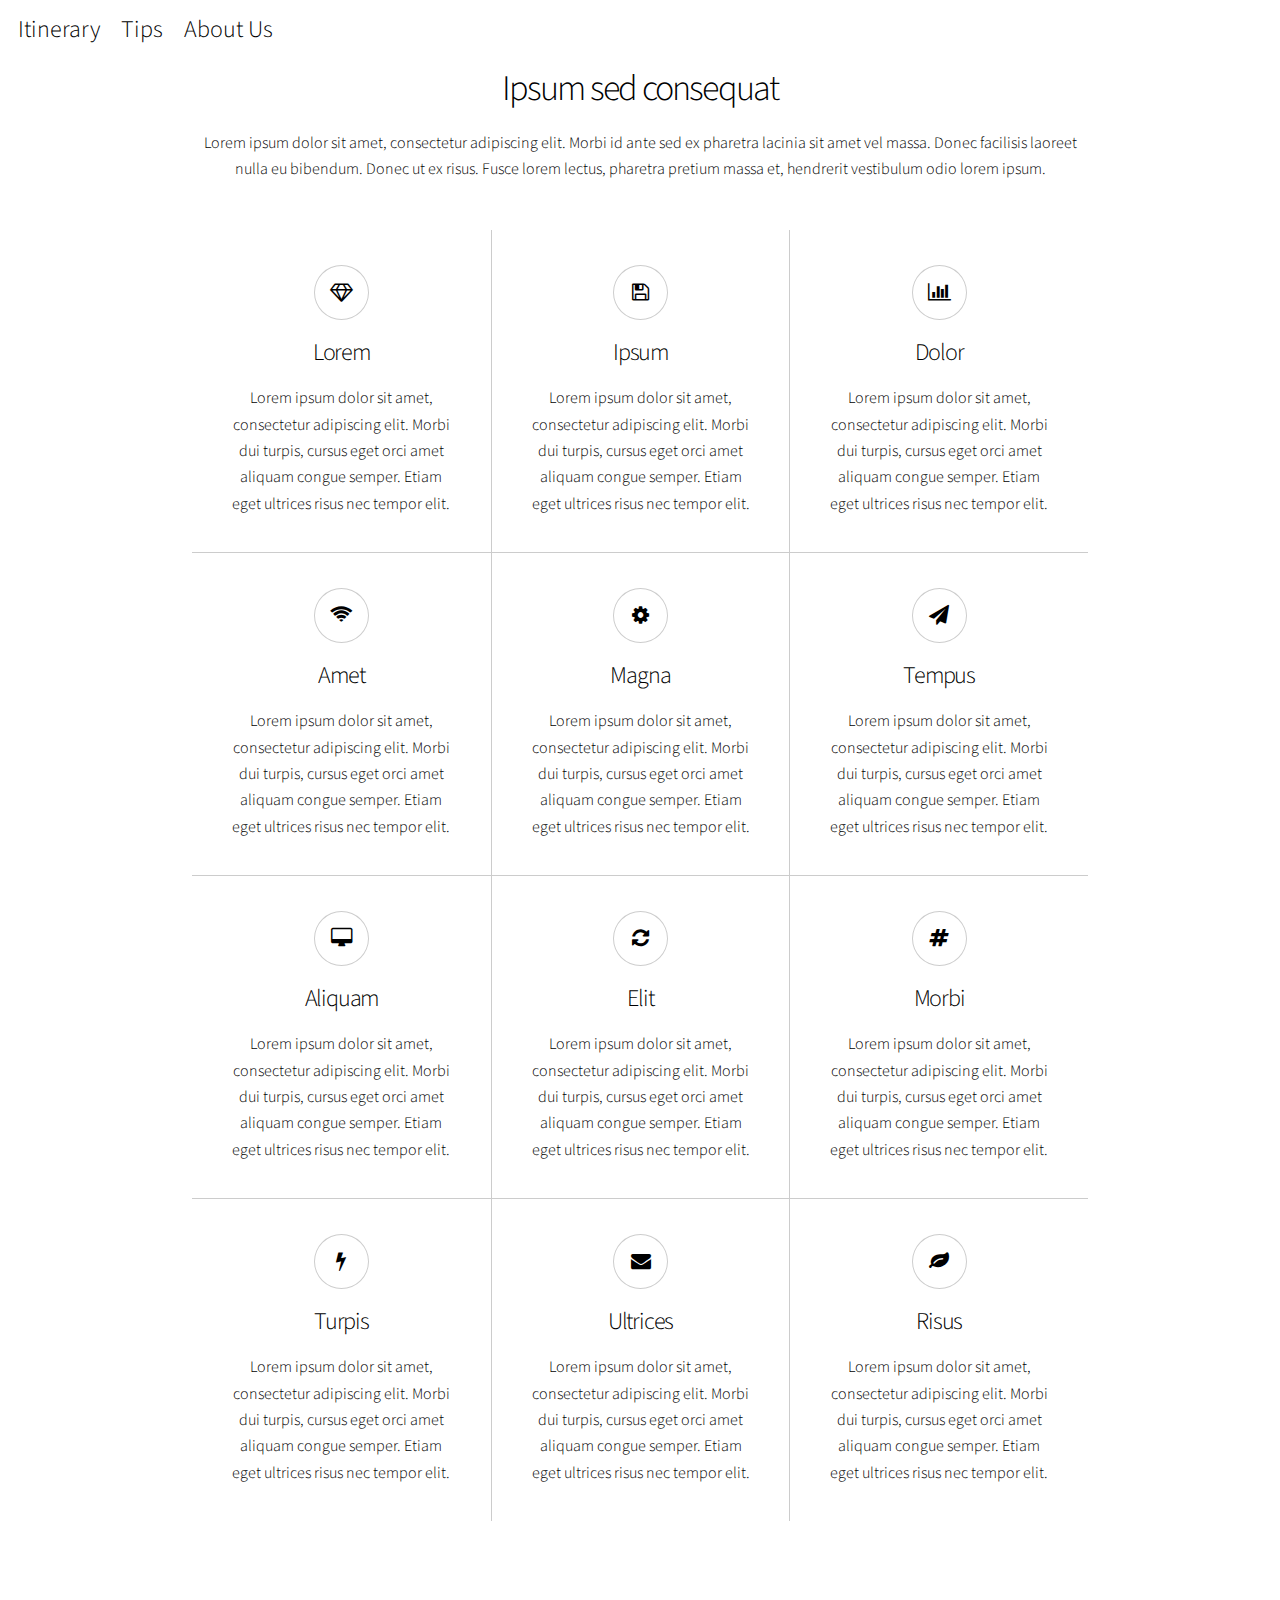
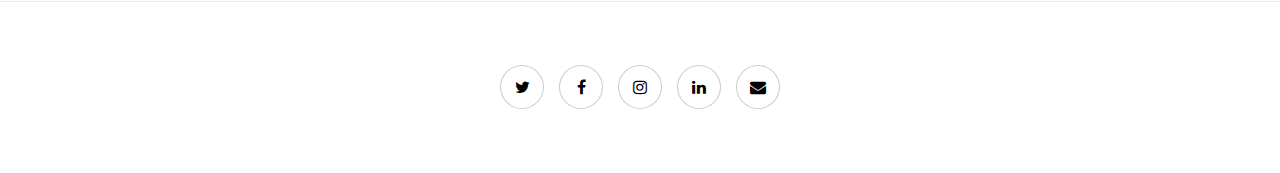
<file: world-trip.html>
<!DOCTYPE HTML>

<html>
	<head>
		<title>World Trip - Itinireray In MAKING</title>
		<meta charset="utf-8" />
		<meta name="viewport" content="width=device-width, initial-scale=1" />
		<link rel="stylesheet" href="assets/css/main.css" />
	</head>
	<body>
		<header>
			<div class="nav" style="position: absolute">						
				<ul>    
									<li><a href="http://cosimahaving.fun/world-trip">Itinerary</a></li>
									<li><a href="http://cosimahaving.fun/tips-tricks">Tips</a></li>
									<li><a href="http://cosimahaving.fun/about-us">About Us</a></li>
				</ul>
			</div>
		</header>
		
		<!-- Wrapper -->
		<div id="wrapper" class="divided">

					<section class="wrapper style1 align-center">
						<div class="inner">
							<h2>Ipsum sed consequat</h2>
							<p>Lorem ipsum dolor sit amet, consectetur adipiscing elit. Morbi id ante sed ex pharetra lacinia sit amet vel massa. Donec facilisis laoreet nulla eu bibendum. Donec ut ex risus. Fusce lorem lectus, pharetra pretium massa et, hendrerit vestibulum odio lorem ipsum.</p>
							<div class="items style1 medium onscroll-fade-in">
								<section>
									<span class="icon style2 major fa-diamond"></span>
									<h3>Lorem</h3>
									<p>Lorem ipsum dolor sit amet, consectetur adipiscing elit. Morbi dui turpis, cursus eget orci amet aliquam congue semper. Etiam eget ultrices risus nec tempor elit.</p>
								</section>
								<section>
									<span class="icon style2 major fa-save"></span>
									<h3>Ipsum</h3>
									<p>Lorem ipsum dolor sit amet, consectetur adipiscing elit. Morbi dui turpis, cursus eget orci amet aliquam congue semper. Etiam eget ultrices risus nec tempor elit.</p>
								</section>
								<section>
									<span class="icon style2 major fa-bar-chart"></span>
									<h3>Dolor</h3>
									<p>Lorem ipsum dolor sit amet, consectetur adipiscing elit. Morbi dui turpis, cursus eget orci amet aliquam congue semper. Etiam eget ultrices risus nec tempor elit.</p>
								</section>
								<section>
									<span class="icon style2 major fa-wifi"></span>
									<h3>Amet</h3>
									<p>Lorem ipsum dolor sit amet, consectetur adipiscing elit. Morbi dui turpis, cursus eget orci amet aliquam congue semper. Etiam eget ultrices risus nec tempor elit.</p>
								</section>
								<section>
									<span class="icon style2 major fa-cog"></span>
									<h3>Magna</h3>
									<p>Lorem ipsum dolor sit amet, consectetur adipiscing elit. Morbi dui turpis, cursus eget orci amet aliquam congue semper. Etiam eget ultrices risus nec tempor elit.</p>
								</section>
								<section>
									<span class="icon style2 major fa-paper-plane"></span>
									<h3>Tempus</h3>
									<p>Lorem ipsum dolor sit amet, consectetur adipiscing elit. Morbi dui turpis, cursus eget orci amet aliquam congue semper. Etiam eget ultrices risus nec tempor elit.</p>
								</section>
								<section>
									<span class="icon style2 major fa-desktop"></span>
									<h3>Aliquam</h3>
									<p>Lorem ipsum dolor sit amet, consectetur adipiscing elit. Morbi dui turpis, cursus eget orci amet aliquam congue semper. Etiam eget ultrices risus nec tempor elit.</p>
								</section>
								<section>
									<span class="icon style2 major fa-refresh"></span>
									<h3>Elit</h3>
									<p>Lorem ipsum dolor sit amet, consectetur adipiscing elit. Morbi dui turpis, cursus eget orci amet aliquam congue semper. Etiam eget ultrices risus nec tempor elit.</p>
								</section>
								<section>
									<span class="icon style2 major fa-hashtag"></span>
									<h3>Morbi</h3>
									<p>Lorem ipsum dolor sit amet, consectetur adipiscing elit. Morbi dui turpis, cursus eget orci amet aliquam congue semper. Etiam eget ultrices risus nec tempor elit.</p>
								</section>
								<section>
									<span class="icon style2 major fa-bolt"></span>
									<h3>Turpis</h3>
									<p>Lorem ipsum dolor sit amet, consectetur adipiscing elit. Morbi dui turpis, cursus eget orci amet aliquam congue semper. Etiam eget ultrices risus nec tempor elit.</p>
								</section>
								<section>
									<span class="icon style2 major fa-envelope"></span>
									<h3>Ultrices</h3>
									<p>Lorem ipsum dolor sit amet, consectetur adipiscing elit. Morbi dui turpis, cursus eget orci amet aliquam congue semper. Etiam eget ultrices risus nec tempor elit.</p>
								</section>
								<section>
									<span class="icon style2 major fa-leaf"></span>
									<h3>Risus</h3>
									<p>Lorem ipsum dolor sit amet, consectetur adipiscing elit. Morbi dui turpis, cursus eget orci amet aliquam congue semper. Etiam eget ultrices risus nec tempor elit.</p>
								</section>
							</div>
						</div>
					</section>
          	
           	 <!-- Footer -->
					<footer class="wrapper style1 align-center">
						<div class="inner">
							<ul class="icons">
								<li><a href="https://twitter.com/lefranccosima" class="icon style2 fa-twitter"><span class="label">Twitter</span></a></li>
								<li><a href="https://www.facebook.com/cosima.lefranc" class="icon style2 fa-facebook"><span class="label">Facebook</span></a></li>
								<li><a href="https://www.instagram.com/cosimall/" class="icon style2 fa-instagram"><span class="label">Instagram</span></a></li>
								<li><a href="https://www.linkedin.com/in/cosimalefranc/" class="icon style2 fa-linkedin"><span class="label">LinkedIn</span></a></li>
								<li><a href="mailto:cosima.lefranc@gmail.com" class="icon style2 fa-envelope"><span class="label">Email</span></a></li>
							</ul>
						</div>
					</footer>
    	</div>
   	 <!-- Scripts -->
			<script src="assets/js/jquery.min.js"></script>
			<script src="assets/js/jquery.scrollex.min.js"></script>
			<script src="assets/js/jquery.scrolly.min.js"></script>
			<script src="assets/js/skel.min.js"></script>
			<script src="assets/js/util.js"></script>
			<script src="assets/js/main.js"></script>
		</script>
        </body>
</file>
<file: assets/css/main.css>
@import url(font-awesome.min.css);
@import url("https://fonts.googleapis.com/css?family=Source+Sans+Pro:300,300i,400,400i");

/*
	Inspired by html5up.net | @ajlkn
	Free for personal and commercial use under the CCA 3.0 license (html5up.net/license)
*/

/* Reset */

	html, body, div, span, applet, object, iframe, h1, h2, h3, h4, h5, h6, p, blockquote, nav, pre, a, abbr, acronym, address, big, cite, code, del, dfn, em, img, ins, kbd, q, s, samp, small, strike, strong, sub, sup, tt, var, b, u, i, center, dl, dt, dd, ol, ul, li, fieldset, form, label, legend, table, caption, tbody, tfoot, thead, tr, th, td, article, aside, canvas, details, embed, figure, figcaption, footer, header, hgroup, menu, nav, output, ruby, section, summary, time, mark, audio, video {
		margin: 0;
		padding: 0;
		border: 0;
		font-size: 100%;
		font: inherit;
		vertical-align: baseline;
	}

	article, aside, details, figcaption, figure, footer, header, hgroup, menu, section, nav {
		display: block;
	}

	body {
		line-height: 1;
	}

	ol, ul {
		list-style: none;
	}

	blockquote, q {
		quotes: none;
	}

	blockquote:before, blockquote:after, q:before, q:after {
		content: '';
		content: none;
	}

	table {
		border-collapse: collapse;
		border-spacing: 0;
	}

	body {
		-webkit-text-size-adjust: none;
	}

/* navigator */
	.nav ul {
  		list-style: none;
  		text-align: right;
		display: inline-block;
  		padding: 0;
  		margin-top: 10px;
		margin-right: 10px;
	}
	.nav li {
		font: inherit;
  		font-size: 1.5em;
  		line-height: 40px;
  		height: 40px;
		display: inline-block;
		margin-left: 10px;
	}
	.nav a {
 		text-decoration: none;
 		display: block;
	}


/* Box Model */

	*, *:before, *:after {
		-moz-box-sizing: border-box;
		-webkit-box-sizing: border-box;
		box-sizing: border-box;
	}

/* Grid */

	.row {
		border-bottom: solid 1px transparent;
		-moz-box-sizing: border-box;
		-webkit-box-sizing: border-box;
		box-sizing: border-box;
	}

	.row > * {
		float: left;
		-moz-box-sizing: border-box;
		-webkit-box-sizing: border-box;
		box-sizing: border-box;
	}

	.row:after, .row:before {
		content: '';
		display: block;
		clear: both;
		height: 0;
	}

	.row.uniform > * > :first-child {
		margin-top: 0;
	}

	.row.uniform > * > :last-child {
		margin-bottom: 0;
	}

	.row.\30 \25 > * {
		padding: 0 0 0 0rem;
	}

	.row.\30 \25 {
		margin: 0 0 -1px 0rem;
	}

	.row.uniform.\30 \25 > * {
		padding: 0rem 0 0 0rem;
	}

	.row.uniform.\30 \25 {
		margin: 0rem 0 -1px 0rem;
	}

	.row > * {
		padding: 0 0 0 2rem;
	}

	.row {
		margin: 0 0 -1px -2rem;
	}

	.row.uniform > * {
		padding: 2rem 0 0 2rem;
	}

	.row.uniform {
		margin: -2rem 0 -1px -2rem;
	}

	.row.\32 00\25 > * {
		padding: 0 0 0 4rem;
	}

	.row.\32 00\25 {
		margin: 0 0 -1px -4rem;
	}

	.row.uniform.\32 00\25 > * {
		padding: 4rem 0 0 4rem;
	}

	.row.uniform.\32 00\25 {
		margin: -4rem 0 -1px -4rem;
	}

	.row.\31 50\25 > * {
		padding: 0 0 0 3rem;
	}

	.row.\31 50\25 {
		margin: 0 0 -1px -3rem;
	}

	.row.uniform.\31 50\25 > * {
		padding: 3rem 0 0 3rem;
	}

	.row.uniform.\31 50\25 {
		margin: -3rem 0 -1px -3rem;
	}

	.row.\35 0\25 > * {
		padding: 0 0 0 1rem;
	}

	.row.\35 0\25 {
		margin: 0 0 -1px -1rem;
	}

	.row.uniform.\35 0\25 > * {
		padding: 1rem 0 0 1rem;
	}

	.row.uniform.\35 0\25 {
		margin: -1rem 0 -1px -1rem;
	}

	.row.\32 5\25 > * {
		padding: 0 0 0 0.5rem;
	}

	.row.\32 5\25 {
		margin: 0 0 -1px -0.5rem;
	}

	.row.uniform.\32 5\25 > * {
		padding: 0.5rem 0 0 0.5rem;
	}

	.row.uniform.\32 5\25 {
		margin: -0.5rem 0 -1px -0.5rem;
	}

	.\31 2u, .\31 2u\24 {
		width: 100%;
		clear: none;
		margin-left: 0;
	}

	.\31 1u, .\31 1u\24 {
		width: 91.6666666667%;
		clear: none;
		margin-left: 0;
	}

	.\31 0u, .\31 0u\24 {
		width: 83.3333333333%;
		clear: none;
		margin-left: 0;
	}

	.\39 u, .\39 u\24 {
		width: 75%;
		clear: none;
		margin-left: 0;
	}

	.\38 u, .\38 u\24 {
		width: 66.6666666667%;
		clear: none;
		margin-left: 0;
	}

	.\37 u, .\37 u\24 {
		width: 58.3333333333%;
		clear: none;
		margin-left: 0;
	}

	.\36 u, .\36 u\24 {
		width: 50%;
		clear: none;
		margin-left: 0;
	}

	.\35 u, .\35 u\24 {
		width: 41.6666666667%;
		clear: none;
		margin-left: 0;
	}

	.\34 u, .\34 u\24 {
		width: 33.3333333333%;
		clear: none;
		margin-left: 0;
	}

	.\33 u, .\33 u\24 {
		width: 25%;
		clear: none;
		margin-left: 0;
	}

	.\32 u, .\32 u\24 {
		width: 16.6666666667%;
		clear: none;
		margin-left: 0;
	}

	.\31 u, .\31 u\24 {
		width: 8.3333333333%;
		clear: none;
		margin-left: 0;
	}

	.\31 2u\24 + *,
	.\31 1u\24 + *,
	.\31 0u\24 + *,
	.\39 u\24 + *,
	.\38 u\24 + *,
	.\37 u\24 + *,
	.\36 u\24 + *,
	.\35 u\24 + *,
	.\34 u\24 + *,
	.\33 u\24 + *,
	.\32 u\24 + *,
	.\31 u\24 + * {
		clear: left;
	}

	.\-11u {
		margin-left: 91.66667%;
	}

	.\-10u {
		margin-left: 83.33333%;
	}

	.\-9u {
		margin-left: 75%;
	}

	.\-8u {
		margin-left: 66.66667%;
	}

	.\-7u {
		margin-left: 58.33333%;
	}

	.\-6u {
		margin-left: 50%;
	}

	.\-5u {
		margin-left: 41.66667%;
	}

	.\-4u {
		margin-left: 33.33333%;
	}

	.\-3u {
		margin-left: 25%;
	}

	.\-2u {
		margin-left: 16.66667%;
	}

	.\-1u {
		margin-left: 8.33333%;
	}

	@media screen and (max-width: 1680px) {

		.row > * {
			padding: 0 0 0 2rem;
		}

		.row {
			margin: 0 0 -1px -2rem;
		}

		.row.uniform > * {
			padding: 2rem 0 0 2rem;
		}

		.row.uniform {
			margin: -2rem 0 -1px -2rem;
		}

		.row.\32 00\25 > * {
			padding: 0 0 0 4rem;
		}

		.row.\32 00\25 {
			margin: 0 0 -1px -4rem;
		}

		.row.uniform.\32 00\25 > * {
			padding: 4rem 0 0 4rem;
		}

		.row.uniform.\32 00\25 {
			margin: -4rem 0 -1px -4rem;
		}

		.row.\31 50\25 > * {
			padding: 0 0 0 3rem;
		}

		.row.\31 50\25 {
			margin: 0 0 -1px -3rem;
		}

		.row.uniform.\31 50\25 > * {
			padding: 3rem 0 0 3rem;
		}

		.row.uniform.\31 50\25 {
			margin: -3rem 0 -1px -3rem;
		}

		.row.\35 0\25 > * {
			padding: 0 0 0 1rem;
		}

		.row.\35 0\25 {
			margin: 0 0 -1px -1rem;
		}

		.row.uniform.\35 0\25 > * {
			padding: 1rem 0 0 1rem;
		}

		.row.uniform.\35 0\25 {
			margin: -1rem 0 -1px -1rem;
		}

		.row.\32 5\25 > * {
			padding: 0 0 0 0.5rem;
		}

		.row.\32 5\25 {
			margin: 0 0 -1px -0.5rem;
		}

		.row.uniform.\32 5\25 > * {
			padding: 0.5rem 0 0 0.5rem;
		}

		.row.uniform.\32 5\25 {
			margin: -0.5rem 0 -1px -0.5rem;
		}

		.\31 2u\28xlarge\29, .\31 2u\24\28xlarge\29 {
			width: 100%;
			clear: none;
			margin-left: 0;
		}

		.\31 1u\28xlarge\29, .\31 1u\24\28xlarge\29 {
			width: 91.6666666667%;
			clear: none;
			margin-left: 0;
		}

		.\31 0u\28xlarge\29, .\31 0u\24\28xlarge\29 {
			width: 83.3333333333%;
			clear: none;
			margin-left: 0;
		}

		.\39 u\28xlarge\29, .\39 u\24\28xlarge\29 {
			width: 75%;
			clear: none;
			margin-left: 0;
		}

		.\38 u\28xlarge\29, .\38 u\24\28xlarge\29 {
			width: 66.6666666667%;
			clear: none;
			margin-left: 0;
		}

		.\37 u\28xlarge\29, .\37 u\24\28xlarge\29 {
			width: 58.3333333333%;
			clear: none;
			margin-left: 0;
		}

		.\36 u\28xlarge\29, .\36 u\24\28xlarge\29 {
			width: 50%;
			clear: none;
			margin-left: 0;
		}

		.\35 u\28xlarge\29, .\35 u\24\28xlarge\29 {
			width: 41.6666666667%;
			clear: none;
			margin-left: 0;
		}

		.\34 u\28xlarge\29, .\34 u\24\28xlarge\29 {
			width: 33.3333333333%;
			clear: none;
			margin-left: 0;
		}

		.\33 u\28xlarge\29, .\33 u\24\28xlarge\29 {
			width: 25%;
			clear: none;
			margin-left: 0;
		}

		.\32 u\28xlarge\29, .\32 u\24\28xlarge\29 {
			width: 16.6666666667%;
			clear: none;
			margin-left: 0;
		}

		.\31 u\28xlarge\29, .\31 u\24\28xlarge\29 {
			width: 8.3333333333%;
			clear: none;
			margin-left: 0;
		}

		.\31 2u\24\28xlarge\29 + *,
		.\31 1u\24\28xlarge\29 + *,
		.\31 0u\24\28xlarge\29 + *,
		.\39 u\24\28xlarge\29 + *,
		.\38 u\24\28xlarge\29 + *,
		.\37 u\24\28xlarge\29 + *,
		.\36 u\24\28xlarge\29 + *,
		.\35 u\24\28xlarge\29 + *,
		.\34 u\24\28xlarge\29 + *,
		.\33 u\24\28xlarge\29 + *,
		.\32 u\24\28xlarge\29 + *,
		.\31 u\24\28xlarge\29 + * {
			clear: left;
		}

		.\-11u\28xlarge\29 {
			margin-left: 91.66667%;
		}

		.\-10u\28xlarge\29 {
			margin-left: 83.33333%;
		}

		.\-9u\28xlarge\29 {
			margin-left: 75%;
		}

		.\-8u\28xlarge\29 {
			margin-left: 66.66667%;
		}

		.\-7u\28xlarge\29 {
			margin-left: 58.33333%;
		}

		.\-6u\28xlarge\29 {
			margin-left: 50%;
		}

		.\-5u\28xlarge\29 {
			margin-left: 41.66667%;
		}

		.\-4u\28xlarge\29 {
			margin-left: 33.33333%;
		}

		.\-3u\28xlarge\29 {
			margin-left: 25%;
		}

		.\-2u\28xlarge\29 {
			margin-left: 16.66667%;
		}

		.\-1u\28xlarge\29 {
			margin-left: 8.33333%;
		}

	}

	@media screen and (max-width: 1280px) {

		.row > * {
			padding: 0 0 0 2rem;
		}

		.row {
			margin: 0 0 -1px -2rem;
		}

		.row.uniform > * {
			padding: 2rem 0 0 2rem;
		}

		.row.uniform {
			margin: -2rem 0 -1px -2rem;
		}

		.row.\32 00\25 > * {
			padding: 0 0 0 4rem;
		}

		.row.\32 00\25 {
			margin: 0 0 -1px -4rem;
		}

		.row.uniform.\32 00\25 > * {
			padding: 4rem 0 0 4rem;
		}

		.row.uniform.\32 00\25 {
			margin: -4rem 0 -1px -4rem;
		}

		.row.\31 50\25 > * {
			padding: 0 0 0 3rem;
		}

		.row.\31 50\25 {
			margin: 0 0 -1px -3rem;
		}

		.row.uniform.\31 50\25 > * {
			padding: 3rem 0 0 3rem;
		}

		.row.uniform.\31 50\25 {
			margin: -3rem 0 -1px -3rem;
		}

		.row.\35 0\25 > * {
			padding: 0 0 0 1rem;
		}

		.row.\35 0\25 {
			margin: 0 0 -1px -1rem;
		}

		.row.uniform.\35 0\25 > * {
			padding: 1rem 0 0 1rem;
		}

		.row.uniform.\35 0\25 {
			margin: -1rem 0 -1px -1rem;
		}

		.row.\32 5\25 > * {
			padding: 0 0 0 0.5rem;
		}

		.row.\32 5\25 {
			margin: 0 0 -1px -0.5rem;
		}

		.row.uniform.\32 5\25 > * {
			padding: 0.5rem 0 0 0.5rem;
		}

		.row.uniform.\32 5\25 {
			margin: -0.5rem 0 -1px -0.5rem;
		}

		.\31 2u\28large\29, .\31 2u\24\28large\29 {
			width: 100%;
			clear: none;
			margin-left: 0;
		}

		.\31 1u\28large\29, .\31 1u\24\28large\29 {
			width: 91.6666666667%;
			clear: none;
			margin-left: 0;
		}

		.\31 0u\28large\29, .\31 0u\24\28large\29 {
			width: 83.3333333333%;
			clear: none;
			margin-left: 0;
		}

		.\39 u\28large\29, .\39 u\24\28large\29 {
			width: 75%;
			clear: none;
			margin-left: 0;
		}

		.\38 u\28large\29, .\38 u\24\28large\29 {
			width: 66.6666666667%;
			clear: none;
			margin-left: 0;
		}

		.\37 u\28large\29, .\37 u\24\28large\29 {
			width: 58.3333333333%;
			clear: none;
			margin-left: 0;
		}

		.\36 u\28large\29, .\36 u\24\28large\29 {
			width: 50%;
			clear: none;
			margin-left: 0;
		}

		.\35 u\28large\29, .\35 u\24\28large\29 {
			width: 41.6666666667%;
			clear: none;
			margin-left: 0;
		}

		.\34 u\28large\29, .\34 u\24\28large\29 {
			width: 33.3333333333%;
			clear: none;
			margin-left: 0;
		}

		.\33 u\28large\29, .\33 u\24\28large\29 {
			width: 25%;
			clear: none;
			margin-left: 0;
		}

		.\32 u\28large\29, .\32 u\24\28large\29 {
			width: 16.6666666667%;
			clear: none;
			margin-left: 0;
		}

		.\31 u\28large\29, .\31 u\24\28large\29 {
			width: 8.3333333333%;
			clear: none;
			margin-left: 0;
		}

		.\31 2u\24\28large\29 + *,
		.\31 1u\24\28large\29 + *,
		.\31 0u\24\28large\29 + *,
		.\39 u\24\28large\29 + *,
		.\38 u\24\28large\29 + *,
		.\37 u\24\28large\29 + *,
		.\36 u\24\28large\29 + *,
		.\35 u\24\28large\29 + *,
		.\34 u\24\28large\29 + *,
		.\33 u\24\28large\29 + *,
		.\32 u\24\28large\29 + *,
		.\31 u\24\28large\29 + * {
			clear: left;
		}

		.\-11u\28large\29 {
			margin-left: 91.66667%;
		}

		.\-10u\28large\29 {
			margin-left: 83.33333%;
		}

		.\-9u\28large\29 {
			margin-left: 75%;
		}

		.\-8u\28large\29 {
			margin-left: 66.66667%;
		}

		.\-7u\28large\29 {
			margin-left: 58.33333%;
		}

		.\-6u\28large\29 {
			margin-left: 50%;
		}

		.\-5u\28large\29 {
			margin-left: 41.66667%;
		}

		.\-4u\28large\29 {
			margin-left: 33.33333%;
		}

		.\-3u\28large\29 {
			margin-left: 25%;
		}

		.\-2u\28large\29 {
			margin-left: 16.66667%;
		}

		.\-1u\28large\29 {
			margin-left: 8.33333%;
		}

	}

	@media screen and (max-width: 980px) {

		.row > * {
			padding: 0 0 0 2rem;
		}

		.row {
			margin: 0 0 -1px -2rem;
		}

		.row.uniform > * {
			padding: 2rem 0 0 2rem;
		}

		.row.uniform {
			margin: -2rem 0 -1px -2rem;
		}

		.row.\32 00\25 > * {
			padding: 0 0 0 4rem;
		}

		.row.\32 00\25 {
			margin: 0 0 -1px -4rem;
		}

		.row.uniform.\32 00\25 > * {
			padding: 4rem 0 0 4rem;
		}

		.row.uniform.\32 00\25 {
			margin: -4rem 0 -1px -4rem;
		}

		.row.\31 50\25 > * {
			padding: 0 0 0 3rem;
		}

		.row.\31 50\25 {
			margin: 0 0 -1px -3rem;
		}

		.row.uniform.\31 50\25 > * {
			padding: 3rem 0 0 3rem;
		}

		.row.uniform.\31 50\25 {
			margin: -3rem 0 -1px -3rem;
		}

		.row.\35 0\25 > * {
			padding: 0 0 0 1rem;
		}

		.row.\35 0\25 {
			margin: 0 0 -1px -1rem;
		}

		.row.uniform.\35 0\25 > * {
			padding: 1rem 0 0 1rem;
		}

		.row.uniform.\35 0\25 {
			margin: -1rem 0 -1px -1rem;
		}

		.row.\32 5\25 > * {
			padding: 0 0 0 0.5rem;
		}

		.row.\32 5\25 {
			margin: 0 0 -1px -0.5rem;
		}

		.row.uniform.\32 5\25 > * {
			padding: 0.5rem 0 0 0.5rem;
		}

		.row.uniform.\32 5\25 {
			margin: -0.5rem 0 -1px -0.5rem;
		}

		.\31 2u\28medium\29, .\31 2u\24\28medium\29 {
			width: 100%;
			clear: none;
			margin-left: 0;
		}

		.\31 1u\28medium\29, .\31 1u\24\28medium\29 {
			width: 91.6666666667%;
			clear: none;
			margin-left: 0;
		}

		.\31 0u\28medium\29, .\31 0u\24\28medium\29 {
			width: 83.3333333333%;
			clear: none;
			margin-left: 0;
		}

		.\39 u\28medium\29, .\39 u\24\28medium\29 {
			width: 75%;
			clear: none;
			margin-left: 0;
		}

		.\38 u\28medium\29, .\38 u\24\28medium\29 {
			width: 66.6666666667%;
			clear: none;
			margin-left: 0;
		}

		.\37 u\28medium\29, .\37 u\24\28medium\29 {
			width: 58.3333333333%;
			clear: none;
			margin-left: 0;
		}

		.\36 u\28medium\29, .\36 u\24\28medium\29 {
			width: 50%;
			clear: none;
			margin-left: 0;
		}

		.\35 u\28medium\29, .\35 u\24\28medium\29 {
			width: 41.6666666667%;
			clear: none;
			margin-left: 0;
		}

		.\34 u\28medium\29, .\34 u\24\28medium\29 {
			width: 33.3333333333%;
			clear: none;
			margin-left: 0;
		}

		.\33 u\28medium\29, .\33 u\24\28medium\29 {
			width: 25%;
			clear: none;
			margin-left: 0;
		}

		.\32 u\28medium\29, .\32 u\24\28medium\29 {
			width: 16.6666666667%;
			clear: none;
			margin-left: 0;
		}

		.\31 u\28medium\29, .\31 u\24\28medium\29 {
			width: 8.3333333333%;
			clear: none;
			margin-left: 0;
		}

		.\31 2u\24\28medium\29 + *,
		.\31 1u\24\28medium\29 + *,
		.\31 0u\24\28medium\29 + *,
		.\39 u\24\28medium\29 + *,
		.\38 u\24\28medium\29 + *,
		.\37 u\24\28medium\29 + *,
		.\36 u\24\28medium\29 + *,
		.\35 u\24\28medium\29 + *,
		.\34 u\24\28medium\29 + *,
		.\33 u\24\28medium\29 + *,
		.\32 u\24\28medium\29 + *,
		.\31 u\24\28medium\29 + * {
			clear: left;
		}

		.\-11u\28medium\29 {
			margin-left: 91.66667%;
		}

		.\-10u\28medium\29 {
			margin-left: 83.33333%;
		}

		.\-9u\28medium\29 {
			margin-left: 75%;
		}

		.\-8u\28medium\29 {
			margin-left: 66.66667%;
		}

		.\-7u\28medium\29 {
			margin-left: 58.33333%;
		}

		.\-6u\28medium\29 {
			margin-left: 50%;
		}

		.\-5u\28medium\29 {
			margin-left: 41.66667%;
		}

		.\-4u\28medium\29 {
			margin-left: 33.33333%;
		}

		.\-3u\28medium\29 {
			margin-left: 25%;
		}

		.\-2u\28medium\29 {
			margin-left: 16.66667%;
		}

		.\-1u\28medium\29 {
			margin-left: 8.33333%;
		}

	}

	@media screen and (max-width: 736px) {

		.row > * {
			padding: 0 0 0 2rem;
		}

		.row {
			margin: 0 0 -1px -2rem;
		}

		.row.uniform > * {
			padding: 2rem 0 0 2rem;
		}

		.row.uniform {
			margin: -2rem 0 -1px -2rem;
		}

		.row.\32 00\25 > * {
			padding: 0 0 0 4rem;
		}

		.row.\32 00\25 {
			margin: 0 0 -1px -4rem;
		}

		.row.uniform.\32 00\25 > * {
			padding: 4rem 0 0 4rem;
		}

		.row.uniform.\32 00\25 {
			margin: -4rem 0 -1px -4rem;
		}

		.row.\31 50\25 > * {
			padding: 0 0 0 3rem;
		}

		.row.\31 50\25 {
			margin: 0 0 -1px -3rem;
		}

		.row.uniform.\31 50\25 > * {
			padding: 3rem 0 0 3rem;
		}

		.row.uniform.\31 50\25 {
			margin: -3rem 0 -1px -3rem;
		}

		.row.\35 0\25 > * {
			padding: 0 0 0 1rem;
		}

		.row.\35 0\25 {
			margin: 0 0 -1px -1rem;
		}

		.row.uniform.\35 0\25 > * {
			padding: 1rem 0 0 1rem;
		}

		.row.uniform.\35 0\25 {
			margin: -1rem 0 -1px -1rem;
		}

		.row.\32 5\25 > * {
			padding: 0 0 0 0.5rem;
		}

		.row.\32 5\25 {
			margin: 0 0 -1px -0.5rem;
		}

		.row.uniform.\32 5\25 > * {
			padding: 0.5rem 0 0 0.5rem;
		}

		.row.uniform.\32 5\25 {
			margin: -0.5rem 0 -1px -0.5rem;
		}

		.\31 2u\28small\29, .\31 2u\24\28small\29 {
			width: 100%;
			clear: none;
			margin-left: 0;
		}

		.\31 1u\28small\29, .\31 1u\24\28small\29 {
			width: 91.6666666667%;
			clear: none;
			margin-left: 0;
		}

		.\31 0u\28small\29, .\31 0u\24\28small\29 {
			width: 83.3333333333%;
			clear: none;
			margin-left: 0;
		}

		.\39 u\28small\29, .\39 u\24\28small\29 {
			width: 75%;
			clear: none;
			margin-left: 0;
		}

		.\38 u\28small\29, .\38 u\24\28small\29 {
			width: 66.6666666667%;
			clear: none;
			margin-left: 0;
		}

		.\37 u\28small\29, .\37 u\24\28small\29 {
			width: 58.3333333333%;
			clear: none;
			margin-left: 0;
		}

		.\36 u\28small\29, .\36 u\24\28small\29 {
			width: 50%;
			clear: none;
			margin-left: 0;
		}

		.\35 u\28small\29, .\35 u\24\28small\29 {
			width: 41.6666666667%;
			clear: none;
			margin-left: 0;
		}

		.\34 u\28small\29, .\34 u\24\28small\29 {
			width: 33.3333333333%;
			clear: none;
			margin-left: 0;
		}

		.\33 u\28small\29, .\33 u\24\28small\29 {
			width: 25%;
			clear: none;
			margin-left: 0;
		}

		.\32 u\28small\29, .\32 u\24\28small\29 {
			width: 16.6666666667%;
			clear: none;
			margin-left: 0;
		}

		.\31 u\28small\29, .\31 u\24\28small\29 {
			width: 8.3333333333%;
			clear: none;
			margin-left: 0;
		}

		.\31 2u\24\28small\29 + *,
		.\31 1u\24\28small\29 + *,
		.\31 0u\24\28small\29 + *,
		.\39 u\24\28small\29 + *,
		.\38 u\24\28small\29 + *,
		.\37 u\24\28small\29 + *,
		.\36 u\24\28small\29 + *,
		.\35 u\24\28small\29 + *,
		.\34 u\24\28small\29 + *,
		.\33 u\24\28small\29 + *,
		.\32 u\24\28small\29 + *,
		.\31 u\24\28small\29 + * {
			clear: left;
		}

		.\-11u\28small\29 {
			margin-left: 91.66667%;
		}

		.\-10u\28small\29 {
			margin-left: 83.33333%;
		}

		.\-9u\28small\29 {
			margin-left: 75%;
		}

		.\-8u\28small\29 {
			margin-left: 66.66667%;
		}

		.\-7u\28small\29 {
			margin-left: 58.33333%;
		}

		.\-6u\28small\29 {
			margin-left: 50%;
		}

		.\-5u\28small\29 {
			margin-left: 41.66667%;
		}

		.\-4u\28small\29 {
			margin-left: 33.33333%;
		}

		.\-3u\28small\29 {
			margin-left: 25%;
		}

		.\-2u\28small\29 {
			margin-left: 16.66667%;
		}

		.\-1u\28small\29 {
			margin-left: 8.33333%;
		}

	}

	@media screen and (max-width: 480px) {

		.row > * {
			padding: 0 0 0 2rem;
		}

		.row {
			margin: 0 0 -1px -2rem;
		}

		.row.uniform > * {
			padding: 2rem 0 0 2rem;
		}

		.row.uniform {
			margin: -2rem 0 -1px -2rem;
		}

		.row.\32 00\25 > * {
			padding: 0 0 0 4rem;
		}

		.row.\32 00\25 {
			margin: 0 0 -1px -4rem;
		}

		.row.uniform.\32 00\25 > * {
			padding: 4rem 0 0 4rem;
		}

		.row.uniform.\32 00\25 {
			margin: -4rem 0 -1px -4rem;
		}

		.row.\31 50\25 > * {
			padding: 0 0 0 3rem;
		}

		.row.\31 50\25 {
			margin: 0 0 -1px -3rem;
		}

		.row.uniform.\31 50\25 > * {
			padding: 3rem 0 0 3rem;
		}

		.row.uniform.\31 50\25 {
			margin: -3rem 0 -1px -3rem;
		}

		.row.\35 0\25 > * {
			padding: 0 0 0 1rem;
		}

		.row.\35 0\25 {
			margin: 0 0 -1px -1rem;
		}

		.row.uniform.\35 0\25 > * {
			padding: 1rem 0 0 1rem;
		}

		.row.uniform.\35 0\25 {
			margin: -1rem 0 -1px -1rem;
		}

		.row.\32 5\25 > * {
			padding: 0 0 0 0.5rem;
		}

		.row.\32 5\25 {
			margin: 0 0 -1px -0.5rem;
		}

		.row.uniform.\32 5\25 > * {
			padding: 0.5rem 0 0 0.5rem;
		}

		.row.uniform.\32 5\25 {
			margin: -0.5rem 0 -1px -0.5rem;
		}

		.\31 2u\28xsmall\29, .\31 2u\24\28xsmall\29 {
			width: 100%;
			clear: none;
			margin-left: 0;
		}

		.\31 1u\28xsmall\29, .\31 1u\24\28xsmall\29 {
			width: 91.6666666667%;
			clear: none;
			margin-left: 0;
		}

		.\31 0u\28xsmall\29, .\31 0u\24\28xsmall\29 {
			width: 83.3333333333%;
			clear: none;
			margin-left: 0;
		}

		.\39 u\28xsmall\29, .\39 u\24\28xsmall\29 {
			width: 75%;
			clear: none;
			margin-left: 0;
		}

		.\38 u\28xsmall\29, .\38 u\24\28xsmall\29 {
			width: 66.6666666667%;
			clear: none;
			margin-left: 0;
		}

		.\37 u\28xsmall\29, .\37 u\24\28xsmall\29 {
			width: 58.3333333333%;
			clear: none;
			margin-left: 0;
		}

		.\36 u\28xsmall\29, .\36 u\24\28xsmall\29 {
			width: 50%;
			clear: none;
			margin-left: 0;
		}

		.\35 u\28xsmall\29, .\35 u\24\28xsmall\29 {
			width: 41.6666666667%;
			clear: none;
			margin-left: 0;
		}

		.\34 u\28xsmall\29, .\34 u\24\28xsmall\29 {
			width: 33.3333333333%;
			clear: none;
			margin-left: 0;
		}

		.\33 u\28xsmall\29, .\33 u\24\28xsmall\29 {
			width: 25%;
			clear: none;
			margin-left: 0;
		}

		.\32 u\28xsmall\29, .\32 u\24\28xsmall\29 {
			width: 16.6666666667%;
			clear: none;
			margin-left: 0;
		}

		.\31 u\28xsmall\29, .\31 u\24\28xsmall\29 {
			width: 8.3333333333%;
			clear: none;
			margin-left: 0;
		}

		.\31 2u\24\28xsmall\29 + *,
		.\31 1u\24\28xsmall\29 + *,
		.\31 0u\24\28xsmall\29 + *,
		.\39 u\24\28xsmall\29 + *,
		.\38 u\24\28xsmall\29 + *,
		.\37 u\24\28xsmall\29 + *,
		.\36 u\24\28xsmall\29 + *,
		.\35 u\24\28xsmall\29 + *,
		.\34 u\24\28xsmall\29 + *,
		.\33 u\24\28xsmall\29 + *,
		.\32 u\24\28xsmall\29 + *,
		.\31 u\24\28xsmall\29 + * {
			clear: left;
		}

		.\-11u\28xsmall\29 {
			margin-left: 91.66667%;
		}

		.\-10u\28xsmall\29 {
			margin-left: 83.33333%;
		}

		.\-9u\28xsmall\29 {
			margin-left: 75%;
		}

		.\-8u\28xsmall\29 {
			margin-left: 66.66667%;
		}

		.\-7u\28xsmall\29 {
			margin-left: 58.33333%;
		}

		.\-6u\28xsmall\29 {
			margin-left: 50%;
		}

		.\-5u\28xsmall\29 {
			margin-left: 41.66667%;
		}

		.\-4u\28xsmall\29 {
			margin-left: 33.33333%;
		}

		.\-3u\28xsmall\29 {
			margin-left: 25%;
		}

		.\-2u\28xsmall\29 {
			margin-left: 16.66667%;
		}

		.\-1u\28xsmall\29 {
			margin-left: 8.33333%;
		}

	}

	@media screen and (max-width: 360px) {

		.row > * {
			padding: 0 0 0 2rem;
		}

		.row {
			margin: 0 0 -1px -2rem;
		}

		.row.uniform > * {
			padding: 2rem 0 0 2rem;
		}

		.row.uniform {
			margin: -2rem 0 -1px -2rem;
		}

		.row.\32 00\25 > * {
			padding: 0 0 0 4rem;
		}

		.row.\32 00\25 {
			margin: 0 0 -1px -4rem;
		}

		.row.uniform.\32 00\25 > * {
			padding: 4rem 0 0 4rem;
		}

		.row.uniform.\32 00\25 {
			margin: -4rem 0 -1px -4rem;
		}

		.row.\31 50\25 > * {
			padding: 0 0 0 3rem;
		}

		.row.\31 50\25 {
			margin: 0 0 -1px -3rem;
		}

		.row.uniform.\31 50\25 > * {
			padding: 3rem 0 0 3rem;
		}

		.row.uniform.\31 50\25 {
			margin: -3rem 0 -1px -3rem;
		}

		.row.\35 0\25 > * {
			padding: 0 0 0 1rem;
		}

		.row.\35 0\25 {
			margin: 0 0 -1px -1rem;
		}

		.row.uniform.\35 0\25 > * {
			padding: 1rem 0 0 1rem;
		}

		.row.uniform.\35 0\25 {
			margin: -1rem 0 -1px -1rem;
		}

		.row.\32 5\25 > * {
			padding: 0 0 0 0.5rem;
		}

		.row.\32 5\25 {
			margin: 0 0 -1px -0.5rem;
		}

		.row.uniform.\32 5\25 > * {
			padding: 0.5rem 0 0 0.5rem;
		}

		.row.uniform.\32 5\25 {
			margin: -0.5rem 0 -1px -0.5rem;
		}

		.\31 2u\28xxsmall\29, .\31 2u\24\28xxsmall\29 {
			width: 100%;
			clear: none;
			margin-left: 0;
		}

		.\31 1u\28xxsmall\29, .\31 1u\24\28xxsmall\29 {
			width: 91.6666666667%;
			clear: none;
			margin-left: 0;
		}

		.\31 0u\28xxsmall\29, .\31 0u\24\28xxsmall\29 {
			width: 83.3333333333%;
			clear: none;
			margin-left: 0;
		}

		.\39 u\28xxsmall\29, .\39 u\24\28xxsmall\29 {
			width: 75%;
			clear: none;
			margin-left: 0;
		}

		.\38 u\28xxsmall\29, .\38 u\24\28xxsmall\29 {
			width: 66.6666666667%;
			clear: none;
			margin-left: 0;
		}

		.\37 u\28xxsmall\29, .\37 u\24\28xxsmall\29 {
			width: 58.3333333333%;
			clear: none;
			margin-left: 0;
		}

		.\36 u\28xxsmall\29, .\36 u\24\28xxsmall\29 {
			width: 50%;
			clear: none;
			margin-left: 0;
		}

		.\35 u\28xxsmall\29, .\35 u\24\28xxsmall\29 {
			width: 41.6666666667%;
			clear: none;
			margin-left: 0;
		}

		.\34 u\28xxsmall\29, .\34 u\24\28xxsmall\29 {
			width: 33.3333333333%;
			clear: none;
			margin-left: 0;
		}

		.\33 u\28xxsmall\29, .\33 u\24\28xxsmall\29 {
			width: 25%;
			clear: none;
			margin-left: 0;
		}

		.\32 u\28xxsmall\29, .\32 u\24\28xxsmall\29 {
			width: 16.6666666667%;
			clear: none;
			margin-left: 0;
		}

		.\31 u\28xxsmall\29, .\31 u\24\28xxsmall\29 {
			width: 8.3333333333%;
			clear: none;
			margin-left: 0;
		}

		.\31 2u\24\28xxsmall\29 + *,
		.\31 1u\24\28xxsmall\29 + *,
		.\31 0u\24\28xxsmall\29 + *,
		.\39 u\24\28xxsmall\29 + *,
		.\38 u\24\28xxsmall\29 + *,
		.\37 u\24\28xxsmall\29 + *,
		.\36 u\24\28xxsmall\29 + *,
		.\35 u\24\28xxsmall\29 + *,
		.\34 u\24\28xxsmall\29 + *,
		.\33 u\24\28xxsmall\29 + *,
		.\32 u\24\28xxsmall\29 + *,
		.\31 u\24\28xxsmall\29 + * {
			clear: left;
		}

		.\-11u\28xxsmall\29 {
			margin-left: 91.66667%;
		}

		.\-10u\28xxsmall\29 {
			margin-left: 83.33333%;
		}

		.\-9u\28xxsmall\29 {
			margin-left: 75%;
		}

		.\-8u\28xxsmall\29 {
			margin-left: 66.66667%;
		}

		.\-7u\28xxsmall\29 {
			margin-left: 58.33333%;
		}

		.\-6u\28xxsmall\29 {
			margin-left: 50%;
		}

		.\-5u\28xxsmall\29 {
			margin-left: 41.66667%;
		}

		.\-4u\28xxsmall\29 {
			margin-left: 33.33333%;
		}

		.\-3u\28xxsmall\29 {
			margin-left: 25%;
		}

		.\-2u\28xxsmall\29 {
			margin-left: 16.66667%;
		}

		.\-1u\28xxsmall\29 {
			margin-left: 8.33333%;
		}

	}

/* Basic */

	@-ms-viewport {
		width: device-width;
	}

	body {
		-ms-overflow-style: scrollbar;
	}

	@media screen and (max-width: 480px) {

		html, body {
			min-width: 320px;
		}

	}

	body {
		background: #ffffff;
	}

		body.is-loading *, body.is-loading *:before, body.is-loading *:after {
			-moz-animation: none !important;
			-webkit-animation: none !important;
			-ms-animation: none !important;
			animation: none !important;
			-moz-transition: none !important;
			-webkit-transition: none !important;
			-ms-transition: none !important;
			transition: none !important;
		}

/* Type */

	html {
		font-size: 18pt;
	}

		@media screen and (max-width: 1680px) {

			html {
				font-size: 14pt;
			}

		}

		@media screen and (max-width: 1280px) {

			html {
				font-size: 12pt;
			}

		}

		@media screen and (max-width: 736px) {

			html {
				font-size: 11pt;
			}

		}

		@media screen and (max-width: 360px) {

			html {
				font-size: 10pt;
			}

		}

	body {
		background-color: #ffffff;
		color: #000000;
	}

	body, input, select, textarea {
		font-family: "Source Sans Pro", Helvetica, sans-serif;
		font-size: 1rem;
		font-weight: 300;
		line-height: 1.65;
	}

	a {
		-moz-transition: color 0.2s ease-in-out;
		-webkit-transition: color 0.2s ease-in-out;
		-ms-transition: color 0.2s ease-in-out;
		transition: color 0.2s ease-in-out;
		text-decoration: underline;
	}

		a:hover {
			text-decoration: none;
		}

	strong, b {
		font-weight: 400;
	}

	em, i {
		font-style: italic;
	}

	p {
		margin: 0 0 2rem 0;
	}

		p.major {
			font-size: 1.25rem;
		}

	h1, h2, h3, h4, h5, h6 {
		font-weight: 300;
		line-height: 1.375;
		letter-spacing: -0.05em;
		margin: 0 0 1rem 0;
	}

		h1 a, h2 a, h3 a, h4 a, h5 a, h6 a {
			color: inherit;
			text-decoration: none;
		}

	h1 {
		font-size: 3.5rem;
		line-height: 1.2;
	}

	h2 {
		font-size: 2.25rem;
	}

	h3 {
		font-size: 1.5rem;
	}

	h4 {
		font-size: 1.1rem;
	}

	h5 {
		font-size: 0.9rem;
	}

	h6 {
		font-size: 0.7rem;
	}

	sub {
		font-size: 0.8rem;
		position: relative;
		top: 0.5rem;
	}

	sup {
		font-size: 0.8rem;
		position: relative;
		top: -0.5rem;
	}

	blockquote {
		border-left: solid 4px;
		font-style: italic;
		margin: 0 0 2rem 0;
		padding: 0.5rem 0 0.5rem 2rem;
	}

	code {
		border-radius: 4px;
		font-family: "Courier New", monospace;
		font-size: 0.9em;
		margin: 0 0.25rem;
		padding: 0.25rem 0.325rem;
	}

	pre {
		-webkit-overflow-scrolling: touch;
		font-family: "Courier New", monospace;
		font-size: 0.9em;
		margin: 0 0 2rem 0;
	}

		pre code {
			display: block;
			line-height: 1.5;
			padding: 0.75rem 1rem;
			overflow-x: auto;
		}

	hr {
		border: 0;
		border-bottom: solid 1px;
		margin: 2.5rem 0;
	}

		hr.major {
			margin: 3.5rem 0;
		}

	.align-left {
		text-align: left;
	}

	.align-center {
		text-align: center;
	}

	.align-right {
		text-align: right;
	}

	@media screen and (max-width: 736px) {

		p.major {
			font-size: 1.1rem;
		}

		h1 {
			font-size: 2.5rem;
		}

		h2 {
			font-size: 2rem;
		}

		h3 {
			font-size: 1.25rem;
		}

		h4 {
			font-size: 1rem;
		}

	}

	input, select, textarea {
		color: #000000;
	}

	a {
		color: #000000;
	}

		a:hover {
			color: #47D3E5;
		}

	strong, b {
		color: #000000;
	}

	h1, h2, h3, h4, h5, h6 {
		color: #000000;
	}

	blockquote {
		border-left-color: rgba(0, 0, 0, 0.2);
	}

	code {
		background: rgba(0, 0, 0, 0.05);
		border-color: rgba(0, 0, 0, 0.2);
	}

	hr {
		border-bottom-color: rgba(0, 0, 0, 0.2);
	}

/* Box */

	.box {
		border-radius: 4px;
		border: solid 1px;
		margin-bottom: 2rem;
		padding: 1.5rem;
	}

		.box > :last-child,
		.box > :last-child > :last-child,
		.box > :last-child > :last-child > :last-child {
			margin-bottom: 0;
		}

		.box.alt {
			border: 0;
			border-radius: 0;
			padding: 0;
		}

	.box {
		border-color: rgba(0, 0, 0, 0.2);
	}

/* Button */

	input[type="submit"],
	input[type="reset"],
	input[type="button"],
	button,
	.button {
		-moz-appearance: none;
		-webkit-appearance: none;
		-ms-appearance: none;
		appearance: none;
		-moz-transition: background-color 0.2s ease-in-out, box-shadow 0.2s ease-in-out, color 0.2s ease-in-out;
		-webkit-transition: background-color 0.2s ease-in-out, box-shadow 0.2s ease-in-out, color 0.2s ease-in-out;
		-ms-transition: background-color 0.2s ease-in-out, box-shadow 0.2s ease-in-out, color 0.2s ease-in-out;
		transition: background-color 0.2s ease-in-out, box-shadow 0.2s ease-in-out, color 0.2s ease-in-out;
		border: 0;
		cursor: pointer;
		display: inline-block;
		font-weight: 400;
		letter-spacing: 0.125em;
		text-align: center;
		text-decoration: none;
		text-transform: uppercase;
		white-space: nowrap;
		font-size: 0.75rem;
		max-width: 20rem;
		height: 3.75em;
		line-height: 3.75em;
		border-radius: 3.75em;
		padding: 0 2.5em;
		text-overflow: ellipsis;
		overflow: hidden;
	}

		input[type="submit"].icon:before,
		input[type="reset"].icon:before,
		input[type="button"].icon:before,
		button.icon:before,
		.button.icon:before {
			margin-right: 0.5rem;
		}

		input[type="submit"].fit,
		input[type="reset"].fit,
		input[type="button"].fit,
		button.fit,
		.button.fit {
			display: block;
			margin: 0 0 1rem 0;
			width: 100%;
		}

		input[type="submit"].small,
		input[type="reset"].small,
		input[type="button"].small,
		button.small,
		.button.small {
			font-size: 0.6rem;
			height: 3.325em;
			line-height: 3.325em;
			border-radius: 3.325em;
			padding: 0 2em;
		}

		input[type="submit"].big,
		input[type="reset"].big,
		input[type="button"].big,
		button.big,
		.button.big {
			font-size: 0.8rem;
			height: 4em;
			line-height: 4em;
			border-radius: 4em;
			padding: 0 3em;
		}

		input[type="submit"].wide,
		input[type="reset"].wide,
		input[type="button"].wide,
		button.wide,
		.button.wide {
			min-width: 14em;
		}

		input[type="submit"].disabled, input[type="submit"]:disabled,
		input[type="reset"].disabled,
		input[type="reset"]:disabled,
		input[type="button"].disabled,
		input[type="button"]:disabled,
		button.disabled,
		button:disabled,
		.button.disabled,
		.button:disabled {
			-moz-pointer-events: none;
			-webkit-pointer-events: none;
			-ms-pointer-events: none;
			pointer-events: none;
			opacity: 0.25;
		}

	input[type="submit"],
	input[type="reset"],
	input[type="button"],
	button,
	.button {
		background-color: transparent;
		box-shadow: inset 0 0 0 1px rgba(0, 0, 0, 0.2);
		color: #000000 !important;
	}

		input[type="submit"]:hover,
		input[type="reset"]:hover,
		input[type="button"]:hover,
		button:hover,
		.button:hover {
			box-shadow: inset 0 0 0 1px #47D3E5;
			color: #47D3E5 !important;
		}

		input[type="submit"]:active,
		input[type="reset"]:active,
		input[type="button"]:active,
		button:active,
		.button:active {
			background-color: rgba(71, 211, 229, 0.2);
			box-shadow: inset 0 0 0 1px #47D3E5;
			color: #47D3E5 !important;
		}

		input[type="submit"].special,
		input[type="reset"].special,
		input[type="button"].special,
		button.special,
		.button.special {
			background-color: #000000;
			box-shadow: none;
			color: #ffffff !important;
		}

			input[type="submit"].special:hover,
			input[type="reset"].special:hover,
			input[type="button"].special:hover,
			button.special:hover,
			.button.special:hover {
				background-color: #47D3E5;
			}

			input[type="submit"].special:active,
			input[type="reset"].special:active,
			input[type="button"].special:active,
			button.special:active,
			.button.special:active {
				background-color: #1ebdd1;
			}

/* Form */

	form {
		margin: 0 0 2rem 0;
	}

		form .field {
			margin: 0 0 1.5rem 0;
			clear: both;
		}

			form .field.half {
				clear: none;
				width: 50%;
				float: left;
				padding: 0 0 0 0.75rem;
			}

				form .field.half.first {
					padding: 0 0.75rem 0 0;
				}

			form .field.third {
				clear: none;
				width: 33.33333%;
				float: left;
				padding: 0 0 0 0.75rem;
			}

				form .field.third.first {
					padding: 0 0.75rem 0 0;
				}

		form > .actions {
			clear: both;
			margin: 1.875rem 0 0 0 !important;
		}

		@media screen and (max-width: 736px) {

			form .field {
				margin: 0 0 1.125rem 0;
			}

				form .field.half {
					padding: 0 0 0 0.5625rem;
				}

					form .field.half.first {
						padding: 0 0.5625rem 0 0;
					}

			form > .actions {
				margin: 1.5rem 0 0 0 !important;
			}

		}

		@media screen and (max-width: 480px) {

			form .field.half {
				width: 100%;
				float: none;
				padding: 0;
			}

				form .field.half.first {
					padding: 0;
				}

			form .field.third {
				width: 100%;
				float: none;
				padding: 0;
			}

				form .field.third.first {
					padding: 0;
				}

		}

	label {
		display: block;
		font-size: 0.9rem;
		font-weight: 400;
		margin: 0 0 1rem 0;
	}

	input[type="text"],
	input[type="password"],
	input[type="email"],
	input[type="tel"],
	input[type="search"],
	input[type="url"],
	select,
	textarea {
		-moz-appearance: none;
		-webkit-appearance: none;
		-ms-appearance: none;
		appearance: none;
		background-color: transparent;
		border-radius: 4px;
		border: none;
		border: solid 1px;
		color: inherit;
		display: block;
		outline: 0;
		padding: 0 0.825rem;
		text-decoration: none;
		width: 100%;
	}

		input[type="text"]:invalid,
		input[type="password"]:invalid,
		input[type="email"]:invalid,
		input[type="tel"]:invalid,
		input[type="search"]:invalid,
		input[type="url"]:invalid,
		select:invalid,
		textarea:invalid {
			box-shadow: none;
		}

	.select-wrapper {
		text-decoration: none;
		display: block;
		position: relative;
	}

		.select-wrapper:before {
			-moz-osx-font-smoothing: grayscale;
			-webkit-font-smoothing: antialiased;
			font-family: FontAwesome;
			font-style: normal;
			font-weight: normal;
			text-transform: none !important;
		}

		.select-wrapper:before {
			content: '\f078';
			display: block;
			height: 2.75rem;
			line-height: 2.75rem;
			pointer-events: none;
			position: absolute;
			right: 0;
			text-align: center;
			top: 0;
			width: 2.75rem;
		}

		.select-wrapper select::-ms-expand {
			display: none;
		}

	input[type="text"],
	input[type="password"],
	input[type="email"],
	input[type="tel"],
	input[type="search"],
	input[type="url"],
	select {
		height: 2.75rem;
	}

	textarea {
		padding: 0.75rem 1rem;
	}

	input[type="checkbox"],
	input[type="radio"] {
		-moz-appearance: none;
		-webkit-appearance: none;
		-ms-appearance: none;
		appearance: none;
		display: block;
		float: left;
		margin-right: -2rem;
		opacity: 0;
		width: 1rem;
		z-index: -1;
	}

		input[type="checkbox"] + label,
		input[type="radio"] + label {
			text-decoration: none;
			-moz-user-select: none;
			-webkit-user-select: none;
			-ms-user-select: none;
			user-select: none;
			cursor: pointer;
			display: inline-block;
			font-size: 1rem;
			font-weight: 300;
			padding-left: 2.4rem;
			padding-right: 0.75rem;
			position: relative;
			margin-bottom: 0;
		}

			input[type="checkbox"] + label:before,
			input[type="radio"] + label:before {
				-moz-osx-font-smoothing: grayscale;
				-webkit-font-smoothing: antialiased;
				font-family: FontAwesome;
				font-style: normal;
				font-weight: normal;
				text-transform: none !important;
			}

			input[type="checkbox"] + label:before,
			input[type="radio"] + label:before {
				border-radius: 4px;
				border: solid 1px;
				content: '';
				display: inline-block;
				height: 1.65rem;
				left: 0;
				line-height: 1.58125rem;
				position: absolute;
				text-align: center;
				top: 0;
				width: 1.65rem;
			}

		input[type="checkbox"]:checked + label:before,
		input[type="radio"]:checked + label:before {
			content: '\f00c';
		}

	input[type="checkbox"] + label:before {
		border-radius: 4px;
	}

	input[type="radio"] + label:before {
		border-radius: 100%;
	}

	::-webkit-input-placeholder {
		opacity: 1.0;
	}

	:-moz-placeholder {
		opacity: 1.0;
	}

	::-moz-placeholder {
		opacity: 1.0;
	}

	:-ms-input-placeholder {
		opacity: 1.0;
	}

	.formerize-placeholder {
		opacity: 1.0;
	}

	label {
		color: #000000;
	}

	input[type="text"],
	input[type="password"],
	input[type="email"],
	input[type="tel"],
	input[type="search"],
	input[type="url"],
	select,
	textarea {
		border-color: rgba(0, 0, 0, 0.2);
	}

		input[type="text"]:focus,
		input[type="password"]:focus,
		input[type="email"]:focus,
		input[type="tel"]:focus,
		input[type="search"]:focus,
		input[type="url"]:focus,
		select:focus,
		textarea:focus {
			border-color: #47D3E5;
			box-shadow: 0 0 0 1px #47D3E5;
		}

	.select-wrapper:before {
		color: rgba(0, 0, 0, 0.2);
	}

	input[type="checkbox"] + label,
	input[type="radio"] + label {
		color: #000000;
	}

		input[type="checkbox"] + label:before,
		input[type="radio"] + label:before {
			border-color: rgba(0, 0, 0, 0.2);
		}

	input[type="checkbox"]:checked + label:before,
	input[type="radio"]:checked + label:before {
		background-color: #000000;
		border-color: #000000;
		color: #ffffff;
	}

	input[type="checkbox"]:focus + label:before,
	input[type="radio"]:focus + label:before {
		border-color: #47D3E5;
		box-shadow: 0 0 0 1px #47D3E5;
	}

	::-webkit-input-placeholder {
		color: rgba(0, 0, 0, 0.75) !important;
	}

	:-moz-placeholder {
		color: rgba(0, 0, 0, 0.75) !important;
	}

	::-moz-placeholder {
		color: rgba(0, 0, 0, 0.75) !important;
	}

	:-ms-input-placeholder {
		color: rgba(0, 0, 0, 0.75) !important;
	}

	.formerize-placeholder {
		color: rgba(0, 0, 0, 0.75) !important;
	}

/* Icon */

	.icon {
		text-decoration: none;
		border-bottom: none;
		position: relative;
		text-align: center;
	}

		.icon:before {
			-moz-osx-font-smoothing: grayscale;
			-webkit-font-smoothing: antialiased;
			font-family: FontAwesome;
			font-style: normal;
			font-weight: normal;
			text-transform: none !important;
		}

		.icon > .label {
			display: none;
		}

		.icon.style2:before {
			border-radius: 2.75em;
			display: inline-block;
			height: 2.75em;
			line-height: 2.75em;
			width: 2.75em;
		}

		.icon.major {
			display: block;
			margin: 0 0 1rem 0;
		}

			.icon.major:before {
				font-size: 1.25rem;
			}

	a.icon.style2:before {
		-moz-transition: background-color 0.2s ease-in-out, box-shadow 0.2s ease-in-out, color 0.2s ease-in-out;
		-webkit-transition: background-color 0.2s ease-in-out, box-shadow 0.2s ease-in-out, color 0.2s ease-in-out;
		-ms-transition: background-color 0.2s ease-in-out, box-shadow 0.2s ease-in-out, color 0.2s ease-in-out;
		transition: background-color 0.2s ease-in-out, box-shadow 0.2s ease-in-out, color 0.2s ease-in-out;
	}

	.icon.style2:before {
		box-shadow: inset 0 0 0 1px rgba(0, 0, 0, 0.2);
	}

	a.icon.style2:hover:before {
		box-shadow: inset 0 0 0 1px #47D3E5;
		color: #47D3E5;
	}

	a.icon.style2:active:before {
		background-color: rgba(71, 211, 229, 0.1);
		box-shadow: inset 0 0 0 1px #47D3E5;
		color: #47D3E5;
	}

/* Image */

	.image {
		border: 0;
		border-radius: 4px;
		display: inline-block;
		position: relative;
	}

		.image img {
			display: block;
			border-radius: 4px;
		}

		.image.left, .image.right {
			width: 40%;
			max-width: 10rem;
		}

			.image.left img, .image.right img {
				width: 100%;
			}

		.image.left {
			float: left;
			margin: 0 1.5rem 1rem 0;
			top: 0.25rem;
		}

		.image.right {
			float: right;
			margin: 0 0 1rem 1.5rem;
			top: 0.25rem;
		}

		.image.fit {
			display: block;
			margin: 0 0 2rem 0;
			width: 100%;
		}

			.image.fit img {
				width: 100%;
			}

		.image.main {
			display: block;
			margin: 0 0 3rem 0;
			width: 100%;
		}

			.image.main img {
				width: 100%;
			}

/* List */

	ol {
		list-style: decimal;
		margin: 0 0 2rem 0;
		padding-left: 1.25rem;
	}

		ol li {
			padding-left: 0.25rem;
		}

	ul {
		list-style: disc;
		margin: 0 0 2rem 0;
		padding-left: 1rem;
	}

		ul li {
			padding-left: 0.5rem;
		}

		ul.alt {
			list-style: none;
			padding-left: 0;
		}

			ul.alt li {
				border-top: solid 1px;
				padding: 0.5rem 0;
			}

				ul.alt li:first-child {
					border-top: 0;
					padding-top: 0;
				}

		ul.icons {
			cursor: default;
			list-style: none;
			padding-left: 0;
		}

			ul.icons li {
				display: inline-block;
				padding: 0 0.75rem 0 0;
			}

				ul.icons li:last-child {
					padding-right: 0;
				}

		ul.actions {
			cursor: default;
			list-style: none;
			padding-left: 0;
		}

			ul.actions li {
				display: inline-block;
				padding: 0 1rem 0 0;
				vertical-align: middle;
			}

				ul.actions li:last-child {
					padding-right: 0;
				}

			ul.actions.small li {
				padding: 0 0.5rem 0 0;
			}

			ul.actions.vertical li {
				display: block;
				padding: 1rem 0 0 0;
			}

				ul.actions.vertical li:first-child {
					padding-top: 0;
				}

				ul.actions.vertical li > * {
					margin-bottom: 0;
				}

			ul.actions.vertical.small li {
				padding: 0.5rem 0 0 0;
			}

				ul.actions.vertical.small li:first-child {
					padding-top: 0;
				}

			ul.actions.fit {
				display: table;
				margin-left: -1rem;
				padding: 0;
				table-layout: fixed;
				width: calc(100% + 1rem);
			}

				ul.actions.fit li {
					display: table-cell;
					padding: 0 0 0 1rem;
				}

					ul.actions.fit li > * {
						margin-bottom: 0;
					}

				ul.actions.fit.small {
					margin-left: -0.5rem;
					width: calc(100% + 0.5rem);
				}

					ul.actions.fit.small li {
						padding: 0 0 0 0.5rem;
					}

			@media screen and (max-width: 480px) {

				ul.actions {
					margin: 0 0 2rem 0;
				}

					ul.actions li {
						padding: 1rem 0 0 0;
						display: block;
						text-align: center;
						width: 100%;
					}

						ul.actions li:first-child {
							padding-top: 0;
						}

						ul.actions li > * {
							width: 100%;
							margin: 0 !important;
						}

							ul.actions li > *.icon:before {
								margin-left: -2rem;
							}

					ul.actions.small li {
						padding: 0.5rem 0 0 0;
					}

						ul.actions.small li:first-child {
							padding-top: 0;
						}

			}

	dl {
		margin: 0 0 2rem 0;
	}

		dl dt {
			display: block;
			font-weight: 400;
			margin: 0 0 1rem 0;
		}

		dl dd {
			margin-left: 2rem;
		}

		dl.style2 dt {
			width: 25%;
			float: left;
		}

		dl.style2 dd {
			width: 70%;
			float: left;
		}

		dl.style2:after {
			content: '';
			display: block;
			clear: both;
		}

	ul.alt li {
		border-top-color: rgba(0, 0, 0, 0.2);
	}

/* Section/Article */

	section.special, article.special {
		text-align: center;
	}

	header p {
		position: relative;
		margin: -0.65rem 0 1.5rem 0;
		font-style: italic;
	}

	header h1 + p {
		font-size: 1.375rem;
	}

	header h2 + p {
		font-size: 1.25rem;
	}

	header h3 + p {
		font-size: 1.1rem;
	}

	header h4 + p,
	header h5 + p,
	header h6 + p {
		font-size: 0.9rem;
	}

	header p {
		color: rgba(0, 0, 0, 0.75);
	}

/* Table */

	.table-wrapper {
		-webkit-overflow-scrolling: touch;
		margin: 0 0 2rem 0;
		overflow-x: auto;
	}

		.table-wrapper > table {
			margin-bottom: 0;
		}

	table {
		margin: 0 0 2rem 0;
		width: 100%;
	}

		table tbody tr {
			border: solid 1px;
			border-left: 0;
			border-right: 0;
		}

		table td {
			padding: 0.75rem 0.75rem;
		}

		table th {
			font-size: 0.9rem;
			font-weight: 400;
			padding: 0 0.75rem 0.75rem 0.75rem;
			text-align: left;
		}

		table thead {
			border-bottom: solid 2px;
		}

		table tfoot {
			border-top: solid 2px;
		}

		table.alt {
			border-collapse: separate;
		}

			table.alt tbody tr td {
				border: solid 1px;
				border-left-width: 0;
				border-top-width: 0;
			}

				table.alt tbody tr td:first-child {
					border-left-width: 1px;
				}

			table.alt tbody tr:first-child td {
				border-top-width: 1px;
			}

			table.alt thead {
				border-bottom: 0;
			}

			table.alt tfoot {
				border-top: 0;
			}

		table.fixed {
			table-layout: fixed;
		}

	table tbody tr {
		border-color: rgba(0, 0, 0, 0.2);
	}

		table tbody tr:nth-child(2n + 1) {
			background-color: rgba(0, 0, 0, 0.05);
		}

		table tbody tr.alt {
			background-color: rgba(0, 0, 0, 0.05) !important;
		}

	table th {
		color: #000000;
	}

	table thead {
		border-bottom-color: rgba(0, 0, 0, 0.2);
	}

	table tfoot {
		border-top-color: rgba(0, 0, 0, 0.2);
	}

	table.alt tbody tr td {
		border-color: rgba(0, 0, 0, 0.2);
	}

	table.uniform tbody tr:nth-child(2n + 1) {
		background-color: transparent;
	}

/* Banner (transitions) */

	.banner.onload-content-fade-up .content {
		-moz-transition: opacity 0.75s ease-in-out, -moz-transform 0.75s ease-in-out;
		-webkit-transition: opacity 0.75s ease-in-out, -webkit-transform 0.75s ease-in-out;
		-ms-transition: opacity 0.75s ease-in-out, -ms-transform 0.75s ease-in-out;
		transition: opacity 0.75s ease-in-out, transform 0.75s ease-in-out;
	}

	body.is-loading .banner.onload-content-fade-up .content {
		-moz-transform: translateY(1rem);
		-webkit-transform: translateY(1rem);
		-ms-transform: translateY(1rem);
		transform: translateY(1rem);
		opacity: 0;
	}

	.banner.onload-content-fade-down .content {
		-moz-transition: opacity 0.75s ease-in-out, -moz-transform 0.75s ease-in-out;
		-webkit-transition: opacity 0.75s ease-in-out, -webkit-transform 0.75s ease-in-out;
		-ms-transition: opacity 0.75s ease-in-out, -ms-transform 0.75s ease-in-out;
		transition: opacity 0.75s ease-in-out, transform 0.75s ease-in-out;
	}

	body.is-loading .banner.onload-content-fade-down .content {
		-moz-transform: translateY(-1rem);
		-webkit-transform: translateY(-1rem);
		-ms-transform: translateY(-1rem);
		transform: translateY(-1rem);
		opacity: 0;
	}

	.banner.onload-content-fade-left .content {
		-moz-transition: opacity 0.75s ease-in-out, -moz-transform 0.75s ease-in-out;
		-webkit-transition: opacity 0.75s ease-in-out, -webkit-transform 0.75s ease-in-out;
		-ms-transition: opacity 0.75s ease-in-out, -ms-transform 0.75s ease-in-out;
		transition: opacity 0.75s ease-in-out, transform 0.75s ease-in-out;
	}

	body.is-loading .banner.onload-content-fade-left .content {
		-moz-transform: translateX(1rem);
		-webkit-transform: translateX(1rem);
		-ms-transform: translateX(1rem);
		transform: translateX(1rem);
		opacity: 0;
	}

	.banner.onload-content-fade-right .content {
		-moz-transition: opacity 0.75s ease-in-out, -moz-transform 0.75s ease-in-out;
		-webkit-transition: opacity 0.75s ease-in-out, -webkit-transform 0.75s ease-in-out;
		-ms-transition: opacity 0.75s ease-in-out, -ms-transform 0.75s ease-in-out;
		transition: opacity 0.75s ease-in-out, transform 0.75s ease-in-out;
	}

	body.is-loading .banner.onload-content-fade-right .content {
		-moz-transform: translateX(-1rem);
		-webkit-transform: translateX(-1rem);
		-ms-transform: translateX(-1rem);
		transform: translateX(-1rem);
		opacity: 0;
	}

	.banner.onload-content-fade-in .content {
		-moz-transition: opacity 0.75s ease-in-out;
		-webkit-transition: opacity 0.75s ease-in-out;
		-ms-transition: opacity 0.75s ease-in-out;
		transition: opacity 0.75s ease-in-out;
	}

	body.is-loading .banner.onload-content-fade-in .content {
		opacity: 0;
	}

	.banner.onload-image-fade-up .image {
		-moz-transition: opacity 0.75s ease-in-out, -moz-transform 0.75s ease-in-out;
		-webkit-transition: opacity 0.75s ease-in-out, -webkit-transform 0.75s ease-in-out;
		-ms-transition: opacity 0.75s ease-in-out, -ms-transform 0.75s ease-in-out;
		transition: opacity 0.75s ease-in-out, transform 0.75s ease-in-out;
	}

		.banner.onload-image-fade-up .image img {
			-moz-transition: opacity 0.75s ease-in-out;
			-webkit-transition: opacity 0.75s ease-in-out;
			-ms-transition: opacity 0.75s ease-in-out;
			transition: opacity 0.75s ease-in-out;
			-moz-transition-delay: 0.5625s;
			-webkit-transition-delay: 0.5625s;
			-ms-transition-delay: 0.5625s;
			transition-delay: 0.5625s;
		}

	body.is-loading .banner.onload-image-fade-up .image {
		-moz-transform: translateY(1rem);
		-webkit-transform: translateY(1rem);
		-ms-transform: translateY(1rem);
		transform: translateY(1rem);
		opacity: 0;
	}

		body.is-loading .banner.onload-image-fade-up .image img {
			opacity: 0;
		}

	.banner.onload-image-fade-down .image {
		-moz-transition: opacity 0.75s ease-in-out, -moz-transform 0.75s ease-in-out;
		-webkit-transition: opacity 0.75s ease-in-out, -webkit-transform 0.75s ease-in-out;
		-ms-transition: opacity 0.75s ease-in-out, -ms-transform 0.75s ease-in-out;
		transition: opacity 0.75s ease-in-out, transform 0.75s ease-in-out;
	}

		.banner.onload-image-fade-down .image img {
			-moz-transition: opacity 0.75s ease-in-out;
			-webkit-transition: opacity 0.75s ease-in-out;
			-ms-transition: opacity 0.75s ease-in-out;
			transition: opacity 0.75s ease-in-out;
			-moz-transition-delay: 0.5625s;
			-webkit-transition-delay: 0.5625s;
			-ms-transition-delay: 0.5625s;
			transition-delay: 0.5625s;
		}

	body.is-loading .banner.onload-image-fade-down .image {
		-moz-transform: translateY(-1rem);
		-webkit-transform: translateY(-1rem);
		-ms-transform: translateY(-1rem);
		transform: translateY(-1rem);
		opacity: 0;
	}

		body.is-loading .banner.onload-image-fade-down .image img {
			opacity: 0;
		}

	.banner.onload-image-fade-left .image {
		-moz-transition: opacity 0.75s ease-in-out, -moz-transform 0.75s ease-in-out;
		-webkit-transition: opacity 0.75s ease-in-out, -webkit-transform 0.75s ease-in-out;
		-ms-transition: opacity 0.75s ease-in-out, -ms-transform 0.75s ease-in-out;
		transition: opacity 0.75s ease-in-out, transform 0.75s ease-in-out;
	}

		.banner.onload-image-fade-left .image img {
			-moz-transition: opacity 0.75s ease-in-out;
			-webkit-transition: opacity 0.75s ease-in-out;
			-ms-transition: opacity 0.75s ease-in-out;
			transition: opacity 0.75s ease-in-out;
			-moz-transition-delay: 0.5625s;
			-webkit-transition-delay: 0.5625s;
			-ms-transition-delay: 0.5625s;
			transition-delay: 0.5625s;
		}

	body.is-loading .banner.onload-image-fade-left .image {
		-moz-transform: translateX(1rem);
		-webkit-transform: translateX(1rem);
		-ms-transform: translateX(1rem);
		transform: translateX(1rem);
		opacity: 0;
	}

		body.is-loading .banner.onload-image-fade-left .image img {
			opacity: 0;
		}

	.banner.onload-image-fade-right .image {
		-moz-transition: opacity 0.75s ease-in-out, -moz-transform 0.75s ease-in-out;
		-webkit-transition: opacity 0.75s ease-in-out, -webkit-transform 0.75s ease-in-out;
		-ms-transition: opacity 0.75s ease-in-out, -ms-transform 0.75s ease-in-out;
		transition: opacity 0.75s ease-in-out, transform 0.75s ease-in-out;
	}

		.banner.onload-image-fade-right .image img {
			-moz-transition: opacity 0.75s ease-in-out;
			-webkit-transition: opacity 0.75s ease-in-out;
			-ms-transition: opacity 0.75s ease-in-out;
			transition: opacity 0.75s ease-in-out;
			-moz-transition-delay: 0.5625s;
			-webkit-transition-delay: 0.5625s;
			-ms-transition-delay: 0.5625s;
			transition-delay: 0.5625s;
		}

	body.is-loading .banner.onload-image-fade-right .image {
		-moz-transform: translateX(-1rem);
		-webkit-transform: translateX(-1rem);
		-ms-transform: translateX(-1rem);
		transform: translateX(-1rem);
		opacity: 0;
	}

		body.is-loading .banner.onload-image-fade-right .image img {
			opacity: 0;
		}

	.banner.onload-image-fade-in .image img {
		-moz-transition: opacity 0.75s ease-in-out;
		-webkit-transition: opacity 0.75s ease-in-out;
		-ms-transition: opacity 0.75s ease-in-out;
		transition: opacity 0.75s ease-in-out;
	}

	body.is-loading .banner.onload-image-fade-in .image img {
		opacity: 0;
	}

	.banner.onscroll-content-fade-up .content {
		-moz-transition: opacity 0.75s ease-in-out, -moz-transform 0.75s ease-in-out;
		-webkit-transition: opacity 0.75s ease-in-out, -webkit-transform 0.75s ease-in-out;
		-ms-transition: opacity 0.75s ease-in-out, -ms-transform 0.75s ease-in-out;
		transition: opacity 0.75s ease-in-out, transform 0.75s ease-in-out;
	}

	.banner.onscroll-content-fade-up.is-inactive .content {
		-moz-transform: translateY(1rem);
		-webkit-transform: translateY(1rem);
		-ms-transform: translateY(1rem);
		transform: translateY(1rem);
		opacity: 0;
	}

	.banner.onscroll-content-fade-down .content {
		-moz-transition: opacity 0.75s ease-in-out, -moz-transform 0.75s ease-in-out;
		-webkit-transition: opacity 0.75s ease-in-out, -webkit-transform 0.75s ease-in-out;
		-ms-transition: opacity 0.75s ease-in-out, -ms-transform 0.75s ease-in-out;
		transition: opacity 0.75s ease-in-out, transform 0.75s ease-in-out;
	}

	.banner.onscroll-content-fade-down.is-inactive .content {
		-moz-transform: translateY(-1rem);
		-webkit-transform: translateY(-1rem);
		-ms-transform: translateY(-1rem);
		transform: translateY(-1rem);
		opacity: 0;
	}

	.banner.onscroll-content-fade-left .content {
		-moz-transition: opacity 0.75s ease-in-out, -moz-transform 0.75s ease-in-out;
		-webkit-transition: opacity 0.75s ease-in-out, -webkit-transform 0.75s ease-in-out;
		-ms-transition: opacity 0.75s ease-in-out, -ms-transform 0.75s ease-in-out;
		transition: opacity 0.75s ease-in-out, transform 0.75s ease-in-out;
	}

	.banner.onscroll-content-fade-left.is-inactive .content {
		-moz-transform: translateX(1rem);
		-webkit-transform: translateX(1rem);
		-ms-transform: translateX(1rem);
		transform: translateX(1rem);
		opacity: 0;
	}

	.banner.onscroll-content-fade-right .content {
		-moz-transition: opacity 0.75s ease-in-out, -moz-transform 0.75s ease-in-out;
		-webkit-transition: opacity 0.75s ease-in-out, -webkit-transform 0.75s ease-in-out;
		-ms-transition: opacity 0.75s ease-in-out, -ms-transform 0.75s ease-in-out;
		transition: opacity 0.75s ease-in-out, transform 0.75s ease-in-out;
	}

	.banner.onscroll-content-fade-right.is-inactive .content {
		-moz-transform: translateX(-1rem);
		-webkit-transform: translateX(-1rem);
		-ms-transform: translateX(-1rem);
		transform: translateX(-1rem);
		opacity: 0;
	}

	.banner.onscroll-content-fade-in .content {
		-moz-transition: opacity 0.75s ease-in-out;
		-webkit-transition: opacity 0.75s ease-in-out;
		-ms-transition: opacity 0.75s ease-in-out;
		transition: opacity 0.75s ease-in-out;
	}

	.banner.onscroll-content-fade-in.is-inactive .content {
		opacity: 0;
	}

	.banner.onscroll-image-fade-up .image {
		-moz-transition: opacity 0.75s ease-in-out, -moz-transform 0.75s ease-in-out;
		-webkit-transition: opacity 0.75s ease-in-out, -webkit-transform 0.75s ease-in-out;
		-ms-transition: opacity 0.75s ease-in-out, -ms-transform 0.75s ease-in-out;
		transition: opacity 0.75s ease-in-out, transform 0.75s ease-in-out;
	}

		.banner.onscroll-image-fade-up .image img {
			-moz-transition: opacity 0.75s ease-in-out;
			-webkit-transition: opacity 0.75s ease-in-out;
			-ms-transition: opacity 0.75s ease-in-out;
			transition: opacity 0.75s ease-in-out;
			-moz-transition-delay: 0.5625s;
			-webkit-transition-delay: 0.5625s;
			-ms-transition-delay: 0.5625s;
			transition-delay: 0.5625s;
		}

	.banner.onscroll-image-fade-up.is-inactive .image {
		-moz-transform: translateY(1rem);
		-webkit-transform: translateY(1rem);
		-ms-transform: translateY(1rem);
		transform: translateY(1rem);
		opacity: 0;
	}

		.banner.onscroll-image-fade-up.is-inactive .image img {
			opacity: 0;
		}

	.banner.onscroll-image-fade-down .image {
		-moz-transition: opacity 0.75s ease-in-out, -moz-transform 0.75s ease-in-out;
		-webkit-transition: opacity 0.75s ease-in-out, -webkit-transform 0.75s ease-in-out;
		-ms-transition: opacity 0.75s ease-in-out, -ms-transform 0.75s ease-in-out;
		transition: opacity 0.75s ease-in-out, transform 0.75s ease-in-out;
	}

		.banner.onscroll-image-fade-down .image img {
			-moz-transition: opacity 0.75s ease-in-out;
			-webkit-transition: opacity 0.75s ease-in-out;
			-ms-transition: opacity 0.75s ease-in-out;
			transition: opacity 0.75s ease-in-out;
			-moz-transition-delay: 0.5625s;
			-webkit-transition-delay: 0.5625s;
			-ms-transition-delay: 0.5625s;
			transition-delay: 0.5625s;
		}

	.banner.onscroll-image-fade-down.is-inactive .image {
		-moz-transform: translateY(-1rem);
		-webkit-transform: translateY(-1rem);
		-ms-transform: translateY(-1rem);
		transform: translateY(-1rem);
		opacity: 0;
	}

		.banner.onscroll-image-fade-down.is-inactive .image img {
			opacity: 0;
		}

	.banner.onscroll-image-fade-left .image {
		-moz-transition: opacity 0.75s ease-in-out, -moz-transform 0.75s ease-in-out;
		-webkit-transition: opacity 0.75s ease-in-out, -webkit-transform 0.75s ease-in-out;
		-ms-transition: opacity 0.75s ease-in-out, -ms-transform 0.75s ease-in-out;
		transition: opacity 0.75s ease-in-out, transform 0.75s ease-in-out;
	}

		.banner.onscroll-image-fade-left .image img {
			-moz-transition: opacity 0.75s ease-in-out;
			-webkit-transition: opacity 0.75s ease-in-out;
			-ms-transition: opacity 0.75s ease-in-out;
			transition: opacity 0.75s ease-in-out;
			-moz-transition-delay: 0.5625s;
			-webkit-transition-delay: 0.5625s;
			-ms-transition-delay: 0.5625s;
			transition-delay: 0.5625s;
		}

	.banner.onscroll-image-fade-left.is-inactive .image {
		-moz-transform: translateX(1rem);
		-webkit-transform: translateX(1rem);
		-ms-transform: translateX(1rem);
		transform: translateX(1rem);
		opacity: 0;
	}

		.banner.onscroll-image-fade-left.is-inactive .image img {
			opacity: 0;
		}

	.banner.onscroll-image-fade-right .image {
		-moz-transition: opacity 0.75s ease-in-out, -moz-transform 0.75s ease-in-out;
		-webkit-transition: opacity 0.75s ease-in-out, -webkit-transform 0.75s ease-in-out;
		-ms-transition: opacity 0.75s ease-in-out, -ms-transform 0.75s ease-in-out;
		transition: opacity 0.75s ease-in-out, transform 0.75s ease-in-out;
	}

		.banner.onscroll-image-fade-right .image img {
			-moz-transition: opacity 0.75s ease-in-out;
			-webkit-transition: opacity 0.75s ease-in-out;
			-ms-transition: opacity 0.75s ease-in-out;
			transition: opacity 0.75s ease-in-out;
			-moz-transition-delay: 0.5625s;
			-webkit-transition-delay: 0.5625s;
			-ms-transition-delay: 0.5625s;
			transition-delay: 0.5625s;
		}

	.banner.onscroll-image-fade-right.is-inactive .image {
		-moz-transform: translateX(-1rem);
		-webkit-transform: translateX(-1rem);
		-ms-transform: translateX(-1rem);
		transform: translateX(-1rem);
		opacity: 0;
	}

		.banner.onscroll-image-fade-right.is-inactive .image img {
			opacity: 0;
		}

	.banner.onscroll-image-fade-in .image img {
		-moz-transition: opacity 0.75s ease-in-out;
		-webkit-transition: opacity 0.75s ease-in-out;
		-ms-transition: opacity 0.75s ease-in-out;
		transition: opacity 0.75s ease-in-out;
	}

	.banner.onscroll-image-fade-in.is-inactive .image img {
		opacity: 0;
	}

/* Banner (style1) */

	.banner.style1 {
		-moz-align-items: stretch;
		-webkit-align-items: stretch;
		-ms-align-items: stretch;
		align-items: stretch;
		display: -moz-flex;
		display: -webkit-flex;
		display: -ms-flex;
		display: flex;
		-moz-flex-direction: row;
		-webkit-flex-direction: row;
		-ms-flex-direction: row;
		flex-direction: row;
		-moz-justify-content: -moz-flex-end;
		-webkit-justify-content: -webkit-flex-end;
		-ms-justify-content: -ms-flex-end;
		justify-content: flex-end;
		position: relative;
		text-align: left;
		overflow-x: hidden;
	}

		.banner.style1 .content {
			padding: 7rem 7rem 5rem 7rem ;
			-moz-align-self: center;
			-webkit-align-self: center;
			-ms-align-self: center;
			align-self: center;
			-moz-flex-grow: 1;
			-webkit-flex-grow: 1;
			-ms-flex-grow: 1;
			flex-grow: 1;
			-moz-flex-shrink: 1;
			-webkit-flex-shrink: 1;
			-ms-flex-shrink: 1;
			flex-shrink: 1;
			width: 50%;
			max-width: 48rem;
			margin: 0 auto;
		}

		.banner.style1 .image {
			-moz-flex-grow: 0;
			-webkit-flex-grow: 0;
			-ms-flex-grow: 0;
			flex-grow: 0;
			-moz-flex-shrink: 0;
			-webkit-flex-shrink: 0;
			-ms-flex-shrink: 0;
			flex-shrink: 0;
			border-radius: 0;
			width: 50%;
		}

			.banner.style1 .image img {
				-moz-object-fit: cover;
				-webkit-object-fit: cover;
				-ms-object-fit: cover;
				object-fit: cover;
				-moz-object-position: center;
				-webkit-object-position: center;
				-ms-object-position: center;
				object-position: center;
				display: block;
				position: absolute;
				top: 0;
				left: 0;
				width: 100%;
				height: 100%;
				border-radius: 0;
			}

		@media screen and (max-width: 1680px) {

			.banner.style1 .content {
				padding: 5rem 5rem 3rem 5rem ;
			}

		}

		@media screen and (max-width: 1280px) {

			.banner.style1 .content {
				padding: 4rem 4rem 2rem 4rem ;
			}

		}

		@media screen and (max-width: 980px) {

			.banner.style1 .content {
				padding: 3.75rem 3rem 1.75rem 3rem ;
			}

		}

		@media screen and (max-width: 736px) {

			.banner.style1 .content {
				padding: 2.5rem 2rem 0.5rem 2rem ;
			}

		}

		@media screen and (orientation: portrait) {

			.banner.style1 {
				-moz-flex-direction: column-reverse;
				-webkit-flex-direction: column-reverse;
				-ms-flex-direction: column-reverse;
				flex-direction: column-reverse;
				text-align: center;
			}

				.banner.style1 .content {
					display: -moz-flex;
					display: -webkit-flex;
					display: -ms-flex;
					display: flex;
					-moz-flex-direction: column;
					-webkit-flex-direction: column;
					-ms-flex-direction: column;
					flex-direction: column;
					-moz-justify-content: center;
					-webkit-justify-content: center;
					-ms-justify-content: center;
					justify-content: center;
					width: 100%;
					max-width: 100%;
				}

				.banner.style1 .image {
					width: 100%;
					max-width: 100%;
					height: 45vh;
				}

		}

		.banner.style1.fullscreen {
			min-height: 100vh;
		}

			@media screen and (orientation: portrait) {

				.banner.style1.fullscreen .content {
					min-height: 50vh;
				}

				.banner.style1.fullscreen .image {
					height: 50vh;
				}

			}

		.banner.style1.orient-right {
			-moz-flex-direction: row-reverse;
			-webkit-flex-direction: row-reverse;
			-ms-flex-direction: row-reverse;
			flex-direction: row-reverse;
		}

			@media screen and (orientation: portrait) {

				.banner.style1.orient-right {
					-moz-flex-direction: column-reverse;
					-webkit-flex-direction: column-reverse;
					-ms-flex-direction: column-reverse;
					flex-direction: column-reverse;
				}

			}

		.banner.style1.content-align-center {
			text-align: center;
		}

		.banner.style1.content-align-right {
			text-align: right;
		}

			@media screen and (orientation: portrait) {

				.banner.style1.content-align-right {
					text-align: center;
				}

			}

		.banner.style1.image-position-left .image img {
			-moz-object-position: left;
			-webkit-object-position: left;
			-ms-object-position: left;
			object-position: left;
		}

		.banner.style1.image-position-right .image img {
			-moz-object-position: right;
			-webkit-object-position: right;
			-ms-object-position: right;
			object-position: right;
		}

/* Banner (style2) */

	.banner.style2 {
		padding: 5.25rem 5.25rem 3.25rem 5.25rem ;
		-moz-align-items: center;
		-webkit-align-items: center;
		-ms-align-items: center;
		align-items: center;
		display: -moz-flex;
		display: -webkit-flex;
		display: -ms-flex;
		display: flex;
		-moz-justify-content: center;
		-webkit-justify-content: center;
		-ms-justify-content: center;
		justify-content: center;
		background-color: inherit;
		position: relative;
		text-align: center;
		overflow-x: hidden;
	}

		.banner.style2 .content {
			padding: 5.25rem 5.25rem 3.25rem 5.25rem ;
			position: relative;
			width: 40rem;
			max-width: 100%;
			background-color: inherit;
			border-radius: 0.5rem;
			margin-bottom: 2rem;
			z-index: 1;
		}

		.banner.style2 .image {
			-moz-flex-grow: 0;
			-webkit-flex-grow: 0;
			-ms-flex-grow: 0;
			flex-grow: 0;
			-moz-flex-shrink: 0;
			-webkit-flex-shrink: 0;
			-ms-flex-shrink: 0;
			flex-shrink: 0;
			position: absolute;
			width: 100%;
			height: 100%;
			top: 0;
			left: 0;
			border-radius: 0;
		}

			.banner.style2 .image img {
				-moz-object-fit: cover;
				-webkit-object-fit: cover;
				-ms-object-fit: cover;
				object-fit: cover;
				-moz-object-position: center;
				-webkit-object-position: center;
				-ms-object-position: center;
				object-position: center;
				display: block;
				position: absolute;
				top: 0;
				left: 0;
				width: 100%;
				height: 100%;
				border-radius: 0;
			}

		@media screen and (max-width: 1680px) {

			.banner.style2 {
				padding: 3.75rem 3.75rem 1.75rem 3.75rem ;
			}

				.banner.style2 .content {
					padding: 3.75rem 3.75rem 1.75rem 3.75rem ;
				}

		}

		@media screen and (max-width: 1280px) {

			.banner.style2 {
				padding: 4rem 3rem 2rem 3rem ;
			}

				.banner.style2 .content {
					padding: 4rem 3rem 2rem 3rem ;
				}

		}

		@media screen and (max-width: 980px) {

			.banner.style2 {
				padding: 3rem 3rem 1rem 3rem ;
			}

				.banner.style2 .content {
					padding: 3.75rem 2.25rem 1.75rem 2.25rem ;
				}

		}

		@media screen and (max-width: 736px) {

			.banner.style2 {
				padding: 2rem 2rem 0.1rem 2rem ;
			}

				.banner.style2 .content {
					padding: 2.5rem 1.5rem 0.5rem 1.5rem ;
				}

		}

		.banner.style2.fullscreen {
			min-height: 100vh;
		}

		.banner.style2.orient-left {
			-moz-justify-content: -moz-flex-start;
			-webkit-justify-content: -webkit-flex-start;
			-ms-justify-content: -ms-flex-start;
			justify-content: flex-start;
			padding-left: 0;
		}

			.banner.style2.orient-left .content {
				border-top-left-radius: 0;
				border-bottom-left-radius: 0;
			}

		.banner.style2.orient-right {
			-moz-justify-content: -moz-flex-end;
			-webkit-justify-content: -webkit-flex-end;
			-ms-justify-content: -ms-flex-end;
			justify-content: flex-end;
			padding-right: 0;
		}

			.banner.style2.orient-right .content {
				border-top-right-radius: 0;
				border-bottom-right-radius: 0;
			}

		.banner.style2.content-align-left {
			text-align: left;
		}

		.banner.style2.content-align-right {
			text-align: right;
		}

		.banner.style2.image-position-left .image img {
			-moz-object-position: left;
			-webkit-object-position: left;
			-ms-object-position: left;
			object-position: left;
		}

		.banner.style2.image-position-right .image img {
			-moz-object-position: right;
			-webkit-object-position: right;
			-ms-object-position: right;
			object-position: right;
		}

/* Banner (style3) */

	.banner.style3 {
		padding: 7rem 7rem 5rem 7rem ;
		-moz-align-items: center;
		-webkit-align-items: center;
		-ms-align-items: center;
		align-items: center;
		display: -moz-flex;
		display: -webkit-flex;
		display: -ms-flex;
		display: flex;
		-moz-flex-direction: row-reverse;
		-webkit-flex-direction: row-reverse;
		-ms-flex-direction: row-reverse;
		flex-direction: row-reverse;
		-moz-justify-content: center;
		-webkit-justify-content: center;
		-ms-justify-content: center;
		justify-content: center;
		position: relative;
		text-align: left;
		overflow-x: hidden;
	}

		.banner.style3 .content {
			width: 31.5rem;
			max-width: 100%;
		}

		.banner.style3 .image {
			-moz-flex-grow: 0;
			-webkit-flex-grow: 0;
			-ms-flex-grow: 0;
			flex-grow: 0;
			-moz-flex-shrink: 0;
			-webkit-flex-shrink: 0;
			-ms-flex-shrink: 0;
			flex-shrink: 0;
			width: 21rem;
			height: 21rem;
			border-radius: 100%;
			margin: 0 3.5rem 2rem 0;
		}

			.banner.style3 .image img {
				-moz-object-fit: cover;
				-webkit-object-fit: cover;
				-ms-object-fit: cover;
				object-fit: cover;
				-moz-object-position: center;
				-webkit-object-position: center;
				-ms-object-position: center;
				object-position: center;
				display: block;
				width: 100%;
				height: 100%;
				border-radius: 100%;
			}

		@media screen and (max-width: 1680px) {

			.banner.style3 {
				padding: 5rem 5rem 3rem 5rem ;
			}

		}

		@media screen and (max-width: 1280px) {

			.banner.style3 {
				padding: 4rem 4rem 2rem 4rem ;
			}

		}

		@media screen and (max-width: 980px) {

			.banner.style3 {
				padding: 3.75rem 3rem 1.75rem 3rem ;
			}

				.banner.style3 .image {
					width: 18.375rem;
					height: 18.375rem;
				}

		}

		@media screen and (max-width: 736px) {

			.banner.style3 {
				padding: 2.5rem 2rem 0.5rem 2rem ;
				-moz-align-items: -moz-flex-start;
				-webkit-align-items: -webkit-flex-start;
				-ms-align-items: -ms-flex-start;
				align-items: flex-start;
			}

				.banner.style3 .image {
					width: 15.75rem;
					height: 15.75rem;
					margin: 0 2rem 2rem 0;
				}

		}

		@media screen and (orientation: portrait) {

			.banner.style3 {
				-moz-align-items: center;
				-webkit-align-items: center;
				-ms-align-items: center;
				align-items: center;
				-moz-flex-direction: column-reverse;
				-webkit-flex-direction: column-reverse;
				-ms-flex-direction: column-reverse;
				flex-direction: column-reverse;
				text-align: center;
			}

				.banner.style3 .content {
					width: 34rem;
					max-width: 100%;
				}

				.banner.style3 .image {
					margin-right: 0;
				}

		}

		.banner.style3.fullscreen {
			min-height: 100vh;
		}

		.banner.style3.orient-left {
			-moz-flex-direction: row;
			-webkit-flex-direction: row;
			-ms-flex-direction: row;
			flex-direction: row;
		}

			.banner.style3.orient-left .image {
				margin: 0 0 2rem 3.5rem;
			}

			@media screen and (max-width: 736px) {

				.banner.style3.orient-left .image {
					margin: 0 0 2rem 2rem;
				}

			}

			@media screen and (orientation: portrait) {

				.banner.style3.orient-left {
					-moz-flex-direction: column-reverse;
					-webkit-flex-direction: column-reverse;
					-ms-flex-direction: column-reverse;
					flex-direction: column-reverse;
				}

					.banner.style3.orient-left .image {
						margin-left: 0;
					}

			}

		.banner.style3.content-align-center {
			text-align: center;
		}

		.banner.style3.content-align-right {
			text-align: right;
		}

		.banner.style3.image-position-left .image img {
			-moz-object-position: left;
			-webkit-object-position: left;
			-ms-object-position: left;
			object-position: left;
		}

		.banner.style3.image-position-right .image img {
			-moz-object-position: right;
			-webkit-object-position: right;
			-ms-object-position: right;
			object-position: right;
		}

/* Banner (style4) */

	.banner.style4 {
		padding: 7rem 7rem 5rem 7rem ;
		-moz-align-items: center;
		-webkit-align-items: center;
		-ms-align-items: center;
		align-items: center;
		display: -moz-flex;
		display: -webkit-flex;
		display: -ms-flex;
		display: flex;
		-moz-flex-direction: row-reverse;
		-webkit-flex-direction: row-reverse;
		-ms-flex-direction: row-reverse;
		flex-direction: row-reverse;
		-moz-justify-content: center;
		-webkit-justify-content: center;
		-ms-justify-content: center;
		justify-content: center;
		position: relative;
		text-align: left;
		overflow-x: hidden;
	}

		.banner.style4 .content {
			width: 31.5rem;
			max-width: 100%;
		}

		.banner.style4 .image {
			-moz-flex-grow: 0;
			-webkit-flex-grow: 0;
			-ms-flex-grow: 0;
			flex-grow: 0;
			-moz-flex-shrink: 0;
			-webkit-flex-shrink: 0;
			-ms-flex-shrink: 0;
			flex-shrink: 0;
			border-radius: 0;
			border: solid 1px;
			width: 13rem;
			height: 23.11111rem;
			margin-top: 2.5rem;
			margin-bottom: 5rem;
			margin-right: 3.5rem;
		}

			.banner.style4 .image img {
				-moz-object-fit: cover;
				-webkit-object-fit: cover;
				-ms-object-fit: cover;
				object-fit: cover;
				-moz-object-position: center;
				-webkit-object-position: center;
				-ms-object-position: center;
				object-position: center;
				display: block;
				width: 100%;
				height: 100%;
				border-radius: 0;
			}

			.banner.style4 .image:before {
				content: '';
				display: block;
				background-position: center;
				background-repeat: no-repeat;
				border: solid 1px;
				border-bottom: 0;
			}

			.banner.style4 .image:after {
				content: '';
				display: block;
				background-position: center;
				background-repeat: no-repeat;
				border: solid 1px;
				border-top: 0;
			}

			.banner.style4 .image:before {
				height: 2.5rem;
				background-size: 64px 32px;
				margin-top: -2.5rem;
				border-radius: 1rem 1rem 0 0;
			}

			.banner.style4 .image:after {
				height: 3rem;
				background-size: 64px 32px;
				margin-bottom: -3rem;
				border-radius: 0 0 1rem 1rem;
			}

		@media screen and (max-width: 1680px) {

			.banner.style4 {
				padding: 5rem 5rem 3rem 5rem ;
			}

		}

		@media screen and (max-width: 1280px) {

			.banner.style4 {
				padding: 4rem 4rem 2rem 4rem ;
			}

		}

		@media screen and (max-width: 980px) {

			.banner.style4 {
				padding: 3.75rem 3rem 1.75rem 3rem ;
			}

				.banner.style4 .image {
					width: 11.375rem;
					height: 20.22222rem;
					margin-top: 2.1875rem;
					margin-bottom: 4.625rem;
				}

					.banner.style4 .image:before {
						height: 2.1875rem;
						background-size: 56px 28px;
						margin-top: -2.1875rem;
						border-radius: 0.875rem 0.875rem 0 0;
					}

					.banner.style4 .image:after {
						height: 2.625rem;
						background-size: 56px 28px;
						margin-bottom: -2.625rem;
						border-radius: 0 0 0.875rem 0.875rem;
					}

		}

		@media screen and (max-width: 736px) {

			.banner.style4 {
				padding: 2.5rem 2rem 0.5rem 2rem ;
				-moz-align-items: -moz-flex-start;
				-webkit-align-items: -webkit-flex-start;
				-ms-align-items: -ms-flex-start;
				align-items: flex-start;
			}

				.banner.style4 .image {
					width: 8.125rem;
					height: 14.44444rem;
					margin-top: 1.5625rem;
					margin-bottom: 3.875rem;
				}

					.banner.style4 .image:before {
						height: 1.5625rem;
						background-size: 40px 20px;
						margin-top: -1.5625rem;
						border-radius: 0.625rem 0.625rem 0 0;
					}

					.banner.style4 .image:after {
						height: 1.875rem;
						background-size: 40px 20px;
						margin-bottom: -1.875rem;
						border-radius: 0 0 0.625rem 0.625rem;
					}

		}

		@media screen and (orientation: portrait) {

			.banner.style4 {
				-moz-align-items: center;
				-webkit-align-items: center;
				-ms-align-items: center;
				align-items: center;
				-moz-flex-direction: column-reverse;
				-webkit-flex-direction: column-reverse;
				-ms-flex-direction: column-reverse;
				flex-direction: column-reverse;
				text-align: center;
			}

				.banner.style4 .content {
					width: 34rem;
					max-width: 100%;
				}

				.banner.style4 .image {
					margin-right: 0;
					margin-left: 0;
				}

		}

		.banner.style4.fullscreen {
			min-height: 100vh;
		}

		.banner.style4.orient-left {
			-moz-flex-direction: row;
			-webkit-flex-direction: row;
			-ms-flex-direction: row;
			flex-direction: row;
		}

			.banner.style4.orient-left .image {
				margin-right: 0;
				margin-left: 3.5rem;
			}

			@media screen and (orientation: portrait) {

				.banner.style4.orient-left {
					-moz-flex-direction: column-reverse;
					-webkit-flex-direction: column-reverse;
					-ms-flex-direction: column-reverse;
					flex-direction: column-reverse;
				}

					.banner.style4.orient-left .image {
						margin-right: 0;
						margin-left: 0;
					}

			}

		.banner.style4.content-align-center {
			text-align: center;
		}

		.banner.style4.content-align-right {
			text-align: right;
		}

		.banner.style4.image-position-left .image img {
			-moz-object-position: left;
			-webkit-object-position: left;
			-ms-object-position: left;
			object-position: left;
		}

		.banner.style4.image-position-right .image img {
			-moz-object-position: right;
			-webkit-object-position: right;
			-ms-object-position: right;
			object-position: right;
		}

/* Banner (style5) */

	.banner.style5 {
		padding: 7rem 7rem 5rem 7rem ;
		-moz-align-items: center;
		-webkit-align-items: center;
		-ms-align-items: center;
		align-items: center;
		display: -moz-flex;
		display: -webkit-flex;
		display: -ms-flex;
		display: flex;
		-moz-justify-content: center;
		-webkit-justify-content: center;
		-ms-justify-content: center;
		justify-content: center;
		background-color: inherit;
		position: relative;
		text-align: center;
		overflow-x: hidden;
	}

		.banner.style5 .content {
			position: relative;
			width: 40rem;
			max-width: 100%;
			margin-bottom: 2rem;
			z-index: 1;
		}

		.banner.style5 .image {
			-moz-flex-grow: 0;
			-webkit-flex-grow: 0;
			-ms-flex-grow: 0;
			flex-grow: 0;
			-moz-flex-shrink: 0;
			-webkit-flex-shrink: 0;
			-ms-flex-shrink: 0;
			flex-shrink: 0;
			position: absolute;
			width: 100%;
			height: 100%;
			top: 0;
			left: 0;
			border-radius: 0;
			opacity: 0.5;
		}

			.banner.style5 .image img {
				-moz-object-fit: cover;
				-webkit-object-fit: cover;
				-ms-object-fit: cover;
				object-fit: cover;
				-moz-object-position: center;
				-webkit-object-position: center;
				-ms-object-position: center;
				object-position: center;
				display: block;
				position: absolute;
				top: 0;
				left: 0;
				width: 100%;
				height: 100%;
				border-radius: 0;
			}

		@media screen and (max-width: 1680px) {

			.banner.style5 {
				padding: 5rem 5rem 3rem 5rem ;
			}

		}

		@media screen and (max-width: 1280px) {

			.banner.style5 {
				padding: 4rem 4rem 2rem 4rem ;
			}

		}

		@media screen and (max-width: 980px) {

			.banner.style5 {
				padding: 3.75rem 3rem 1.75rem 3rem ;
			}

		}

		@media screen and (max-width: 736px) {

			.banner.style5 {
				padding: 2.5rem 2rem 0.5rem 2rem ;
			}

		}

		.banner.style5.fullscreen {
			min-height: 100vh;
		}

		.banner.style5.content-align-left {
			text-align: left;
		}

		.banner.style5.content-align-right {
			text-align: right;
		}

		.banner.style5.image-position-left .image img {
			-moz-object-position: left;
			-webkit-object-position: left;
			-ms-object-position: left;
			object-position: left;
		}

		.banner.style5.image-position-right .image img {
			-moz-object-position: right;
			-webkit-object-position: right;
			-ms-object-position: right;
			object-position: right;
		}

	.banner .image {
		background-color: rgba(0, 0, 0, 0.125);
	}

	.banner.invert .image {
		background-color: rgba(255, 255, 255, 0.125);
	}

	.banner.style4 .image {
		border-color: rgba(0, 0, 0, 0.2);
		background-color: rgba(0, 0, 0, 0.2);
		border-width: 0;
	}

		.banner.style4 .image:before {
			background-image: url("data:image/svg+xml;charset=utf8,%3Csvg xmlns='http://www.w3.org/2000/svg' xmlns:xlink='http://www.w3.org/1999/xlink' width='64px' height='32px' viewBox='0 0 64 32' zoomAndPan='disable'%3E%3Cstyle%3Erect %7Bfill: transparent%3B stroke: rgba(0, 0, 0, 0.2)%3B stroke-width: 1px%3B %7D%3C/style%3E%3Crect rx='4' ry='4' x='11' y='12' width='42' height='8' vector-effect='non-scaling-stroke' /%3E%3C/svg%3E");
			border-color: rgba(0, 0, 0, 0.2);
			width: 100%;
		}

		.banner.style4 .image:after {
			background-image: url("data:image/svg+xml;charset=utf8,%3Csvg xmlns='http://www.w3.org/2000/svg' xmlns:xlink='http://www.w3.org/1999/xlink' width='64px' height='32px' viewBox='0 0 64 32' zoomAndPan='disable'%3E%3Cstyle%3Ecircle %7Bfill: transparent%3B stroke: rgba(0, 0, 0, 0.2)%3B stroke-width: 1px%3B %7D%3C/style%3E%3Ccircle cx='32' cy='16' r='14' vector-effect='non-scaling-stroke' /%3E%3C/svg%3E");
			border-color: rgba(0, 0, 0, 0.2);
			width: 100%;
		}

	.banner.style4.android .image:after {
		background-image: url("data:image/svg+xml;charset=utf8,%3Csvg xmlns='http://www.w3.org/2000/svg' xmlns:xlink='http://www.w3.org/1999/xlink' width='64px' height='32px' viewBox='0 0 64 32' zoomAndPan='disable'%3E%3Cstyle%3Erect %7Bfill: transparent%3B stroke: rgba(0, 0, 0, 0.2)%3B stroke-width: 1px%3B %7D%3C/style%3E%3Crect rx='4' ry='4' x='6' y='4' width='52' height='24' vector-effect='non-scaling-stroke' /%3E%3C/svg%3E");
	}

	.banner.style4.invert .image {
		border-color: white;
		background-color: white;
		border-width: 1px;
	}

		.banner.style4.invert .image:before {
			background-image: url("data:image/svg+xml;charset=utf8,%3Csvg xmlns='http://www.w3.org/2000/svg' xmlns:xlink='http://www.w3.org/1999/xlink' width='64px' height='32px' viewBox='0 0 64 32' zoomAndPan='disable'%3E%3Cstyle%3Erect %7Bfill: transparent%3B stroke: white%3B stroke-width: 1px%3B %7D%3C/style%3E%3Crect rx='4' ry='4' x='11' y='12' width='42' height='8' vector-effect='non-scaling-stroke' /%3E%3C/svg%3E");
			border-color: white;
			width: calc(100% + 2px);
			margin-left: -1px;
		}

		.banner.style4.invert .image:after {
			background-image: url("data:image/svg+xml;charset=utf8,%3Csvg xmlns='http://www.w3.org/2000/svg' xmlns:xlink='http://www.w3.org/1999/xlink' width='64px' height='32px' viewBox='0 0 64 32' zoomAndPan='disable'%3E%3Cstyle%3Ecircle %7Bfill: transparent%3B stroke: white%3B stroke-width: 1px%3B %7D%3C/style%3E%3Ccircle cx='32' cy='16' r='14' vector-effect='non-scaling-stroke' /%3E%3C/svg%3E");
			border-color: white;
			width: calc(100% + 2px);
			margin-left: -1px;
		}

	.banner.style4.invert.android .image:after {
		background-image: url("data:image/svg+xml;charset=utf8,%3Csvg xmlns='http://www.w3.org/2000/svg' xmlns:xlink='http://www.w3.org/1999/xlink' width='64px' height='32px' viewBox='0 0 64 32' zoomAndPan='disable'%3E%3Cstyle%3Erect %7Bfill: transparent%3B stroke: white%3B stroke-width: 1px%3B %7D%3C/style%3E%3Crect rx='4' ry='4' x='6' y='4' width='52' height='24' vector-effect='non-scaling-stroke' /%3E%3C/svg%3E");
	}

/* Spotlight (transitions) */

	.spotlight.onload-content-fade-up .content {
		-moz-transition: opacity 0.75s ease-in-out, -moz-transform 0.75s ease-in-out;
		-webkit-transition: opacity 0.75s ease-in-out, -webkit-transform 0.75s ease-in-out;
		-ms-transition: opacity 0.75s ease-in-out, -ms-transform 0.75s ease-in-out;
		transition: opacity 0.75s ease-in-out, transform 0.75s ease-in-out;
	}

	body.is-loading .spotlight.onload-content-fade-up .content {
		-moz-transform: translateY(1rem);
		-webkit-transform: translateY(1rem);
		-ms-transform: translateY(1rem);
		transform: translateY(1rem);
		opacity: 0;
	}

	.spotlight.onload-content-fade-down .content {
		-moz-transition: opacity 0.75s ease-in-out, -moz-transform 0.75s ease-in-out;
		-webkit-transition: opacity 0.75s ease-in-out, -webkit-transform 0.75s ease-in-out;
		-ms-transition: opacity 0.75s ease-in-out, -ms-transform 0.75s ease-in-out;
		transition: opacity 0.75s ease-in-out, transform 0.75s ease-in-out;
	}

	body.is-loading .spotlight.onload-content-fade-down .content {
		-moz-transform: translateY(-1rem);
		-webkit-transform: translateY(-1rem);
		-ms-transform: translateY(-1rem);
		transform: translateY(-1rem);
		opacity: 0;
	}

	.spotlight.onload-content-fade-left .content {
		-moz-transition: opacity 0.75s ease-in-out, -moz-transform 0.75s ease-in-out;
		-webkit-transition: opacity 0.75s ease-in-out, -webkit-transform 0.75s ease-in-out;
		-ms-transition: opacity 0.75s ease-in-out, -ms-transform 0.75s ease-in-out;
		transition: opacity 0.75s ease-in-out, transform 0.75s ease-in-out;
	}

	body.is-loading .spotlight.onload-content-fade-left .content {
		-moz-transform: translateX(1rem);
		-webkit-transform: translateX(1rem);
		-ms-transform: translateX(1rem);
		transform: translateX(1rem);
		opacity: 0;
	}

	.spotlight.onload-content-fade-right .content {
		-moz-transition: opacity 0.75s ease-in-out, -moz-transform 0.75s ease-in-out;
		-webkit-transition: opacity 0.75s ease-in-out, -webkit-transform 0.75s ease-in-out;
		-ms-transition: opacity 0.75s ease-in-out, -ms-transform 0.75s ease-in-out;
		transition: opacity 0.75s ease-in-out, transform 0.75s ease-in-out;
	}

	body.is-loading .spotlight.onload-content-fade-right .content {
		-moz-transform: translateX(-1rem);
		-webkit-transform: translateX(-1rem);
		-ms-transform: translateX(-1rem);
		transform: translateX(-1rem);
		opacity: 0;
	}

	.spotlight.onload-content-fade-in .content {
		-moz-transition: opacity 0.75s ease-in-out;
		-webkit-transition: opacity 0.75s ease-in-out;
		-ms-transition: opacity 0.75s ease-in-out;
		transition: opacity 0.75s ease-in-out;
	}

	body.is-loading .spotlight.onload-content-fade-in .content {
		opacity: 0;
	}

	.spotlight.onload-image-fade-up .image {
		-moz-transition: opacity 0.75s ease-in-out, -moz-transform 0.75s ease-in-out;
		-webkit-transition: opacity 0.75s ease-in-out, -webkit-transform 0.75s ease-in-out;
		-ms-transition: opacity 0.75s ease-in-out, -ms-transform 0.75s ease-in-out;
		transition: opacity 0.75s ease-in-out, transform 0.75s ease-in-out;
	}

		.spotlight.onload-image-fade-up .image img {
			-moz-transition: opacity 0.75s ease-in-out;
			-webkit-transition: opacity 0.75s ease-in-out;
			-ms-transition: opacity 0.75s ease-in-out;
			transition: opacity 0.75s ease-in-out;
			-moz-transition-delay: 0.5625s;
			-webkit-transition-delay: 0.5625s;
			-ms-transition-delay: 0.5625s;
			transition-delay: 0.5625s;
		}

	body.is-loading .spotlight.onload-image-fade-up .image {
		-moz-transform: translateY(1rem);
		-webkit-transform: translateY(1rem);
		-ms-transform: translateY(1rem);
		transform: translateY(1rem);
		opacity: 0;
	}

		body.is-loading .spotlight.onload-image-fade-up .image img {
			opacity: 0;
		}

	.spotlight.onload-image-fade-down .image {
		-moz-transition: opacity 0.75s ease-in-out, -moz-transform 0.75s ease-in-out;
		-webkit-transition: opacity 0.75s ease-in-out, -webkit-transform 0.75s ease-in-out;
		-ms-transition: opacity 0.75s ease-in-out, -ms-transform 0.75s ease-in-out;
		transition: opacity 0.75s ease-in-out, transform 0.75s ease-in-out;
	}

		.spotlight.onload-image-fade-down .image img {
			-moz-transition: opacity 0.75s ease-in-out;
			-webkit-transition: opacity 0.75s ease-in-out;
			-ms-transition: opacity 0.75s ease-in-out;
			transition: opacity 0.75s ease-in-out;
			-moz-transition-delay: 0.5625s;
			-webkit-transition-delay: 0.5625s;
			-ms-transition-delay: 0.5625s;
			transition-delay: 0.5625s;
		}

	body.is-loading .spotlight.onload-image-fade-down .image {
		-moz-transform: translateY(-1rem);
		-webkit-transform: translateY(-1rem);
		-ms-transform: translateY(-1rem);
		transform: translateY(-1rem);
		opacity: 0;
	}

		body.is-loading .spotlight.onload-image-fade-down .image img {
			opacity: 0;
		}

	.spotlight.onload-image-fade-left .image {
		-moz-transition: opacity 0.75s ease-in-out, -moz-transform 0.75s ease-in-out;
		-webkit-transition: opacity 0.75s ease-in-out, -webkit-transform 0.75s ease-in-out;
		-ms-transition: opacity 0.75s ease-in-out, -ms-transform 0.75s ease-in-out;
		transition: opacity 0.75s ease-in-out, transform 0.75s ease-in-out;
	}

		.spotlight.onload-image-fade-left .image img {
			-moz-transition: opacity 0.75s ease-in-out;
			-webkit-transition: opacity 0.75s ease-in-out;
			-ms-transition: opacity 0.75s ease-in-out;
			transition: opacity 0.75s ease-in-out;
			-moz-transition-delay: 0.5625s;
			-webkit-transition-delay: 0.5625s;
			-ms-transition-delay: 0.5625s;
			transition-delay: 0.5625s;
		}

	body.is-loading .spotlight.onload-image-fade-left .image {
		-moz-transform: translateX(1rem);
		-webkit-transform: translateX(1rem);
		-ms-transform: translateX(1rem);
		transform: translateX(1rem);
		opacity: 0;
	}

		body.is-loading .spotlight.onload-image-fade-left .image img {
			opacity: 0;
		}

	.spotlight.onload-image-fade-right .image {
		-moz-transition: opacity 0.75s ease-in-out, -moz-transform 0.75s ease-in-out;
		-webkit-transition: opacity 0.75s ease-in-out, -webkit-transform 0.75s ease-in-out;
		-ms-transition: opacity 0.75s ease-in-out, -ms-transform 0.75s ease-in-out;
		transition: opacity 0.75s ease-in-out, transform 0.75s ease-in-out;
	}

		.spotlight.onload-image-fade-right .image img {
			-moz-transition: opacity 0.75s ease-in-out;
			-webkit-transition: opacity 0.75s ease-in-out;
			-ms-transition: opacity 0.75s ease-in-out;
			transition: opacity 0.75s ease-in-out;
			-moz-transition-delay: 0.5625s;
			-webkit-transition-delay: 0.5625s;
			-ms-transition-delay: 0.5625s;
			transition-delay: 0.5625s;
		}

	body.is-loading .spotlight.onload-image-fade-right .image {
		-moz-transform: translateX(-1rem);
		-webkit-transform: translateX(-1rem);
		-ms-transform: translateX(-1rem);
		transform: translateX(-1rem);
		opacity: 0;
	}

		body.is-loading .spotlight.onload-image-fade-right .image img {
			opacity: 0;
		}

	.spotlight.onload-image-fade-in .image img {
		-moz-transition: opacity 0.75s ease-in-out;
		-webkit-transition: opacity 0.75s ease-in-out;
		-ms-transition: opacity 0.75s ease-in-out;
		transition: opacity 0.75s ease-in-out;
	}

	body.is-loading .spotlight.onload-image-fade-in .image img {
		opacity: 0;
	}

	.spotlight.onscroll-content-fade-up .content {
		-moz-transition: opacity 0.75s ease-in-out, -moz-transform 0.75s ease-in-out;
		-webkit-transition: opacity 0.75s ease-in-out, -webkit-transform 0.75s ease-in-out;
		-ms-transition: opacity 0.75s ease-in-out, -ms-transform 0.75s ease-in-out;
		transition: opacity 0.75s ease-in-out, transform 0.75s ease-in-out;
	}

	.spotlight.onscroll-content-fade-up.is-inactive .content {
		-moz-transform: translateY(1rem);
		-webkit-transform: translateY(1rem);
		-ms-transform: translateY(1rem);
		transform: translateY(1rem);
		opacity: 0;
	}

	.spotlight.onscroll-content-fade-down .content {
		-moz-transition: opacity 0.75s ease-in-out, -moz-transform 0.75s ease-in-out;
		-webkit-transition: opacity 0.75s ease-in-out, -webkit-transform 0.75s ease-in-out;
		-ms-transition: opacity 0.75s ease-in-out, -ms-transform 0.75s ease-in-out;
		transition: opacity 0.75s ease-in-out, transform 0.75s ease-in-out;
	}

	.spotlight.onscroll-content-fade-down.is-inactive .content {
		-moz-transform: translateY(-1rem);
		-webkit-transform: translateY(-1rem);
		-ms-transform: translateY(-1rem);
		transform: translateY(-1rem);
		opacity: 0;
	}

	.spotlight.onscroll-content-fade-left .content {
		-moz-transition: opacity 0.75s ease-in-out, -moz-transform 0.75s ease-in-out;
		-webkit-transition: opacity 0.75s ease-in-out, -webkit-transform 0.75s ease-in-out;
		-ms-transition: opacity 0.75s ease-in-out, -ms-transform 0.75s ease-in-out;
		transition: opacity 0.75s ease-in-out, transform 0.75s ease-in-out;
	}

	.spotlight.onscroll-content-fade-left.is-inactive .content {
		-moz-transform: translateX(1rem);
		-webkit-transform: translateX(1rem);
		-ms-transform: translateX(1rem);
		transform: translateX(1rem);
		opacity: 0;
	}

	.spotlight.onscroll-content-fade-right .content {
		-moz-transition: opacity 0.75s ease-in-out, -moz-transform 0.75s ease-in-out;
		-webkit-transition: opacity 0.75s ease-in-out, -webkit-transform 0.75s ease-in-out;
		-ms-transition: opacity 0.75s ease-in-out, -ms-transform 0.75s ease-in-out;
		transition: opacity 0.75s ease-in-out, transform 0.75s ease-in-out;
	}

	.spotlight.onscroll-content-fade-right.is-inactive .content {
		-moz-transform: translateX(-1rem);
		-webkit-transform: translateX(-1rem);
		-ms-transform: translateX(-1rem);
		transform: translateX(-1rem);
		opacity: 0;
	}

	.spotlight.onscroll-content-fade-in .content {
		-moz-transition: opacity 0.75s ease-in-out;
		-webkit-transition: opacity 0.75s ease-in-out;
		-ms-transition: opacity 0.75s ease-in-out;
		transition: opacity 0.75s ease-in-out;
	}

	.spotlight.onscroll-content-fade-in.is-inactive .content {
		opacity: 0;
	}

	.spotlight.onscroll-image-fade-up .image {
		-moz-transition: opacity 0.75s ease-in-out, -moz-transform 0.75s ease-in-out;
		-webkit-transition: opacity 0.75s ease-in-out, -webkit-transform 0.75s ease-in-out;
		-ms-transition: opacity 0.75s ease-in-out, -ms-transform 0.75s ease-in-out;
		transition: opacity 0.75s ease-in-out, transform 0.75s ease-in-out;
	}

		.spotlight.onscroll-image-fade-up .image img {
			-moz-transition: opacity 0.75s ease-in-out;
			-webkit-transition: opacity 0.75s ease-in-out;
			-ms-transition: opacity 0.75s ease-in-out;
			transition: opacity 0.75s ease-in-out;
			-moz-transition-delay: 0.5625s;
			-webkit-transition-delay: 0.5625s;
			-ms-transition-delay: 0.5625s;
			transition-delay: 0.5625s;
		}

	.spotlight.onscroll-image-fade-up.is-inactive .image {
		-moz-transform: translateY(1rem);
		-webkit-transform: translateY(1rem);
		-ms-transform: translateY(1rem);
		transform: translateY(1rem);
		opacity: 0;
	}

		.spotlight.onscroll-image-fade-up.is-inactive .image img {
			opacity: 0;
		}

	.spotlight.onscroll-image-fade-down .image {
		-moz-transition: opacity 0.75s ease-in-out, -moz-transform 0.75s ease-in-out;
		-webkit-transition: opacity 0.75s ease-in-out, -webkit-transform 0.75s ease-in-out;
		-ms-transition: opacity 0.75s ease-in-out, -ms-transform 0.75s ease-in-out;
		transition: opacity 0.75s ease-in-out, transform 0.75s ease-in-out;
	}

		.spotlight.onscroll-image-fade-down .image img {
			-moz-transition: opacity 0.75s ease-in-out;
			-webkit-transition: opacity 0.75s ease-in-out;
			-ms-transition: opacity 0.75s ease-in-out;
			transition: opacity 0.75s ease-in-out;
			-moz-transition-delay: 0.5625s;
			-webkit-transition-delay: 0.5625s;
			-ms-transition-delay: 0.5625s;
			transition-delay: 0.5625s;
		}

	.spotlight.onscroll-image-fade-down.is-inactive .image {
		-moz-transform: translateY(-1rem);
		-webkit-transform: translateY(-1rem);
		-ms-transform: translateY(-1rem);
		transform: translateY(-1rem);
		opacity: 0;
	}

		.spotlight.onscroll-image-fade-down.is-inactive .image img {
			opacity: 0;
		}

	.spotlight.onscroll-image-fade-left .image {
		-moz-transition: opacity 0.75s ease-in-out, -moz-transform 0.75s ease-in-out;
		-webkit-transition: opacity 0.75s ease-in-out, -webkit-transform 0.75s ease-in-out;
		-ms-transition: opacity 0.75s ease-in-out, -ms-transform 0.75s ease-in-out;
		transition: opacity 0.75s ease-in-out, transform 0.75s ease-in-out;
	}

		.spotlight.onscroll-image-fade-left .image img {
			-moz-transition: opacity 0.75s ease-in-out;
			-webkit-transition: opacity 0.75s ease-in-out;
			-ms-transition: opacity 0.75s ease-in-out;
			transition: opacity 0.75s ease-in-out;
			-moz-transition-delay: 0.5625s;
			-webkit-transition-delay: 0.5625s;
			-ms-transition-delay: 0.5625s;
			transition-delay: 0.5625s;
		}

	.spotlight.onscroll-image-fade-left.is-inactive .image {
		-moz-transform: translateX(1rem);
		-webkit-transform: translateX(1rem);
		-ms-transform: translateX(1rem);
		transform: translateX(1rem);
		opacity: 0;
	}

		.spotlight.onscroll-image-fade-left.is-inactive .image img {
			opacity: 0;
		}

	.spotlight.onscroll-image-fade-right .image {
		-moz-transition: opacity 0.75s ease-in-out, -moz-transform 0.75s ease-in-out;
		-webkit-transition: opacity 0.75s ease-in-out, -webkit-transform 0.75s ease-in-out;
		-ms-transition: opacity 0.75s ease-in-out, -ms-transform 0.75s ease-in-out;
		transition: opacity 0.75s ease-in-out, transform 0.75s ease-in-out;
	}

		.spotlight.onscroll-image-fade-right .image img {
			-moz-transition: opacity 0.75s ease-in-out;
			-webkit-transition: opacity 0.75s ease-in-out;
			-ms-transition: opacity 0.75s ease-in-out;
			transition: opacity 0.75s ease-in-out;
			-moz-transition-delay: 0.5625s;
			-webkit-transition-delay: 0.5625s;
			-ms-transition-delay: 0.5625s;
			transition-delay: 0.5625s;
		}

	.spotlight.onscroll-image-fade-right.is-inactive .image {
		-moz-transform: translateX(-1rem);
		-webkit-transform: translateX(-1rem);
		-ms-transform: translateX(-1rem);
		transform: translateX(-1rem);
		opacity: 0;
	}

		.spotlight.onscroll-image-fade-right.is-inactive .image img {
			opacity: 0;
		}

	.spotlight.onscroll-image-fade-in .image img {
		-moz-transition: opacity 0.75s ease-in-out;
		-webkit-transition: opacity 0.75s ease-in-out;
		-ms-transition: opacity 0.75s ease-in-out;
		transition: opacity 0.75s ease-in-out;
	}

	.spotlight.onscroll-image-fade-in.is-inactive .image img {
		opacity: 0;
	}

/* Spotlight (style1) */

	.spotlight.style1 {
		-moz-align-items: stretch;
		-webkit-align-items: stretch;
		-ms-align-items: stretch;
		align-items: stretch;
		display: -moz-flex;
		display: -webkit-flex;
		display: -ms-flex;
		display: flex;
		-moz-flex-direction: row;
		-webkit-flex-direction: row;
		-ms-flex-direction: row;
		flex-direction: row;
		-moz-justify-content: -moz-flex-end;
		-webkit-justify-content: -webkit-flex-end;
		-ms-justify-content: -ms-flex-end;
		justify-content: flex-end;
		position: relative;
		overflow-x: hidden;
		text-align: left;
	}

		.spotlight.style1 .content {
			padding: 7rem 7rem 5rem 7rem ;
			-moz-align-self: center;
			-webkit-align-self: center;
			-ms-align-self: center;
			align-self: center;
			-moz-flex-grow: 1;
			-webkit-flex-grow: 1;
			-ms-flex-grow: 1;
			flex-grow: 1;
			-moz-flex-shrink: 1;
			-webkit-flex-shrink: 1;
			-ms-flex-shrink: 1;
			flex-shrink: 1;
			width: 65%;
			max-width: 64rem;
			margin: 0 auto;
		}

		.spotlight.style1 .image {
			-moz-flex-grow: 0;
			-webkit-flex-grow: 0;
			-ms-flex-grow: 0;
			flex-grow: 0;
			-moz-flex-shrink: 0;
			-webkit-flex-shrink: 0;
			-ms-flex-shrink: 0;
			flex-shrink: 0;
			width: 35%;
			min-width: 25rem;
			border-radius: 0;
		}

			.spotlight.style1 .image img {
				-moz-object-fit: cover;
				-webkit-object-fit: cover;
				-ms-object-fit: cover;
				object-fit: cover;
				-moz-object-position: center;
				-webkit-object-position: center;
				-ms-object-position: center;
				object-position: center;
				display: block;
				position: absolute;
				top: 0;
				left: 0;
				width: 100%;
				height: 100%;
				border-radius: 0;
			}

		@media screen and (max-width: 1680px) {

			.spotlight.style1 .content {
				padding: 5rem 5rem 3rem 5rem ;
			}

		}

		@media screen and (max-width: 1280px) {

			.spotlight.style1 .content {
				padding: 4rem 4rem 2rem 4rem ;
			}

		}

		@media screen and (max-width: 980px) {

			.spotlight.style1 .content {
				padding: 3.75rem 3rem 1.75rem 3rem ;
				width: 50%;
				min-width: 0;
			}

			.spotlight.style1 .image {
				width: 50%;
				min-width: 0;
			}

		}

		@media screen and (max-width: 736px) {

			.spotlight.style1 .content {
				padding: 2.5rem 2rem 0.5rem 2rem ;
			}

		}

	@media screen and (max-width: 736px) and (orientation: portrait) {

		.spotlight.style1 {
			-moz-flex-direction: column-reverse;
			-webkit-flex-direction: column-reverse;
			-ms-flex-direction: column-reverse;
			flex-direction: column-reverse;
			text-align: center !important;
		}

			.spotlight.style1 .content {
				width: 100%;
			}

			.spotlight.style1 .image {
				width: 100%;
			}

				.spotlight.style1 .image img {
					position: relative;
				}

	}

		.spotlight.style1.orient-right {
			-moz-flex-direction: row-reverse;
			-webkit-flex-direction: row-reverse;
			-ms-flex-direction: row-reverse;
			flex-direction: row-reverse;
		}

	@media screen and (max-width: 736px) and (orientation: portrait) {

		.spotlight.style1.orient-right {
			-moz-flex-direction: column-reverse;
			-webkit-flex-direction: column-reverse;
			-ms-flex-direction: column-reverse;
			flex-direction: column-reverse;
		}

	}

		.spotlight.style1.content-align-center {
			text-align: center;
		}

		.spotlight.style1.content-align-right {
			text-align: right;
		}

		.spotlight.style1.image-position-left .image img {
			-moz-object-position: left;
			-webkit-object-position: left;
			-ms-object-position: left;
			object-position: left;
		}

		.spotlight.style1.image-position-right .image img {
			-moz-object-position: right;
			-webkit-object-position: right;
			-ms-object-position: right;
			object-position: right;
		}

/* Spotlight (style2) */

	.spotlight.style2 {
		padding: 7rem 7rem 5rem 7rem ;
		-moz-align-items: center;
		-webkit-align-items: center;
		-ms-align-items: center;
		align-items: center;
		display: -moz-flex;
		display: -webkit-flex;
		display: -ms-flex;
		display: flex;
		-moz-flex-direction: row-reverse;
		-webkit-flex-direction: row-reverse;
		-ms-flex-direction: row-reverse;
		flex-direction: row-reverse;
		-moz-justify-content: center;
		-webkit-justify-content: center;
		-ms-justify-content: center;
		justify-content: center;
		position: relative;
		overflow-x: hidden;
		text-align: left;
	}

		.spotlight.style2 .content {
			width: 44.5rem;
			max-width: 100%;
		}

		.spotlight.style2 .image {
			-moz-flex-grow: 0;
			-webkit-flex-grow: 0;
			-ms-flex-grow: 0;
			flex-grow: 0;
			-moz-flex-shrink: 0;
			-webkit-flex-shrink: 0;
			-ms-flex-shrink: 0;
			flex-shrink: 0;
			width: 21rem;
			height: 21rem;
			border-radius: 100%;
			margin: 0 3.5rem 2rem 0;
		}

			.spotlight.style2 .image img {
				-moz-object-fit: cover;
				-webkit-object-fit: cover;
				-ms-object-fit: cover;
				object-fit: cover;
				-moz-object-position: center;
				-webkit-object-position: center;
				-ms-object-position: center;
				object-position: center;
				display: block;
				width: 100%;
				height: 100%;
				border-radius: 100%;
			}

		@media screen and (max-width: 1680px) {

			.spotlight.style2 {
				padding: 5rem 5rem 3rem 5rem ;
			}

		}

		@media screen and (max-width: 1280px) {

			.spotlight.style2 {
				padding: 4rem 4rem 2rem 4rem ;
			}

		}

		@media screen and (max-width: 980px) {

			.spotlight.style2 {
				padding: 3.75rem 3rem 1.75rem 3rem ;
			}

				.spotlight.style2 .image {
					width: 18.375rem;
					height: 18.375rem;
				}

		}

		@media screen and (max-width: 736px) {

			.spotlight.style2 {
				padding: 2.5rem 2rem 0.5rem 2rem ;
				-moz-align-items: -moz-flex-start;
				-webkit-align-items: -webkit-flex-start;
				-ms-align-items: -ms-flex-start;
				align-items: flex-start;
			}

				.spotlight.style2 .image {
					width: 15.75rem;
					height: 15.75rem;
					margin: 0 2rem 2rem 0;
				}

		}

		@media screen and (orientation: portrait) {

			.spotlight.style2 {
				-moz-align-items: center;
				-webkit-align-items: center;
				-ms-align-items: center;
				align-items: center;
				-moz-flex-direction: column-reverse;
				-webkit-flex-direction: column-reverse;
				-ms-flex-direction: column-reverse;
				flex-direction: column-reverse;
				text-align: center !important;
			}

				.spotlight.style2 .content {
					width: 34rem;
					max-width: 100%;
				}

				.spotlight.style2 .image {
					margin-right: 0;
				}

		}

		.spotlight.style2.orient-left {
			-moz-flex-direction: row;
			-webkit-flex-direction: row;
			-ms-flex-direction: row;
			flex-direction: row;
		}

			.spotlight.style2.orient-left .image {
				margin: 0 0 2rem 3.5rem;
			}

			@media screen and (max-width: 736px) {

				.spotlight.style2.orient-left .image {
					margin: 0 0 2rem 2rem;
				}

			}

			@media screen and (orientation: portrait) {

				.spotlight.style2.orient-left {
					-moz-flex-direction: column-reverse;
					-webkit-flex-direction: column-reverse;
					-ms-flex-direction: column-reverse;
					flex-direction: column-reverse;
				}

					.spotlight.style2.orient-left .image {
						margin-left: 0;
					}

			}

		.spotlight.style2.content-align-center {
			text-align: center;
		}

		.spotlight.style2.content-align-right {
			text-align: right;
		}

		.spotlight.style2.image-position-left .image img {
			-moz-object-position: left;
			-webkit-object-position: left;
			-ms-object-position: left;
			object-position: left;
		}

		.spotlight.style2.image-position-right .image img {
			-moz-object-position: right;
			-webkit-object-position: right;
			-ms-object-position: right;
			object-position: right;
		}

/* Spotlight (style3) */

	.spotlight.style3 {
		padding: 7rem 7rem 5rem 7rem ;
		-moz-align-items: center;
		-webkit-align-items: center;
		-ms-align-items: center;
		align-items: center;
		display: -moz-flex;
		display: -webkit-flex;
		display: -ms-flex;
		display: flex;
		-moz-flex-direction: row-reverse;
		-webkit-flex-direction: row-reverse;
		-ms-flex-direction: row-reverse;
		flex-direction: row-reverse;
		-moz-justify-content: center;
		-webkit-justify-content: center;
		-ms-justify-content: center;
		justify-content: center;
		position: relative;
		overflow-x: hidden;
		text-align: left;
	}

		.spotlight.style3 .content {
			width: 44.5rem;
			max-width: 100%;
		}

		.spotlight.style3 .image {
			-moz-flex-grow: 0;
			-webkit-flex-grow: 0;
			-ms-flex-grow: 0;
			flex-grow: 0;
			-moz-flex-shrink: 0;
			-webkit-flex-shrink: 0;
			-ms-flex-shrink: 0;
			flex-shrink: 0;
			border-radius: 0;
			border: solid 1px;
			width: 13rem;
			height: 23.11111rem;
			margin-top: 2.5rem;
			margin-bottom: 5rem;
			margin-right: 3.5rem;
		}

			.spotlight.style3 .image img {
				-moz-object-fit: cover;
				-webkit-object-fit: cover;
				-ms-object-fit: cover;
				object-fit: cover;
				-moz-object-position: center;
				-webkit-object-position: center;
				-ms-object-position: center;
				object-position: center;
				display: block;
				width: 100%;
				height: 100%;
				border-radius: 0;
			}

			.spotlight.style3 .image:before {
				content: '';
				display: block;
				background-position: center;
				background-repeat: no-repeat;
				border: solid 1px;
				border-bottom: 0;
			}

			.spotlight.style3 .image:after {
				content: '';
				display: block;
				background-position: center;
				background-repeat: no-repeat;
				border: solid 1px;
				border-top: 0;
			}

			.spotlight.style3 .image:before {
				height: 2.5rem;
				background-size: 64px 32px;
				margin-top: -2.5rem;
				border-radius: 1rem 1rem 0 0;
			}

			.spotlight.style3 .image:after {
				height: 3rem;
				background-size: 64px 32px;
				margin-bottom: -3rem;
				border-radius: 0 0 1rem 1rem;
			}

		@media screen and (max-width: 1680px) {

			.spotlight.style3 {
				padding: 5rem 5rem 3rem 5rem ;
			}

		}

		@media screen and (max-width: 1280px) {

			.spotlight.style3 {
				padding: 4rem 4rem 2rem 4rem ;
			}

		}

		@media screen and (max-width: 980px) {

			.spotlight.style3 {
				padding: 3.75rem 3rem 1.75rem 3rem ;
			}

				.spotlight.style3 .image {
					width: 11.375rem;
					height: 20.22222rem;
					margin-top: 2.1875rem;
					margin-bottom: 4.625rem;
				}

					.spotlight.style3 .image:before {
						height: 2.1875rem;
						background-size: 56px 28px;
						margin-top: -2.1875rem;
						border-radius: 0.875rem 0.875rem 0 0;
					}

					.spotlight.style3 .image:after {
						height: 2.625rem;
						background-size: 56px 28px;
						margin-bottom: -2.625rem;
						border-radius: 0 0 0.875rem 0.875rem;
					}

		}

		@media screen and (max-width: 736px) {

			.spotlight.style3 {
				padding: 2.5rem 2rem 0.5rem 2rem ;
				-moz-align-items: -moz-flex-start;
				-webkit-align-items: -webkit-flex-start;
				-ms-align-items: -ms-flex-start;
				align-items: flex-start;
			}

				.spotlight.style3 .image {
					width: 8.125rem;
					height: 14.44444rem;
					margin-top: 1.5625rem;
					margin-bottom: 3.875rem;
				}

					.spotlight.style3 .image:before {
						height: 1.5625rem;
						background-size: 40px 20px;
						margin-top: -1.5625rem;
						border-radius: 0.625rem 0.625rem 0 0;
					}

					.spotlight.style3 .image:after {
						height: 1.875rem;
						background-size: 40px 20px;
						margin-bottom: -1.875rem;
						border-radius: 0 0 0.625rem 0.625rem;
					}

		}

		@media screen and (orientation: portrait) {

			.spotlight.style3 {
				-moz-align-items: center;
				-webkit-align-items: center;
				-ms-align-items: center;
				align-items: center;
				-moz-flex-direction: column-reverse;
				-webkit-flex-direction: column-reverse;
				-ms-flex-direction: column-reverse;
				flex-direction: column-reverse;
				text-align: center !important;
			}

				.spotlight.style3 .content {
					width: 34rem;
					max-width: 100%;
				}

				.spotlight.style3 .image {
					margin-right: 0;
					margin-left: 0;
				}

		}

		.spotlight.style3.orient-left {
			-moz-flex-direction: row;
			-webkit-flex-direction: row;
			-ms-flex-direction: row;
			flex-direction: row;
		}

			.spotlight.style3.orient-left .image {
				margin-right: 0;
				margin-left: 3.5rem;
			}

			@media screen and (orientation: portrait) {

				.spotlight.style3.orient-left {
					-moz-flex-direction: column-reverse;
					-webkit-flex-direction: column-reverse;
					-ms-flex-direction: column-reverse;
					flex-direction: column-reverse;
				}

					.spotlight.style3.orient-left .image {
						margin-right: 0;
						margin-left: 0;
					}

			}

		.spotlight.style3.content-align-center {
			text-align: center;
		}

		.spotlight.style3.content-align-right {
			text-align: right;
		}

		.spotlight.style3.image-position-left .image img {
			-moz-object-position: left;
			-webkit-object-position: left;
			-ms-object-position: left;
			object-position: left;
		}

		.spotlight.style3.image-position-right .image img {
			-moz-object-position: right;
			-webkit-object-position: right;
			-ms-object-position: right;
			object-position: right;
		}

/* Spotlight (style4) */

	.spotlight.style4 {
		padding: 7rem 5.25rem 5rem 5.25rem ;
		-moz-align-items: center;
		-webkit-align-items: center;
		-ms-align-items: center;
		align-items: center;
		display: -moz-flex;
		display: -webkit-flex;
		display: -ms-flex;
		display: flex;
		-moz-justify-content: center;
		-webkit-justify-content: center;
		-ms-justify-content: center;
		justify-content: center;
		background-color: inherit;
		position: relative;
		overflow-x: hidden;
		text-align: center;
	}

		.spotlight.style4 .content {
			padding: 3.5rem 3.5rem 1.5rem 3.5rem ;
			position: relative;
			width: 40rem;
			max-width: 50%;
			background-color: inherit;
			border-radius: 0.5rem;
			margin-bottom: 2rem;
			z-index: 1;
		}

		.spotlight.style4 .image {
			-moz-flex-grow: 0;
			-webkit-flex-grow: 0;
			-ms-flex-grow: 0;
			flex-grow: 0;
			-moz-flex-shrink: 0;
			-webkit-flex-shrink: 0;
			-ms-flex-shrink: 0;
			flex-shrink: 0;
			position: absolute;
			width: 100%;
			height: 100%;
			top: 0;
			left: 0;
			border-radius: 0;
		}

			.spotlight.style4 .image img {
				-moz-object-fit: cover;
				-webkit-object-fit: cover;
				-ms-object-fit: cover;
				object-fit: cover;
				-moz-object-position: center;
				-webkit-object-position: center;
				-ms-object-position: center;
				object-position: center;
				display: block;
				position: absolute;
				top: 0;
				left: 0;
				width: 100%;
				height: 100%;
				border-radius: 0;
			}

		@media screen and (max-width: 1680px) {

			.spotlight.style4 {
				padding: 5rem 3.75rem 3rem 3.75rem ;
			}

				.spotlight.style4 .content {
					padding: 2.5rem 2.5rem 0.5rem 2.5rem ;
				}

		}

		@media screen and (max-width: 1280px) {

			.spotlight.style4 {
				padding: 4rem 3rem 2rem 3rem ;
			}

				.spotlight.style4 .content {
					padding: 3rem 3rem 1rem 3rem ;
				}

		}

		@media screen and (max-width: 980px) {

			.spotlight.style4 {
				padding: 3rem 2.25rem 1rem 2.25rem ;
			}

				.spotlight.style4 .content {
					padding: 2.25rem 2.25rem 0.25rem 2.25rem ;
				}

		}

		@media screen and (max-width: 736px) {

			.spotlight.style4 {
				padding: 2rem 1.5rem 0.1rem 1.5rem ;
			}

				.spotlight.style4 .content {
					padding: 1.5rem 1.5rem 0.1rem 1.5rem ;
				}

		}

		@media screen and (max-width: 480px) {

			.spotlight.style4 .content {
				max-width: 80%;
			}

		}

		.spotlight.style4.fullscreen {
			min-height: 100vh;
		}

		.spotlight.style4.halfscreen {
			min-height: 50vh;
		}

		.spotlight.style4.orient-left {
			-moz-justify-content: -moz-flex-start;
			-webkit-justify-content: -webkit-flex-start;
			-ms-justify-content: -ms-flex-start;
			justify-content: flex-start;
			padding-left: 0;
		}

			.spotlight.style4.orient-left .content {
				border-top-left-radius: 0;
				border-bottom-left-radius: 0;
			}

		.spotlight.style4.orient-right {
			-moz-justify-content: -moz-flex-end;
			-webkit-justify-content: -webkit-flex-end;
			-ms-justify-content: -ms-flex-end;
			justify-content: flex-end;
			padding-right: 0;
		}

			.spotlight.style4.orient-right .content {
				border-top-right-radius: 0;
				border-bottom-right-radius: 0;
			}

		.spotlight.style4.content-align-left {
			text-align: left;
		}

		.spotlight.style4.content-align-right {
			text-align: right;
		}

		.spotlight.style4.image-position-left .image img {
			-moz-object-position: left;
			-webkit-object-position: left;
			-ms-object-position: left;
			object-position: left;
		}

		.spotlight.style4.image-position-right .image img {
			-moz-object-position: right;
			-webkit-object-position: right;
			-ms-object-position: right;
			object-position: right;
		}

/* Spotlight (style5) */

	.spotlight.style5 {
		padding: 7rem 5.25rem 5rem 5.25rem ;
		-moz-align-items: center;
		-webkit-align-items: center;
		-ms-align-items: center;
		align-items: center;
		display: -moz-flex;
		display: -webkit-flex;
		display: -ms-flex;
		display: flex;
		-moz-justify-content: center;
		-webkit-justify-content: center;
		-ms-justify-content: center;
		justify-content: center;
		background-color: inherit;
		position: relative;
		overflow-x: hidden;
		text-align: center;
	}

		.spotlight.style5 .content {
			padding: 3.5rem 3.5rem 1.5rem 3.5rem ;
			position: relative;
			width: 40rem;
			max-width: 52.5%;
			background-color: inherit;
			border-radius: 0.5rem;
			margin-bottom: 2rem;
			z-index: 1;
		}

		.spotlight.style5 .image {
			-moz-flex-grow: 0;
			-webkit-flex-grow: 0;
			-ms-flex-grow: 0;
			flex-grow: 0;
			-moz-flex-shrink: 0;
			-webkit-flex-shrink: 0;
			-ms-flex-shrink: 0;
			flex-shrink: 0;
			position: absolute;
			width: 100%;
			height: 100%;
			top: 0;
			left: 0;
			border-radius: 0;
		}

			.spotlight.style5 .image img {
				-moz-object-fit: cover;
				-webkit-object-fit: cover;
				-ms-object-fit: cover;
				object-fit: cover;
				-moz-object-position: center;
				-webkit-object-position: center;
				-ms-object-position: center;
				object-position: center;
				display: block;
				position: absolute;
				top: 0;
				left: 0;
				width: 100%;
				height: 100%;
				border-radius: 0;
			}

		@media screen and (max-width: 1680px) {

			.spotlight.style5 {
				padding: 5rem 3.75rem 3rem 3.75rem ;
			}

				.spotlight.style5 .content {
					padding: 2.5rem 2.5rem 0.5rem 2.5rem ;
				}

		}

		@media screen and (max-width: 1280px) {

			.spotlight.style5 {
				padding: 4rem 3rem 2rem 3rem ;
			}

				.spotlight.style5 .content {
					padding: 3rem 3rem 1rem 3rem ;
				}

		}

		@media screen and (max-width: 980px) {

			.spotlight.style5 {
				padding: 3rem 2.25rem 1rem 2.25rem ;
			}

				.spotlight.style5 .content {
					padding: 2.25rem 2.25rem 0.25rem 2.25rem ;
				}

		}

		@media screen and (max-width: 736px) {

			.spotlight.style5 {
				padding: 2rem 1.5rem 0.1rem 1.5rem ;
			}

				.spotlight.style5 .content {
					padding: 1.5rem 1.5rem 0.1rem 1.5rem ;
				}

		}

		@media screen and (max-width: 480px) {

			.spotlight.style5 .content {
				max-width: 80%;
			}

		}

		.spotlight.style5.fullscreen {
			min-height: 100vh;
		}

		.spotlight.style5.halfscreen {
			min-height: 50vh;
		}

		.spotlight.style5.orient-left {
			-moz-justify-content: -moz-flex-start;
			-webkit-justify-content: -webkit-flex-start;
			-ms-justify-content: -ms-flex-start;
			justify-content: flex-start;
		}

		.spotlight.style5.orient-right {
			-moz-justify-content: -moz-flex-end;
			-webkit-justify-content: -webkit-flex-end;
			-ms-justify-content: -ms-flex-end;
			justify-content: flex-end;
		}

		.spotlight.style5.content-align-left {
			text-align: left;
		}

		.spotlight.style5.content-align-right {
			text-align: right;
		}

		.spotlight.style5.image-position-left .image img {
			-moz-object-position: left;
			-webkit-object-position: left;
			-ms-object-position: left;
			object-position: left;
		}

		.spotlight.style5.image-position-right .image img {
			-moz-object-position: right;
			-webkit-object-position: right;
			-ms-object-position: right;
			object-position: right;
		}

	.spotlight .image {
		background-color: rgba(0, 0, 0, 0.125);
	}

	.spotlight.invert .image {
		background-color: rgba(255, 255, 255, 0.125);
	}

	.spotlight.style3 .image {
		border-color: rgba(0, 0, 0, 0.2);
		background-color: rgba(0, 0, 0, 0.2);
		border-width: 0;
	}

		.spotlight.style3 .image:before {
			background-image: url("data:image/svg+xml;charset=utf8,%3Csvg xmlns='http://www.w3.org/2000/svg' xmlns:xlink='http://www.w3.org/1999/xlink' width='64px' height='32px' viewBox='0 0 64 32' zoomAndPan='disable'%3E%3Cstyle%3Erect %7Bfill: transparent%3B stroke: rgba(0, 0, 0, 0.2)%3B stroke-width: 1px%3B %7D%3C/style%3E%3Crect rx='4' ry='4' x='11' y='12' width='42' height='8' vector-effect='non-scaling-stroke' /%3E%3C/svg%3E");
			border-color: rgba(0, 0, 0, 0.2);
			width: 100%;
		}

		.spotlight.style3 .image:after {
			background-image: url("data:image/svg+xml;charset=utf8,%3Csvg xmlns='http://www.w3.org/2000/svg' xmlns:xlink='http://www.w3.org/1999/xlink' width='64px' height='32px' viewBox='0 0 64 32' zoomAndPan='disable'%3E%3Cstyle%3Ecircle %7Bfill: transparent%3B stroke: rgba(0, 0, 0, 0.2)%3B stroke-width: 1px%3B %7D%3C/style%3E%3Ccircle cx='32' cy='16' r='14' vector-effect='non-scaling-stroke' /%3E%3C/svg%3E");
			border-color: rgba(0, 0, 0, 0.2);
			width: 100%;
		}

	.spotlight.style3.android .image:after {
		background-image: url("data:image/svg+xml;charset=utf8,%3Csvg xmlns='http://www.w3.org/2000/svg' xmlns:xlink='http://www.w3.org/1999/xlink' width='64px' height='32px' viewBox='0 0 64 32' zoomAndPan='disable'%3E%3Cstyle%3Erect %7Bfill: transparent%3B stroke: rgba(0, 0, 0, 0.2)%3B stroke-width: 1px%3B %7D%3C/style%3E%3Crect rx='4' ry='4' x='6' y='4' width='52' height='24' vector-effect='non-scaling-stroke' /%3E%3C/svg%3E");
	}

	.spotlight.style3.invert .image {
		border-color: white;
		background-color: white;
		border-width: 1px;
	}

		.spotlight.style3.invert .image:before {
			background-image: url("data:image/svg+xml;charset=utf8,%3Csvg xmlns='http://www.w3.org/2000/svg' xmlns:xlink='http://www.w3.org/1999/xlink' width='64px' height='32px' viewBox='0 0 64 32' zoomAndPan='disable'%3E%3Cstyle%3Erect %7Bfill: transparent%3B stroke: white%3B stroke-width: 1px%3B %7D%3C/style%3E%3Crect rx='4' ry='4' x='11' y='12' width='42' height='8' vector-effect='non-scaling-stroke' /%3E%3C/svg%3E");
			border-color: white;
			width: calc(100% + 2px);
			margin-left: -1px;
		}

		.spotlight.style3.invert .image:after {
			background-image: url("data:image/svg+xml;charset=utf8,%3Csvg xmlns='http://www.w3.org/2000/svg' xmlns:xlink='http://www.w3.org/1999/xlink' width='64px' height='32px' viewBox='0 0 64 32' zoomAndPan='disable'%3E%3Cstyle%3Ecircle %7Bfill: transparent%3B stroke: white%3B stroke-width: 1px%3B %7D%3C/style%3E%3Ccircle cx='32' cy='16' r='14' vector-effect='non-scaling-stroke' /%3E%3C/svg%3E");
			border-color: white;
			width: calc(100% + 2px);
			margin-left: -1px;
		}

	.spotlight.style3.invert.android .image:after {
		background-image: url("data:image/svg+xml;charset=utf8,%3Csvg xmlns='http://www.w3.org/2000/svg' xmlns:xlink='http://www.w3.org/1999/xlink' width='64px' height='32px' viewBox='0 0 64 32' zoomAndPan='disable'%3E%3Cstyle%3Erect %7Bfill: transparent%3B stroke: white%3B stroke-width: 1px%3B %7D%3C/style%3E%3Crect rx='4' ry='4' x='6' y='4' width='52' height='24' vector-effect='non-scaling-stroke' /%3E%3C/svg%3E");
	}

/* Gallery (transitions) */

	.gallery.onload-fade-in article .image img {
		-moz-transition: opacity 0.75s ease-in-out;
		-webkit-transition: opacity 0.75s ease-in-out;
		-ms-transition: opacity 0.75s ease-in-out;
		transition: opacity 0.75s ease-in-out;
		-moz-transition-delay: 4.8s;
		-webkit-transition-delay: 4.8s;
		-ms-transition-delay: 4.8s;
		transition-delay: 4.8s;
	}

	.gallery.onload-fade-in article:nth-child(1) .image img {
		-moz-transition-delay: 0s;
		-webkit-transition-delay: 0s;
		-ms-transition-delay: 0s;
		transition-delay: 0s;
	}

	.gallery.onload-fade-in article:nth-child(2) .image img {
		-moz-transition-delay: 0.15s;
		-webkit-transition-delay: 0.15s;
		-ms-transition-delay: 0.15s;
		transition-delay: 0.15s;
	}

	.gallery.onload-fade-in article:nth-child(3) .image img {
		-moz-transition-delay: 0.3s;
		-webkit-transition-delay: 0.3s;
		-ms-transition-delay: 0.3s;
		transition-delay: 0.3s;
	}

	.gallery.onload-fade-in article:nth-child(4) .image img {
		-moz-transition-delay: 0.45s;
		-webkit-transition-delay: 0.45s;
		-ms-transition-delay: 0.45s;
		transition-delay: 0.45s;
	}

	.gallery.onload-fade-in article:nth-child(5) .image img {
		-moz-transition-delay: 0.6s;
		-webkit-transition-delay: 0.6s;
		-ms-transition-delay: 0.6s;
		transition-delay: 0.6s;
	}

	.gallery.onload-fade-in article:nth-child(6) .image img {
		-moz-transition-delay: 0.75s;
		-webkit-transition-delay: 0.75s;
		-ms-transition-delay: 0.75s;
		transition-delay: 0.75s;
	}

	.gallery.onload-fade-in article:nth-child(7) .image img {
		-moz-transition-delay: 0.9s;
		-webkit-transition-delay: 0.9s;
		-ms-transition-delay: 0.9s;
		transition-delay: 0.9s;
	}

	.gallery.onload-fade-in article:nth-child(8) .image img {
		-moz-transition-delay: 1.05s;
		-webkit-transition-delay: 1.05s;
		-ms-transition-delay: 1.05s;
		transition-delay: 1.05s;
	}

	.gallery.onload-fade-in article:nth-child(9) .image img {
		-moz-transition-delay: 1.2s;
		-webkit-transition-delay: 1.2s;
		-ms-transition-delay: 1.2s;
		transition-delay: 1.2s;
	}

	.gallery.onload-fade-in article:nth-child(10) .image img {
		-moz-transition-delay: 1.35s;
		-webkit-transition-delay: 1.35s;
		-ms-transition-delay: 1.35s;
		transition-delay: 1.35s;
	}

	.gallery.onload-fade-in article:nth-child(11) .image img {
		-moz-transition-delay: 1.5s;
		-webkit-transition-delay: 1.5s;
		-ms-transition-delay: 1.5s;
		transition-delay: 1.5s;
	}

	.gallery.onload-fade-in article:nth-child(12) .image img {
		-moz-transition-delay: 1.65s;
		-webkit-transition-delay: 1.65s;
		-ms-transition-delay: 1.65s;
		transition-delay: 1.65s;
	}

	.gallery.onload-fade-in article:nth-child(13) .image img {
		-moz-transition-delay: 1.8s;
		-webkit-transition-delay: 1.8s;
		-ms-transition-delay: 1.8s;
		transition-delay: 1.8s;
	}

	.gallery.onload-fade-in article:nth-child(14) .image img {
		-moz-transition-delay: 1.95s;
		-webkit-transition-delay: 1.95s;
		-ms-transition-delay: 1.95s;
		transition-delay: 1.95s;
	}

	.gallery.onload-fade-in article:nth-child(15) .image img {
		-moz-transition-delay: 2.1s;
		-webkit-transition-delay: 2.1s;
		-ms-transition-delay: 2.1s;
		transition-delay: 2.1s;
	}

	.gallery.onload-fade-in article:nth-child(16) .image img {
		-moz-transition-delay: 2.25s;
		-webkit-transition-delay: 2.25s;
		-ms-transition-delay: 2.25s;
		transition-delay: 2.25s;
	}

	.gallery.onload-fade-in article:nth-child(17) .image img {
		-moz-transition-delay: 2.4s;
		-webkit-transition-delay: 2.4s;
		-ms-transition-delay: 2.4s;
		transition-delay: 2.4s;
	}

	.gallery.onload-fade-in article:nth-child(18) .image img {
		-moz-transition-delay: 2.55s;
		-webkit-transition-delay: 2.55s;
		-ms-transition-delay: 2.55s;
		transition-delay: 2.55s;
	}

	.gallery.onload-fade-in article:nth-child(19) .image img {
		-moz-transition-delay: 2.7s;
		-webkit-transition-delay: 2.7s;
		-ms-transition-delay: 2.7s;
		transition-delay: 2.7s;
	}

	.gallery.onload-fade-in article:nth-child(20) .image img {
		-moz-transition-delay: 2.85s;
		-webkit-transition-delay: 2.85s;
		-ms-transition-delay: 2.85s;
		transition-delay: 2.85s;
	}

	.gallery.onload-fade-in article:nth-child(21) .image img {
		-moz-transition-delay: 3s;
		-webkit-transition-delay: 3s;
		-ms-transition-delay: 3s;
		transition-delay: 3s;
	}

	.gallery.onload-fade-in article:nth-child(22) .image img {
		-moz-transition-delay: 3.15s;
		-webkit-transition-delay: 3.15s;
		-ms-transition-delay: 3.15s;
		transition-delay: 3.15s;
	}

	.gallery.onload-fade-in article:nth-child(23) .image img {
		-moz-transition-delay: 3.3s;
		-webkit-transition-delay: 3.3s;
		-ms-transition-delay: 3.3s;
		transition-delay: 3.3s;
	}

	.gallery.onload-fade-in article:nth-child(24) .image img {
		-moz-transition-delay: 3.45s;
		-webkit-transition-delay: 3.45s;
		-ms-transition-delay: 3.45s;
		transition-delay: 3.45s;
	}

	.gallery.onload-fade-in article:nth-child(25) .image img {
		-moz-transition-delay: 3.6s;
		-webkit-transition-delay: 3.6s;
		-ms-transition-delay: 3.6s;
		transition-delay: 3.6s;
	}

	.gallery.onload-fade-in article:nth-child(26) .image img {
		-moz-transition-delay: 3.75s;
		-webkit-transition-delay: 3.75s;
		-ms-transition-delay: 3.75s;
		transition-delay: 3.75s;
	}

	.gallery.onload-fade-in article:nth-child(27) .image img {
		-moz-transition-delay: 3.9s;
		-webkit-transition-delay: 3.9s;
		-ms-transition-delay: 3.9s;
		transition-delay: 3.9s;
	}

	.gallery.onload-fade-in article:nth-child(28) .image img {
		-moz-transition-delay: 4.05s;
		-webkit-transition-delay: 4.05s;
		-ms-transition-delay: 4.05s;
		transition-delay: 4.05s;
	}

	.gallery.onload-fade-in article:nth-child(29) .image img {
		-moz-transition-delay: 4.2s;
		-webkit-transition-delay: 4.2s;
		-ms-transition-delay: 4.2s;
		transition-delay: 4.2s;
	}

	.gallery.onload-fade-in article:nth-child(30) .image img {
		-moz-transition-delay: 4.35s;
		-webkit-transition-delay: 4.35s;
		-ms-transition-delay: 4.35s;
		transition-delay: 4.35s;
	}

	.gallery.onload-fade-in article:nth-child(31) .image img {
		-moz-transition-delay: 4.5s;
		-webkit-transition-delay: 4.5s;
		-ms-transition-delay: 4.5s;
		transition-delay: 4.5s;
	}

	.gallery.onload-fade-in article:nth-child(32) .image img {
		-moz-transition-delay: 4.65s;
		-webkit-transition-delay: 4.65s;
		-ms-transition-delay: 4.65s;
		transition-delay: 4.65s;
	}

	.gallery.onload-fade-in article:nth-child(33) .image img {
		-moz-transition-delay: 4.8s;
		-webkit-transition-delay: 4.8s;
		-ms-transition-delay: 4.8s;
		transition-delay: 4.8s;
	}

	body.is-loading .gallery.onload-fade-in article .image img {
		opacity: 0;
	}

	.gallery.onscroll-fade-in article .image img {
		-moz-transition: opacity 0.75s ease-in-out;
		-webkit-transition: opacity 0.75s ease-in-out;
		-ms-transition: opacity 0.75s ease-in-out;
		transition: opacity 0.75s ease-in-out;
		-moz-transition-delay: 4.8s;
		-webkit-transition-delay: 4.8s;
		-ms-transition-delay: 4.8s;
		transition-delay: 4.8s;
	}

	.gallery.onscroll-fade-in article:nth-child(1) .image img {
		-moz-transition-delay: 0s;
		-webkit-transition-delay: 0s;
		-ms-transition-delay: 0s;
		transition-delay: 0s;
	}

	.gallery.onscroll-fade-in article:nth-child(2) .image img {
		-moz-transition-delay: 0.15s;
		-webkit-transition-delay: 0.15s;
		-ms-transition-delay: 0.15s;
		transition-delay: 0.15s;
	}

	.gallery.onscroll-fade-in article:nth-child(3) .image img {
		-moz-transition-delay: 0.3s;
		-webkit-transition-delay: 0.3s;
		-ms-transition-delay: 0.3s;
		transition-delay: 0.3s;
	}

	.gallery.onscroll-fade-in article:nth-child(4) .image img {
		-moz-transition-delay: 0.45s;
		-webkit-transition-delay: 0.45s;
		-ms-transition-delay: 0.45s;
		transition-delay: 0.45s;
	}

	.gallery.onscroll-fade-in article:nth-child(5) .image img {
		-moz-transition-delay: 0.6s;
		-webkit-transition-delay: 0.6s;
		-ms-transition-delay: 0.6s;
		transition-delay: 0.6s;
	}

	.gallery.onscroll-fade-in article:nth-child(6) .image img {
		-moz-transition-delay: 0.75s;
		-webkit-transition-delay: 0.75s;
		-ms-transition-delay: 0.75s;
		transition-delay: 0.75s;
	}

	.gallery.onscroll-fade-in article:nth-child(7) .image img {
		-moz-transition-delay: 0.9s;
		-webkit-transition-delay: 0.9s;
		-ms-transition-delay: 0.9s;
		transition-delay: 0.9s;
	}

	.gallery.onscroll-fade-in article:nth-child(8) .image img {
		-moz-transition-delay: 1.05s;
		-webkit-transition-delay: 1.05s;
		-ms-transition-delay: 1.05s;
		transition-delay: 1.05s;
	}

	.gallery.onscroll-fade-in article:nth-child(9) .image img {
		-moz-transition-delay: 1.2s;
		-webkit-transition-delay: 1.2s;
		-ms-transition-delay: 1.2s;
		transition-delay: 1.2s;
	}

	.gallery.onscroll-fade-in article:nth-child(10) .image img {
		-moz-transition-delay: 1.35s;
		-webkit-transition-delay: 1.35s;
		-ms-transition-delay: 1.35s;
		transition-delay: 1.35s;
	}

	.gallery.onscroll-fade-in article:nth-child(11) .image img {
		-moz-transition-delay: 1.5s;
		-webkit-transition-delay: 1.5s;
		-ms-transition-delay: 1.5s;
		transition-delay: 1.5s;
	}

	.gallery.onscroll-fade-in article:nth-child(12) .image img {
		-moz-transition-delay: 1.65s;
		-webkit-transition-delay: 1.65s;
		-ms-transition-delay: 1.65s;
		transition-delay: 1.65s;
	}

	.gallery.onscroll-fade-in article:nth-child(13) .image img {
		-moz-transition-delay: 1.8s;
		-webkit-transition-delay: 1.8s;
		-ms-transition-delay: 1.8s;
		transition-delay: 1.8s;
	}

	.gallery.onscroll-fade-in article:nth-child(14) .image img {
		-moz-transition-delay: 1.95s;
		-webkit-transition-delay: 1.95s;
		-ms-transition-delay: 1.95s;
		transition-delay: 1.95s;
	}

	.gallery.onscroll-fade-in article:nth-child(15) .image img {
		-moz-transition-delay: 2.1s;
		-webkit-transition-delay: 2.1s;
		-ms-transition-delay: 2.1s;
		transition-delay: 2.1s;
	}

	.gallery.onscroll-fade-in article:nth-child(16) .image img {
		-moz-transition-delay: 2.25s;
		-webkit-transition-delay: 2.25s;
		-ms-transition-delay: 2.25s;
		transition-delay: 2.25s;
	}

	.gallery.onscroll-fade-in article:nth-child(17) .image img {
		-moz-transition-delay: 2.4s;
		-webkit-transition-delay: 2.4s;
		-ms-transition-delay: 2.4s;
		transition-delay: 2.4s;
	}

	.gallery.onscroll-fade-in article:nth-child(18) .image img {
		-moz-transition-delay: 2.55s;
		-webkit-transition-delay: 2.55s;
		-ms-transition-delay: 2.55s;
		transition-delay: 2.55s;
	}

	.gallery.onscroll-fade-in article:nth-child(19) .image img {
		-moz-transition-delay: 2.7s;
		-webkit-transition-delay: 2.7s;
		-ms-transition-delay: 2.7s;
		transition-delay: 2.7s;
	}

	.gallery.onscroll-fade-in article:nth-child(20) .image img {
		-moz-transition-delay: 2.85s;
		-webkit-transition-delay: 2.85s;
		-ms-transition-delay: 2.85s;
		transition-delay: 2.85s;
	}

	.gallery.onscroll-fade-in article:nth-child(21) .image img {
		-moz-transition-delay: 3s;
		-webkit-transition-delay: 3s;
		-ms-transition-delay: 3s;
		transition-delay: 3s;
	}

	.gallery.onscroll-fade-in article:nth-child(22) .image img {
		-moz-transition-delay: 3.15s;
		-webkit-transition-delay: 3.15s;
		-ms-transition-delay: 3.15s;
		transition-delay: 3.15s;
	}

	.gallery.onscroll-fade-in article:nth-child(23) .image img {
		-moz-transition-delay: 3.3s;
		-webkit-transition-delay: 3.3s;
		-ms-transition-delay: 3.3s;
		transition-delay: 3.3s;
	}

	.gallery.onscroll-fade-in article:nth-child(24) .image img {
		-moz-transition-delay: 3.45s;
		-webkit-transition-delay: 3.45s;
		-ms-transition-delay: 3.45s;
		transition-delay: 3.45s;
	}

	.gallery.onscroll-fade-in article:nth-child(25) .image img {
		-moz-transition-delay: 3.6s;
		-webkit-transition-delay: 3.6s;
		-ms-transition-delay: 3.6s;
		transition-delay: 3.6s;
	}

	.gallery.onscroll-fade-in article:nth-child(26) .image img {
		-moz-transition-delay: 3.75s;
		-webkit-transition-delay: 3.75s;
		-ms-transition-delay: 3.75s;
		transition-delay: 3.75s;
	}

	.gallery.onscroll-fade-in article:nth-child(27) .image img {
		-moz-transition-delay: 3.9s;
		-webkit-transition-delay: 3.9s;
		-ms-transition-delay: 3.9s;
		transition-delay: 3.9s;
	}

	.gallery.onscroll-fade-in article:nth-child(28) .image img {
		-moz-transition-delay: 4.05s;
		-webkit-transition-delay: 4.05s;
		-ms-transition-delay: 4.05s;
		transition-delay: 4.05s;
	}

	.gallery.onscroll-fade-in article:nth-child(29) .image img {
		-moz-transition-delay: 4.2s;
		-webkit-transition-delay: 4.2s;
		-ms-transition-delay: 4.2s;
		transition-delay: 4.2s;
	}

	.gallery.onscroll-fade-in article:nth-child(30) .image img {
		-moz-transition-delay: 4.35s;
		-webkit-transition-delay: 4.35s;
		-ms-transition-delay: 4.35s;
		transition-delay: 4.35s;
	}

	.gallery.onscroll-fade-in article:nth-child(31) .image img {
		-moz-transition-delay: 4.5s;
		-webkit-transition-delay: 4.5s;
		-ms-transition-delay: 4.5s;
		transition-delay: 4.5s;
	}

	.gallery.onscroll-fade-in article:nth-child(32) .image img {
		-moz-transition-delay: 4.65s;
		-webkit-transition-delay: 4.65s;
		-ms-transition-delay: 4.65s;
		transition-delay: 4.65s;
	}

	.gallery.onscroll-fade-in article:nth-child(33) .image img {
		-moz-transition-delay: 4.8s;
		-webkit-transition-delay: 4.8s;
		-ms-transition-delay: 4.8s;
		transition-delay: 4.8s;
	}

	.gallery.onscroll-fade-in.is-inactive article .image img {
		opacity: 0;
	}

/* Gallery (style1) */

	.gallery.style1 {
		background-color: #000000;
		color: #ffffff;
		-moz-align-items: center;
		-webkit-align-items: center;
		-ms-align-items: center;
		align-items: center;
		display: -moz-flex;
		display: -webkit-flex;
		display: -ms-flex;
		display: flex;
		-moz-flex-wrap: wrap;
		-webkit-flex-wrap: wrap;
		-ms-flex-wrap: wrap;
		flex-wrap: wrap;
		-moz-justify-content: center;
		-webkit-justify-content: center;
		-ms-justify-content: center;
		justify-content: center;
		position: relative;
		width: 100%;
		background-color: transparent;
	}

		.gallery.style1 input, .gallery.style1 select, .gallery.style1 textarea {
			color: #ffffff;
		}

		.gallery.style1 a {
			color: #ffffff;
		}

			.gallery.style1 a:hover {
				color: #47D3E5;
			}

		.gallery.style1 strong, .gallery.style1 b {
			color: #ffffff;
		}

		.gallery.style1 h1, .gallery.style1 h2, .gallery.style1 h3, .gallery.style1 h4, .gallery.style1 h5, .gallery.style1 h6 {
			color: #ffffff;
		}

		.gallery.style1 blockquote {
			border-left-color: white;
		}

		.gallery.style1 code {
			background: rgba(255, 255, 255, 0.125);
			border-color: white;
		}

		.gallery.style1 hr {
			border-bottom-color: white;
		}

		.gallery.style1 input[type="submit"],
		.gallery.style1 input[type="reset"],
		.gallery.style1 input[type="button"],
		.gallery.style1 button,
		.gallery.style1 .button {
			background-color: transparent;
			box-shadow: inset 0 0 0 1px white;
			color: #ffffff !important;
		}

			.gallery.style1 input[type="submit"]:hover,
			.gallery.style1 input[type="reset"]:hover,
			.gallery.style1 input[type="button"]:hover,
			.gallery.style1 button:hover,
			.gallery.style1 .button:hover {
				box-shadow: inset 0 0 0 1px #47D3E5;
				color: #47D3E5 !important;
			}

			.gallery.style1 input[type="submit"]:active,
			.gallery.style1 input[type="reset"]:active,
			.gallery.style1 input[type="button"]:active,
			.gallery.style1 button:active,
			.gallery.style1 .button:active {
				background-color: rgba(71, 211, 229, 0.2);
				box-shadow: inset 0 0 0 1px #47D3E5;
				color: #47D3E5 !important;
			}

			.gallery.style1 input[type="submit"].special,
			.gallery.style1 input[type="reset"].special,
			.gallery.style1 input[type="button"].special,
			.gallery.style1 button.special,
			.gallery.style1 .button.special {
				background-color: #ffffff;
				box-shadow: none;
				color: #000000 !important;
			}

				.gallery.style1 input[type="submit"].special:hover,
				.gallery.style1 input[type="reset"].special:hover,
				.gallery.style1 input[type="button"].special:hover,
				.gallery.style1 button.special:hover,
				.gallery.style1 .button.special:hover {
					background-color: #47D3E5;
				}

				.gallery.style1 input[type="submit"].special:active,
				.gallery.style1 input[type="reset"].special:active,
				.gallery.style1 input[type="button"].special:active,
				.gallery.style1 button.special:active,
				.gallery.style1 .button.special:active {
					background-color: #1ebdd1;
				}

		.gallery.style1 > .forward, .gallery.style1 > .backward {
			display: none;
		}

		.gallery.style1 > .inner {
			-moz-align-items: inherit;
			-webkit-align-items: inherit;
			-ms-align-items: inherit;
			align-items: inherit;
			display: inherit;
			-moz-flex-wrap: inherit;
			-webkit-flex-wrap: inherit;
			-ms-flex-wrap: inherit;
			flex-wrap: inherit;
			-moz-justify-content: inherit;
			-webkit-justify-content: inherit;
			-ms-justify-content: inherit;
			justify-content: inherit;
		}

		.gallery.style1 article {
			overflow: hidden;
			position: relative;
			width: 25%;
		}

			.gallery.style1 article .image {
				-moz-transition: opacity 0.2s ease-in-out;
				-webkit-transition: opacity 0.2s ease-in-out;
				-ms-transition: opacity 0.2s ease-in-out;
				transition: opacity 0.2s ease-in-out;
				display: block;
				width: 100%;
				border-radius: 0;
			}

				.gallery.style1 article .image img {
					display: block;
					width: 100%;
					border-radius: 0;
				}

			.gallery.style1 article .caption {
				-moz-align-items: center;
				-webkit-align-items: center;
				-ms-align-items: center;
				align-items: center;
				display: -moz-flex;
				display: -webkit-flex;
				display: -ms-flex;
				display: flex;
				-moz-flex-direction: column;
				-webkit-flex-direction: column;
				-ms-flex-direction: column;
				flex-direction: column;
				-moz-justify-content: center;
				-webkit-justify-content: center;
				-ms-justify-content: center;
				justify-content: center;
				-moz-pointer-events: none;
				-webkit-pointer-events: none;
				-ms-pointer-events: none;
				pointer-events: none;
				-moz-transition: opacity 0.2s ease-in-out;
				-webkit-transition: opacity 0.2s ease-in-out;
				-ms-transition: opacity 0.2s ease-in-out;
				transition: opacity 0.2s ease-in-out;
				position: absolute;
				top: 0;
				left: 0;
				width: 100%;
				height: 100%;
				background-color: rgba(0, 0, 0, 0.5);
				opacity: 0;
				padding: 2rem;
				z-index: 1;
				font-size: 0.8rem;
			}

				.gallery.style1 article .caption a {
					-moz-pointer-events: auto;
					-webkit-pointer-events: auto;
					-ms-pointer-events: auto;
					pointer-events: auto;
				}

				.gallery.style1 article .caption h2, .gallery.style1 article .caption h3, .gallery.style1 article .caption h4, .gallery.style1 article .caption h5, .gallery.style1 article .caption h6 {
					font-size: 1.25rem;
					margin-bottom: 0.25rem;
				}

				.gallery.style1 article .caption > * {
					max-width: 100%;
					margin-bottom: 1rem;
				}

				.gallery.style1 article .caption > :last-child {
					margin-bottom: 0;
				}

			.gallery.style1 article:hover .caption {
				opacity: 1;
			}

		@media screen and (max-width: 1280px) {

			.gallery.style1 article {
				width: 33.33333%;
			}

				.gallery.style1 article .caption {
					padding: 1rem;
				}

		}

		@media screen and (max-width: 980px) {

			.gallery.style1 article {
				width: 50%;
			}

				.gallery.style1 article .caption {
					padding: 1rem;
				}

		}

		@media screen and (max-width: 480px) {

			.gallery.style1 article {
				width: 100%;
			}

				.gallery.style1 article .caption {
					padding: 1rem;
				}

		}

		.gallery.style1.small article {
			width: 20%;
		}

			.gallery.style1.small article .caption {
				padding: 1rem;
			}

		@media screen and (max-width: 1280px) {

			.gallery.style1.small article {
				width: 25%;
			}

				.gallery.style1.small article .caption {
					padding: 1rem;
				}

		}

		@media screen and (max-width: 980px) {

			.gallery.style1.small article {
				width: 33.33333%;
			}

				.gallery.style1.small article .caption {
					padding: 1rem;
				}

		}

		@media screen and (max-width: 480px) {

			.gallery.style1.small article {
				width: 50%;
			}

				.gallery.style1.small article .caption {
					padding: 1rem;
				}

		}

		.gallery.style1.big article {
			width: 33.33333%;
		}

			.gallery.style1.big article .caption {
				padding: 3rem;
			}

		@media screen and (max-width: 1280px) {

			.gallery.style1.big article {
				width: 50%;
			}

				.gallery.style1.big article .caption {
					padding: 2rem;
				}

		}

		@media screen and (max-width: 980px) {

			.gallery.style1.big article {
				width: 50%;
			}

				.gallery.style1.big article .caption {
					padding: 2rem;
				}

		}

		@media screen and (max-width: 480px) {

			.gallery.style1.big article {
				width: 100%;
			}

				.gallery.style1.big article .caption {
					padding: 1rem;
				}

		}

/* Gallery (style2) */

	.gallery.style2 {
		background-color: #000000;
		color: #ffffff;
		display: -moz-flex;
		display: -webkit-flex;
		display: -ms-flex;
		display: flex;
		-webkit-overflow-scrolling: touch;
		position: relative;
		background-color: transparent;
	}

		.gallery.style2 input, .gallery.style2 select, .gallery.style2 textarea {
			color: #ffffff;
		}

		.gallery.style2 a {
			color: #ffffff;
		}

			.gallery.style2 a:hover {
				color: #47D3E5;
			}

		.gallery.style2 strong, .gallery.style2 b {
			color: #ffffff;
		}

		.gallery.style2 h1, .gallery.style2 h2, .gallery.style2 h3, .gallery.style2 h4, .gallery.style2 h5, .gallery.style2 h6 {
			color: #ffffff;
		}

		.gallery.style2 blockquote {
			border-left-color: white;
		}

		.gallery.style2 code {
			background: rgba(255, 255, 255, 0.125);
			border-color: white;
		}

		.gallery.style2 hr {
			border-bottom-color: white;
		}

		.gallery.style2 input[type="submit"],
		.gallery.style2 input[type="reset"],
		.gallery.style2 input[type="button"],
		.gallery.style2 button,
		.gallery.style2 .button {
			background-color: transparent;
			box-shadow: inset 0 0 0 1px white;
			color: #ffffff !important;
		}

			.gallery.style2 input[type="submit"]:hover,
			.gallery.style2 input[type="reset"]:hover,
			.gallery.style2 input[type="button"]:hover,
			.gallery.style2 button:hover,
			.gallery.style2 .button:hover {
				box-shadow: inset 0 0 0 1px #47D3E5;
				color: #47D3E5 !important;
			}

			.gallery.style2 input[type="submit"]:active,
			.gallery.style2 input[type="reset"]:active,
			.gallery.style2 input[type="button"]:active,
			.gallery.style2 button:active,
			.gallery.style2 .button:active {
				background-color: rgba(71, 211, 229, 0.2);
				box-shadow: inset 0 0 0 1px #47D3E5;
				color: #47D3E5 !important;
			}

			.gallery.style2 input[type="submit"].special,
			.gallery.style2 input[type="reset"].special,
			.gallery.style2 input[type="button"].special,
			.gallery.style2 button.special,
			.gallery.style2 .button.special {
				background-color: #ffffff;
				box-shadow: none;
				color: #000000 !important;
			}

				.gallery.style2 input[type="submit"].special:hover,
				.gallery.style2 input[type="reset"].special:hover,
				.gallery.style2 input[type="button"].special:hover,
				.gallery.style2 button.special:hover,
				.gallery.style2 .button.special:hover {
					background-color: #47D3E5;
				}

				.gallery.style2 input[type="submit"].special:active,
				.gallery.style2 input[type="reset"].special:active,
				.gallery.style2 input[type="button"].special:active,
				.gallery.style2 button.special:active,
				.gallery.style2 .button.special:active {
					background-color: #1ebdd1;
				}

		.gallery.style2 > .forward, .gallery.style2 > .backward {
			text-decoration: none;
			-moz-transition: opacity 0.2s ease-in-out;
			-webkit-transition: opacity 0.2s ease-in-out;
			-ms-transition: opacity 0.2s ease-in-out;
			transition: opacity 0.2s ease-in-out;
			position: absolute;
			top: 0;
			width: 5rem;
			height: 100%;
			cursor: pointer;
			opacity: 0;
			z-index: 2;
		}

			.gallery.style2 > .forward:before, .gallery.style2 > .backward:before {
				-moz-osx-font-smoothing: grayscale;
				-webkit-font-smoothing: antialiased;
				font-family: FontAwesome;
				font-style: normal;
				font-weight: normal;
				text-transform: none !important;
			}

			.gallery.style2 > .forward:before, .gallery.style2 > .backward:before {
				display: block;
				top: calc(50% - 1.5rem);
				width: 4rem;
				height: 3rem;
				line-height: 1em;
				font-size: 3rem;
				position: absolute;
				text-align: center;
			}

		.gallery.style2:hover > .forward, .gallery.style2:hover > .backward {
			opacity: 1;
		}

		.gallery.style2 > .forward {
			right: 0;
			background-image: linear-gradient(to left, rgba(0, 0, 0, 0.25) 15%, transparent);
		}

			.gallery.style2 > .forward:before {
				content: '\f105';
				right: 0;
			}

		.gallery.style2 > .backward {
			left: 0;
			background-image: linear-gradient(to right, rgba(0, 0, 0, 0.25) 15%, transparent);
		}

			.gallery.style2 > .backward:before {
				content: '\f104';
				left: 0;
			}

		.gallery.style2 > .inner {
			display: inherit;
			overflow-x: auto;
			overflow-y: hidden;
			position: relative;
			width: 100%;
		}

		.gallery.style2 article {
			-moz-flex-grow: 0;
			-webkit-flex-grow: 0;
			-ms-flex-grow: 0;
			flex-grow: 0;
			-moz-flex-shrink: 0;
			-webkit-flex-shrink: 0;
			-ms-flex-shrink: 0;
			flex-shrink: 0;
			display: block;
			position: relative;
			overflow: hidden;
			width: 22.5rem;
			max-width: 75vw;
		}

			.gallery.style2 article .image {
				display: block;
				width: 100%;
				border-radius: 0;
			}

				.gallery.style2 article .image img {
					display: block;
					width: 100%;
					border-radius: 0;
				}

			.gallery.style2 article .caption {
				-moz-align-items: center;
				-webkit-align-items: center;
				-ms-align-items: center;
				align-items: center;
				display: -moz-flex;
				display: -webkit-flex;
				display: -ms-flex;
				display: flex;
				-moz-flex-direction: column;
				-webkit-flex-direction: column;
				-ms-flex-direction: column;
				flex-direction: column;
				-moz-justify-content: center;
				-webkit-justify-content: center;
				-ms-justify-content: center;
				justify-content: center;
				-moz-pointer-events: none;
				-webkit-pointer-events: none;
				-ms-pointer-events: none;
				pointer-events: none;
				-moz-transition: opacity 0.2s ease-in-out;
				-webkit-transition: opacity 0.2s ease-in-out;
				-ms-transition: opacity 0.2s ease-in-out;
				transition: opacity 0.2s ease-in-out;
				position: absolute;
				top: 0;
				left: 0;
				width: 100%;
				height: 100%;
				background-color: rgba(0, 0, 0, 0.5);
				opacity: 0;
				padding: 3rem;
				z-index: 1;
				font-size: 0.8rem;
			}

				.gallery.style2 article .caption a {
					-moz-pointer-events: auto;
					-webkit-pointer-events: auto;
					-ms-pointer-events: auto;
					pointer-events: auto;
				}

				.gallery.style2 article .caption h2, .gallery.style2 article .caption h3, .gallery.style2 article .caption h4, .gallery.style2 article .caption h5, .gallery.style2 article .caption h6 {
					font-size: 1.25rem;
					margin-bottom: 0.25rem;
				}

				.gallery.style2 article .caption > * {
					max-width: 100%;
					margin-bottom: 1rem;
				}

				.gallery.style2 article .caption > :last-child {
					margin-bottom: 0;
				}

			.gallery.style2 article:hover .caption {
				opacity: 1;
			}

		@media screen and (max-width: 980px) {

			.gallery.style2 article .caption {
				padding: 2rem;
			}

		}

		@media screen and (max-width: 736px) {

			.gallery.style2 article .caption {
				padding: 2rem;
			}

		}

		.gallery.style2.small article {
			width: 17.5rem;
		}

			.gallery.style2.small article .caption {
				padding: 2rem;
			}

		@media screen and (max-width: 980px) {

			.gallery.style2.small article .caption {
				padding: 2rem;
			}

		}

		@media screen and (max-width: 736px) {

			.gallery.style2.small article .caption {
				padding: 2rem;
			}

		}

		.gallery.style2.big article {
			width: 30rem;
		}

			.gallery.style2.big article .caption {
				padding: 4rem;
			}

		@media screen and (max-width: 980px) {

			.gallery.style2.big article .caption {
				padding: 3rem;
			}

		}

		@media screen and (max-width: 736px) {

			.gallery.style2.big article .caption {
				padding: 2rem;
			}

		}

/* Gallery (lightbox) */

	@-moz-keyframes gallery-modal-spinner {
		0% {
			-moz-transform: rotate(0deg);
			-webkit-transform: rotate(0deg);
			-ms-transform: rotate(0deg);
			transform: rotate(0deg);
		}

		100% {
			-moz-transform: rotate(360deg);
			-webkit-transform: rotate(360deg);
			-ms-transform: rotate(360deg);
			transform: rotate(360deg);
		}
	}

	@-webkit-keyframes gallery-modal-spinner {
		0% {
			-moz-transform: rotate(0deg);
			-webkit-transform: rotate(0deg);
			-ms-transform: rotate(0deg);
			transform: rotate(0deg);
		}

		100% {
			-moz-transform: rotate(360deg);
			-webkit-transform: rotate(360deg);
			-ms-transform: rotate(360deg);
			transform: rotate(360deg);
		}
	}

	@-ms-keyframes gallery-modal-spinner {
		0% {
			-moz-transform: rotate(0deg);
			-webkit-transform: rotate(0deg);
			-ms-transform: rotate(0deg);
			transform: rotate(0deg);
		}

		100% {
			-moz-transform: rotate(360deg);
			-webkit-transform: rotate(360deg);
			-ms-transform: rotate(360deg);
			transform: rotate(360deg);
		}
	}

	@keyframes gallery-modal-spinner {
		0% {
			-moz-transform: rotate(0deg);
			-webkit-transform: rotate(0deg);
			-ms-transform: rotate(0deg);
			transform: rotate(0deg);
		}

		100% {
			-moz-transform: rotate(360deg);
			-webkit-transform: rotate(360deg);
			-ms-transform: rotate(360deg);
			transform: rotate(360deg);
		}
	}

	.gallery.lightbox .modal {
		display: -moz-flex;
		display: -webkit-flex;
		display: -ms-flex;
		display: flex;
		-moz-align-items: center;
		-webkit-align-items: center;
		-ms-align-items: center;
		align-items: center;
		-moz-justify-content: center;
		-webkit-justify-content: center;
		-ms-justify-content: center;
		justify-content: center;
		-moz-pointer-events: none;
		-webkit-pointer-events: none;
		-ms-pointer-events: none;
		pointer-events: none;
		-moz-user-select: none;
		-webkit-user-select: none;
		-ms-user-select: none;
		user-select: none;
		-moz-transition: opacity 0.5s ease, visibility 0.5s, z-index 0.5s;
		-webkit-transition: opacity 0.5s ease, visibility 0.5s, z-index 0.5s;
		-ms-transition: opacity 0.5s ease, visibility 0.5s, z-index 0.5s;
		transition: opacity 0.5s ease, visibility 0.5s, z-index 0.5s;
		-webkit-tap-highlight-color: transparent;
		position: fixed;
		top: 0;
		left: 0;
		width: 100%;
		height: 100%;
		outline: 0;
		background-color: rgba(0, 0, 0, 0.75);
		visibility: none;
		opacity: 0;
		z-index: 0;
	}

		.gallery.lightbox .modal:before {
			-moz-animation: gallery-modal-spinner 1s infinite linear;
			-webkit-animation: gallery-modal-spinner 1s infinite linear;
			-ms-animation: gallery-modal-spinner 1s infinite linear;
			animation: gallery-modal-spinner 1s infinite linear;
			-moz-transition: opacity 0.25s ease;
			-webkit-transition: opacity 0.25s ease;
			-ms-transition: opacity 0.25s ease;
			transition: opacity 0.25s ease;
			-moz-transition-delay: 0.5s;
			-webkit-transition-delay: 0.5s;
			-ms-transition-delay: 0.5s;
			transition-delay: 0.5s;
			content: '';
			display: block;
			position: absolute;
			top: 50%;
			left: 50%;
			width: 4rem;
			height: 4rem;
			margin: -2rem 0 0 -2rem;
			background-image: url("data:image/svg+xml;charset=utf8,%3Csvg xmlns='http://www.w3.org/2000/svg' xmlns:xlink='http://www.w3.org/1999/xlink' width='96px' height='96px' viewBox='0 0 96 96' zoomAndPan='disable'%3E%3Cstyle%3Ecircle %7Bfill: transparent%3B stroke: %23ffffff%3B stroke-width: 1.5px%3B %7D%3C/style%3E%3Cdefs%3E%3CclipPath id='corner'%3E%3Cpolygon points='0,0 48,0 48,48 96,48 96,96 0,96' /%3E%3C/clipPath%3E%3C/defs%3E%3Cg clip-path='url(%23corner)'%3E%3Ccircle cx='48' cy='48' r='32'/%3E%3C/g%3E%3C/svg%3E");
			background-position: center;
			background-repeat: no-repeat;
			background-size: 4rem;
			opacity: 0;
		}

		.gallery.lightbox .modal:after {
			content: '';
			display: block;
			position: absolute;
			top: 0.5rem;
			right: 0.5rem;
			width: 4rem;
			height: 4rem;
			cursor: pointer;
			background-image: url("data:image/svg+xml;charset=utf8,%3Csvg xmlns='http://www.w3.org/2000/svg' xmlns:xlink='http://www.w3.org/1999/xlink' width='64px' height='64px' viewBox='0 0 64 64' zoomAndPan='disable'%3E%3Cstyle%3Eline %7Bstroke: %23ffffff%3Bstroke-width: 1.5px%3B%7D%3C/style%3E%3Cline x1='20' y1='20' x2='44' y2='44' /%3E%3Cline x1='20' y1='44' x2='44' y2='20' /%3E%3C/svg%3E");
			background-position: center;
			background-repeat: no-repeat;
			background-size: 3rem;
		}

		.gallery.lightbox .modal .inner {
			-moz-transform: translateY(0.75rem);
			-webkit-transform: translateY(0.75rem);
			-ms-transform: translateY(0.75rem);
			transform: translateY(0.75rem);
			-moz-transition: opacity 0.25s ease, -moz-transform 0.25s ease;
			-webkit-transition: opacity 0.25s ease, -webkit-transform 0.25s ease;
			-ms-transition: opacity 0.25s ease, -ms-transform 0.25s ease;
			transition: opacity 0.25s ease, transform 0.25s ease;
			opacity: 0;
		}

			.gallery.lightbox .modal .inner img {
				display: block;
				max-width: 90vw;
				max-height: 85vh;
				box-shadow: 0 1rem 3rem 0 rgba(0, 0, 0, 0.35);
			}

		.gallery.lightbox .modal.visible {
			-moz-pointer-events: auto;
			-webkit-pointer-events: auto;
			-ms-pointer-events: auto;
			pointer-events: auto;
			visibility: visible;
			opacity: 1;
			z-index: 10001;
		}

			.gallery.lightbox .modal.visible:before {
				opacity: 1;
			}

		.gallery.lightbox .modal.loaded .inner {
			-moz-transform: translateY(0);
			-webkit-transform: translateY(0);
			-ms-transform: translateY(0);
			transform: translateY(0);
			-moz-transition: opacity 0.5s ease, -moz-transform 0.5s ease;
			-webkit-transition: opacity 0.5s ease, -webkit-transform 0.5s ease;
			-ms-transition: opacity 0.5s ease, -ms-transform 0.5s ease;
			transition: opacity 0.5s ease, transform 0.5s ease;
			opacity: 1;
		}

		.gallery.lightbox .modal.loaded:before {
			-moz-transition-delay: 0s;
			-webkit-transition-delay: 0s;
			-ms-transition-delay: 0s;
			transition-delay: 0s;
			opacity: 0;
		}

	@media screen and (max-width: 980px) {

		.gallery.lightbox .modal .inner img {
			max-width: 100vw;
		}

	}

	.gallery article .image {
		background-color: rgba(0, 0, 0, 0.125);
	}

/* Wrapper (style1) */

	.wrapper.style1 > .inner {
		padding: 7rem 3.5rem 5rem 3.5rem ;
		margin: 0 auto;
		max-width: 100%;
		width: 64rem;
	}

		.wrapper.style1 > .inner.medium {
			width: 48rem;
		}

		.wrapper.style1 > .inner.small {
			width: 32rem;
		}

	@media screen and (max-width: 1680px) {

		.wrapper.style1 > .inner {
			padding: 5rem 2.5rem 3rem 2.5rem ;
		}

	}

	@media screen and (max-width: 1280px) {

		.wrapper.style1 > .inner {
			padding: 4rem 4rem 2rem 4rem ;
		}

	}

	@media screen and (max-width: 980px) {

		.wrapper.style1 > .inner {
			padding: 4.5rem 3rem 2.5rem 3rem ;
		}

	}

	@media screen and (max-width: 736px) {

		.wrapper.style1 > .inner {
			padding: 3rem 2rem 1rem 2rem ;
		}

	}

/* Wrapper (style2) */

	.wrapper.style2 {
		padding: 7rem;
		background-color: #eeeeee;
	}

		.wrapper.style2 > .inner {
			padding: 5.25rem 3.5rem 3.25rem 3.5rem ;
			background-color: #ffffff;
			border-radius: 0.5rem;
			margin: 0 auto;
			max-width: 100%;
			position: relative;
			width: 64rem;
			z-index: 1;
		}

			.wrapper.style2 > .inner.medium {
				width: 48rem;
			}

			.wrapper.style2 > .inner.small {
				width: 32rem;
			}

		@media screen and (max-width: 1680px) {

			.wrapper.style2 {
				padding: 5rem;
			}

				.wrapper.style2 > .inner {
					padding: 3.75rem 2.5rem 1.75rem 2.5rem ;
				}

		}

		@media screen and (max-width: 1280px) {

			.wrapper.style2 {
				padding: 4rem;
			}

				.wrapper.style2 > .inner {
					padding: 3rem 2rem 1rem 2rem ;
				}

		}

		@media screen and (max-width: 980px) {

			.wrapper.style2 {
				padding: 2.25rem;
			}

				.wrapper.style2 > .inner {
					padding: 3rem 2.25rem 1rem 2.25rem ;
				}

		}

		@media screen and (max-width: 736px) {

			.wrapper.style2 {
				padding: 1.5rem;
			}

				.wrapper.style2 > .inner {
					padding: 2rem 1.5rem 0.1rem 1.5rem ;
				}

		}

	#wrapper > .wrapper.style2.invert:not(.color1):not(.color2):not(.color3):not(.color4):not(.color5):not(.color6):not(.color7) {
		background-color: #222222;
	}

	#wrapper > .wrapper.style2.invert > .inner {
		background-color: #000000;
	}

/* Items (transitions) */

	.items.onload-fade-in > * > .inner {
		-moz-transition: opacity 0.75s ease-in-out;
		-webkit-transition: opacity 0.75s ease-in-out;
		-ms-transition: opacity 0.75s ease-in-out;
		transition: opacity 0.75s ease-in-out;
		-moz-transition-delay: 2.4s;
		-webkit-transition-delay: 2.4s;
		-ms-transition-delay: 2.4s;
		transition-delay: 2.4s;
	}

	.items.onload-fade-in > *:nth-child(1) > .inner {
		-moz-transition-delay: 0s;
		-webkit-transition-delay: 0s;
		-ms-transition-delay: 0s;
		transition-delay: 0s;
	}

	.items.onload-fade-in > *:nth-child(2) > .inner {
		-moz-transition-delay: 0.15s;
		-webkit-transition-delay: 0.15s;
		-ms-transition-delay: 0.15s;
		transition-delay: 0.15s;
	}

	.items.onload-fade-in > *:nth-child(3) > .inner {
		-moz-transition-delay: 0.3s;
		-webkit-transition-delay: 0.3s;
		-ms-transition-delay: 0.3s;
		transition-delay: 0.3s;
	}

	.items.onload-fade-in > *:nth-child(4) > .inner {
		-moz-transition-delay: 0.45s;
		-webkit-transition-delay: 0.45s;
		-ms-transition-delay: 0.45s;
		transition-delay: 0.45s;
	}

	.items.onload-fade-in > *:nth-child(5) > .inner {
		-moz-transition-delay: 0.6s;
		-webkit-transition-delay: 0.6s;
		-ms-transition-delay: 0.6s;
		transition-delay: 0.6s;
	}

	.items.onload-fade-in > *:nth-child(6) > .inner {
		-moz-transition-delay: 0.75s;
		-webkit-transition-delay: 0.75s;
		-ms-transition-delay: 0.75s;
		transition-delay: 0.75s;
	}

	.items.onload-fade-in > *:nth-child(7) > .inner {
		-moz-transition-delay: 0.9s;
		-webkit-transition-delay: 0.9s;
		-ms-transition-delay: 0.9s;
		transition-delay: 0.9s;
	}

	.items.onload-fade-in > *:nth-child(8) > .inner {
		-moz-transition-delay: 1.05s;
		-webkit-transition-delay: 1.05s;
		-ms-transition-delay: 1.05s;
		transition-delay: 1.05s;
	}

	.items.onload-fade-in > *:nth-child(9) > .inner {
		-moz-transition-delay: 1.2s;
		-webkit-transition-delay: 1.2s;
		-ms-transition-delay: 1.2s;
		transition-delay: 1.2s;
	}

	.items.onload-fade-in > *:nth-child(10) > .inner {
		-moz-transition-delay: 1.35s;
		-webkit-transition-delay: 1.35s;
		-ms-transition-delay: 1.35s;
		transition-delay: 1.35s;
	}

	.items.onload-fade-in > *:nth-child(11) > .inner {
		-moz-transition-delay: 1.5s;
		-webkit-transition-delay: 1.5s;
		-ms-transition-delay: 1.5s;
		transition-delay: 1.5s;
	}

	.items.onload-fade-in > *:nth-child(12) > .inner {
		-moz-transition-delay: 1.65s;
		-webkit-transition-delay: 1.65s;
		-ms-transition-delay: 1.65s;
		transition-delay: 1.65s;
	}

	.items.onload-fade-in > *:nth-child(13) > .inner {
		-moz-transition-delay: 1.8s;
		-webkit-transition-delay: 1.8s;
		-ms-transition-delay: 1.8s;
		transition-delay: 1.8s;
	}

	.items.onload-fade-in > *:nth-child(14) > .inner {
		-moz-transition-delay: 1.95s;
		-webkit-transition-delay: 1.95s;
		-ms-transition-delay: 1.95s;
		transition-delay: 1.95s;
	}

	.items.onload-fade-in > *:nth-child(15) > .inner {
		-moz-transition-delay: 2.1s;
		-webkit-transition-delay: 2.1s;
		-ms-transition-delay: 2.1s;
		transition-delay: 2.1s;
	}

	.items.onload-fade-in > *:nth-child(16) > .inner {
		-moz-transition-delay: 2.25s;
		-webkit-transition-delay: 2.25s;
		-ms-transition-delay: 2.25s;
		transition-delay: 2.25s;
	}

	.items.onload-fade-in > *:nth-child(17) > .inner {
		-moz-transition-delay: 2.4s;
		-webkit-transition-delay: 2.4s;
		-ms-transition-delay: 2.4s;
		transition-delay: 2.4s;
	}

	body.is-loading .items.onload-fade-in > * > .inner {
		opacity: 0;
	}

	.items.onscroll-fade-in > * > .inner {
		-moz-transition: opacity 0.75s ease-in-out;
		-webkit-transition: opacity 0.75s ease-in-out;
		-ms-transition: opacity 0.75s ease-in-out;
		transition: opacity 0.75s ease-in-out;
		-moz-transition-delay: 2.4s;
		-webkit-transition-delay: 2.4s;
		-ms-transition-delay: 2.4s;
		transition-delay: 2.4s;
	}

	.items.onscroll-fade-in > *:nth-child(1) > .inner {
		-moz-transition-delay: 0s;
		-webkit-transition-delay: 0s;
		-ms-transition-delay: 0s;
		transition-delay: 0s;
	}

	.items.onscroll-fade-in > *:nth-child(2) > .inner {
		-moz-transition-delay: 0.15s;
		-webkit-transition-delay: 0.15s;
		-ms-transition-delay: 0.15s;
		transition-delay: 0.15s;
	}

	.items.onscroll-fade-in > *:nth-child(3) > .inner {
		-moz-transition-delay: 0.3s;
		-webkit-transition-delay: 0.3s;
		-ms-transition-delay: 0.3s;
		transition-delay: 0.3s;
	}

	.items.onscroll-fade-in > *:nth-child(4) > .inner {
		-moz-transition-delay: 0.45s;
		-webkit-transition-delay: 0.45s;
		-ms-transition-delay: 0.45s;
		transition-delay: 0.45s;
	}

	.items.onscroll-fade-in > *:nth-child(5) > .inner {
		-moz-transition-delay: 0.6s;
		-webkit-transition-delay: 0.6s;
		-ms-transition-delay: 0.6s;
		transition-delay: 0.6s;
	}

	.items.onscroll-fade-in > *:nth-child(6) > .inner {
		-moz-transition-delay: 0.75s;
		-webkit-transition-delay: 0.75s;
		-ms-transition-delay: 0.75s;
		transition-delay: 0.75s;
	}

	.items.onscroll-fade-in > *:nth-child(7) > .inner {
		-moz-transition-delay: 0.9s;
		-webkit-transition-delay: 0.9s;
		-ms-transition-delay: 0.9s;
		transition-delay: 0.9s;
	}

	.items.onscroll-fade-in > *:nth-child(8) > .inner {
		-moz-transition-delay: 1.05s;
		-webkit-transition-delay: 1.05s;
		-ms-transition-delay: 1.05s;
		transition-delay: 1.05s;
	}

	.items.onscroll-fade-in > *:nth-child(9) > .inner {
		-moz-transition-delay: 1.2s;
		-webkit-transition-delay: 1.2s;
		-ms-transition-delay: 1.2s;
		transition-delay: 1.2s;
	}

	.items.onscroll-fade-in > *:nth-child(10) > .inner {
		-moz-transition-delay: 1.35s;
		-webkit-transition-delay: 1.35s;
		-ms-transition-delay: 1.35s;
		transition-delay: 1.35s;
	}

	.items.onscroll-fade-in > *:nth-child(11) > .inner {
		-moz-transition-delay: 1.5s;
		-webkit-transition-delay: 1.5s;
		-ms-transition-delay: 1.5s;
		transition-delay: 1.5s;
	}

	.items.onscroll-fade-in > *:nth-child(12) > .inner {
		-moz-transition-delay: 1.65s;
		-webkit-transition-delay: 1.65s;
		-ms-transition-delay: 1.65s;
		transition-delay: 1.65s;
	}

	.items.onscroll-fade-in > *:nth-child(13) > .inner {
		-moz-transition-delay: 1.8s;
		-webkit-transition-delay: 1.8s;
		-ms-transition-delay: 1.8s;
		transition-delay: 1.8s;
	}

	.items.onscroll-fade-in > *:nth-child(14) > .inner {
		-moz-transition-delay: 1.95s;
		-webkit-transition-delay: 1.95s;
		-ms-transition-delay: 1.95s;
		transition-delay: 1.95s;
	}

	.items.onscroll-fade-in > *:nth-child(15) > .inner {
		-moz-transition-delay: 2.1s;
		-webkit-transition-delay: 2.1s;
		-ms-transition-delay: 2.1s;
		transition-delay: 2.1s;
	}

	.items.onscroll-fade-in > *:nth-child(16) > .inner {
		-moz-transition-delay: 2.25s;
		-webkit-transition-delay: 2.25s;
		-ms-transition-delay: 2.25s;
		transition-delay: 2.25s;
	}

	.items.onscroll-fade-in > *:nth-child(17) > .inner {
		-moz-transition-delay: 2.4s;
		-webkit-transition-delay: 2.4s;
		-ms-transition-delay: 2.4s;
		transition-delay: 2.4s;
	}

	.items.onscroll-fade-in.is-inactive > * > .inner {
		opacity: 0;
	}

/* Items (style1) */

	.items.style1 {
		display: -moz-flex;
		display: -webkit-flex;
		display: -ms-flex;
		display: flex;
		-moz-flex-wrap: wrap;
		-webkit-flex-wrap: wrap;
		-ms-flex-wrap: wrap;
		flex-wrap: wrap;
		-moz-justify-content: center;
		-webkit-justify-content: center;
		-ms-justify-content: center;
		justify-content: center;
		margin: 3rem 0;
		position: relative;
	}

		.items.style1 > * {
			-moz-flex-grow: 0;
			-webkit-flex-grow: 0;
			-ms-flex-grow: 0;
			flex-grow: 0;
			-moz-flex-shrink: 0;
			-webkit-flex-shrink: 0;
			-ms-flex-shrink: 0;
			flex-shrink: 0;
			border-style: solid;
			border-left-width: 1px;
			border-top-width: 1px;
		}

		.items.style1.big > * {
			padding: 3.5rem 3.5rem 1.5rem 3.5rem ;
			width: 50%;
		}

			.items.style1.big > *:nth-child(-n + 2) {
				border-top-width: 0;
			}

			.items.style1.big > *:nth-child(2n + 1) {
				border-left-width: 0;
			}

		.items.style1.medium > * {
			padding: 2.1875rem 2.1875rem 0.1875rem 2.1875rem ;
			width: 33.33333%;
		}

			.items.style1.medium > *:nth-child(-n + 3) {
				border-top-width: 0;
			}

			.items.style1.medium > *:nth-child(3n + 1) {
				border-left-width: 0;
			}

		.items.style1.small > * {
			padding: 1.3125rem 1.3125rem 0.1rem 1.3125rem ;
			width: 25%;
		}

			.items.style1.small > *:nth-child(-n + 4) {
				border-top-width: 0;
			}

			.items.style1.small > *:nth-child(4n + 1) {
				border-left-width: 0;
			}

		@media screen and (max-width: 1280px) {

			.items.style1.small > *:nth-child(-n + 4) {
				border-top-width: 1px;
			}

			.items.style1.small > *:nth-child(4n + 1) {
				border-left-width: 1px;
			}

			.items.style1.small > * {
				padding: 2.1875rem 2.1875rem 0.1875rem 2.1875rem ;
				width: 33.33333%;
			}

				.items.style1.small > *:nth-child(-n + 3) {
					border-top-width: 0;
				}

				.items.style1.small > *:nth-child(3n + 1) {
					border-left-width: 0;
				}

		}

		@media screen and (max-width: 980px) {

			.items.style1.medium > *:nth-child(-n + 3) {
				border-top-width: 1px;
			}

			.items.style1.medium > *:nth-child(3n + 1) {
				border-left-width: 1px;
			}

			.items.style1.medium > * {
				padding: 3.5rem 3.5rem 1.5rem 3.5rem ;
				width: 50%;
			}

				.items.style1.medium > *:nth-child(-n + 2) {
					border-top-width: 0;
				}

				.items.style1.medium > *:nth-child(2n + 1) {
					border-left-width: 0;
				}

			.items.style1.small > *:nth-child(-n + 3) {
				border-top-width: 1px;
			}

			.items.style1.small > *:nth-child(3n + 1) {
				border-left-width: 1px;
			}

			.items.style1.small > * {
				padding: 3.5rem 3.5rem 1.5rem 3.5rem ;
				width: 50%;
			}

				.items.style1.small > *:nth-child(-n + 2) {
					border-top-width: 0;
				}

				.items.style1.small > *:nth-child(2n + 1) {
					border-left-width: 0;
				}

		}

		@media screen and (max-width: 480px) {

			.items.style1.big > *:nth-child(-n + 2) {
				border-top-width: 1px;
			}

			.items.style1.big > *:nth-child(2n + 1) {
				border-left-width: 1px;
			}

			.items.style1.big > * {
				padding: 2.625rem 2.625rem 0.625rem 2.625rem ;
				width: 100%;
			}

				.items.style1.big > *:nth-child(-n + 1) {
					border-top-width: 0;
				}

				.items.style1.big > *:nth-child(1n + 1) {
					border-left-width: 0;
				}

			.items.style1.medium > *:nth-child(-n + 2) {
				border-top-width: 1px;
			}

			.items.style1.medium > *:nth-child(2n + 1) {
				border-left-width: 1px;
			}

			.items.style1.medium > * {
				padding: 2.625rem 2.625rem 0.625rem 2.625rem ;
				width: 100%;
			}

				.items.style1.medium > *:nth-child(-n + 1) {
					border-top-width: 0;
				}

				.items.style1.medium > *:nth-child(1n + 1) {
					border-left-width: 0;
				}

			.items.style1.small > *:nth-child(-n + 2) {
				border-top-width: 1px;
			}

			.items.style1.small > *:nth-child(2n + 1) {
				border-left-width: 1px;
			}

			.items.style1.small > * {
				padding: 2.625rem 2.625rem 0.625rem 2.625rem ;
				width: 100%;
			}

				.items.style1.small > *:nth-child(-n + 1) {
					border-top-width: 0;
				}

				.items.style1.small > *:nth-child(1n + 1) {
					border-left-width: 0;
				}

			.items.style1.big > *, .items.style1.medium > *, .items.style1.small > * {
				padding-left: 0;
				padding-right: 0;
			}

			.items.style1.big > :first-child, .items.style1.medium > :first-child, .items.style1.small > :first-child {
				padding-top: 0;
			}

			.items.style1.big > :last-child, .items.style1.medium > :last-child, .items.style1.small > :last-child {
				padding-bottom: 0;
			}

				.items.style1.big > :last-child > .inner > :last-child, .items.style1.medium > :last-child > .inner > :last-child, .items.style1.small > :last-child > .inner > :last-child {
					margin-bottom: 0;
				}

		}

/* Items (style2) */

	.items.style2 {
		display: -moz-flex;
		display: -webkit-flex;
		display: -ms-flex;
		display: flex;
		-moz-flex-wrap: wrap;
		-webkit-flex-wrap: wrap;
		-ms-flex-wrap: wrap;
		flex-wrap: wrap;
		-moz-justify-content: center;
		-webkit-justify-content: center;
		-ms-justify-content: center;
		justify-content: center;
		margin: 3rem 0;
		position: relative;
		border: solid 1px;
		border-radius: 4px;
	}

		.items.style2 > * {
			-moz-flex-grow: 0;
			-webkit-flex-grow: 0;
			-ms-flex-grow: 0;
			flex-grow: 0;
			-moz-flex-shrink: 0;
			-webkit-flex-shrink: 0;
			-ms-flex-shrink: 0;
			flex-shrink: 0;
			border-style: solid;
			border-left-width: 1px;
			border-top-width: 1px;
		}

		.items.style2.big > * {
			padding: 3.5rem 3.5rem 1.5rem 3.5rem ;
			width: 50%;
		}

			.items.style2.big > *:nth-child(-n + 2) {
				border-top-width: 0;
			}

			.items.style2.big > *:nth-child(2n + 1) {
				border-left-width: 0;
			}

		.items.style2.medium > * {
			padding: 2.1875rem 2.1875rem 0.1875rem 2.1875rem ;
			width: 33.33333%;
		}

			.items.style2.medium > *:nth-child(-n + 3) {
				border-top-width: 0;
			}

			.items.style2.medium > *:nth-child(3n + 1) {
				border-left-width: 0;
			}

		.items.style2.small > * {
			padding: 1.3125rem 1.3125rem 0.1rem 1.3125rem ;
			width: 25%;
		}

			.items.style2.small > *:nth-child(-n + 4) {
				border-top-width: 0;
			}

			.items.style2.small > *:nth-child(4n + 1) {
				border-left-width: 0;
			}

		@media screen and (max-width: 1280px) {

			.items.style2.small > *:nth-child(-n + 4) {
				border-top-width: 1px;
			}

			.items.style2.small > *:nth-child(4n + 1) {
				border-left-width: 1px;
			}

			.items.style2.small > * {
				padding: 2.1875rem 2.1875rem 0.1875rem 2.1875rem ;
				width: 33.33333%;
			}

				.items.style2.small > *:nth-child(-n + 3) {
					border-top-width: 0;
				}

				.items.style2.small > *:nth-child(3n + 1) {
					border-left-width: 0;
				}

		}

		@media screen and (max-width: 980px) {

			.items.style2.medium > *:nth-child(-n + 3) {
				border-top-width: 1px;
			}

			.items.style2.medium > *:nth-child(3n + 1) {
				border-left-width: 1px;
			}

			.items.style2.medium > * {
				padding: 3.5rem 3.5rem 1.5rem 3.5rem ;
				width: 50%;
			}

				.items.style2.medium > *:nth-child(-n + 2) {
					border-top-width: 0;
				}

				.items.style2.medium > *:nth-child(2n + 1) {
					border-left-width: 0;
				}

			.items.style2.small > *:nth-child(-n + 3) {
				border-top-width: 1px;
			}

			.items.style2.small > *:nth-child(3n + 1) {
				border-left-width: 1px;
			}

			.items.style2.small > * {
				padding: 3.5rem 3.5rem 1.5rem 3.5rem ;
				width: 50%;
			}

				.items.style2.small > *:nth-child(-n + 2) {
					border-top-width: 0;
				}

				.items.style2.small > *:nth-child(2n + 1) {
					border-left-width: 0;
				}

		}

		@media screen and (max-width: 480px) {

			.items.style2.big > *:nth-child(-n + 2) {
				border-top-width: 1px;
			}

			.items.style2.big > *:nth-child(2n + 1) {
				border-left-width: 1px;
			}

			.items.style2.big > * {
				padding: 2.625rem 2.625rem 0.625rem 2.625rem ;
				width: 100%;
			}

				.items.style2.big > *:nth-child(-n + 1) {
					border-top-width: 0;
				}

				.items.style2.big > *:nth-child(1n + 1) {
					border-left-width: 0;
				}

			.items.style2.medium > *:nth-child(-n + 2) {
				border-top-width: 1px;
			}

			.items.style2.medium > *:nth-child(2n + 1) {
				border-left-width: 1px;
			}

			.items.style2.medium > * {
				padding: 2.625rem 2.625rem 0.625rem 2.625rem ;
				width: 100%;
			}

				.items.style2.medium > *:nth-child(-n + 1) {
					border-top-width: 0;
				}

				.items.style2.medium > *:nth-child(1n + 1) {
					border-left-width: 0;
				}

			.items.style2.small > *:nth-child(-n + 2) {
				border-top-width: 1px;
			}

			.items.style2.small > *:nth-child(2n + 1) {
				border-left-width: 1px;
			}

			.items.style2.small > * {
				padding: 2.625rem 2.625rem 0.625rem 2.625rem ;
				width: 100%;
			}

				.items.style2.small > *:nth-child(-n + 1) {
					border-top-width: 0;
				}

				.items.style2.small > *:nth-child(1n + 1) {
					border-left-width: 0;
				}

		}

/* Items (style3) */

	.items.style3 {
		display: -moz-flex;
		display: -webkit-flex;
		display: -ms-flex;
		display: flex;
		-moz-flex-wrap: wrap;
		-webkit-flex-wrap: wrap;
		-ms-flex-wrap: wrap;
		flex-wrap: wrap;
		-moz-justify-content: center;
		-webkit-justify-content: center;
		-ms-justify-content: center;
		justify-content: center;
		margin: 3rem 0;
		position: relative;
	}

		.items.style3 > * {
			-moz-flex-grow: 0;
			-webkit-flex-grow: 0;
			-ms-flex-grow: 0;
			flex-grow: 0;
			-moz-flex-shrink: 0;
			-webkit-flex-shrink: 0;
			-ms-flex-shrink: 0;
			flex-shrink: 0;
		}

		.items.style3.big > * {
			padding: 1.75rem 1.75rem 0.1rem 1.75rem ;
			width: 50%;
		}

		.items.style3.medium > * {
			padding: 1.09375rem 1.09375rem 0.1rem 1.09375rem ;
			width: 33.33333%;
		}

		.items.style3.small > * {
			padding: 0.65625rem 0.65625rem 0.1rem 0.65625rem ;
			width: 25%;
		}

		@media screen and (max-width: 1280px) {

			.items.style3.small > * {
				padding: 1.09375rem 1.09375rem 0.1rem 1.09375rem ;
				width: 33.33333%;
			}

		}

		@media screen and (max-width: 980px) {

			.items.style3.medium > * {
				padding: 1.75rem 1.75rem 0.1rem 1.75rem ;
				width: 50%;
			}

			.items.style3.small > * {
				padding: 1.75rem 1.75rem 0.1rem 1.75rem ;
				width: 50%;
			}

		}

		@media screen and (max-width: 736px) {

			.items.style3 {
				margin: 2rem 0;
			}

		}

		@media screen and (max-width: 480px) {

			.items.style3.big > * {
				padding: 1.3125rem 1.3125rem 0.1rem 1.3125rem ;
				width: 100%;
			}

			.items.style3.medium > * {
				padding: 1.3125rem 1.3125rem 0.1rem 1.3125rem ;
				width: 100%;
			}

			.items.style3.small > * {
				padding: 1.3125rem 1.3125rem 0.1rem 1.3125rem ;
				width: 100%;
			}

			.items.style3.big > *, .items.style3.medium > *, .items.style3.small > * {
				padding-left: 0;
				padding-right: 0;
			}

			.items.style3.big > :first-child, .items.style3.medium > :first-child, .items.style3.small > :first-child {
				padding-top: 0;
			}

			.items.style3.big > :last-child, .items.style3.medium > :last-child, .items.style3.small > :last-child {
				padding-bottom: 0;
			}

				.items.style3.big > :last-child > .inner > :last-child, .items.style3.medium > :last-child > .inner > :last-child, .items.style3.small > :last-child > .inner > :last-child {
					margin-bottom: 0;
				}

		}

	.items.style1 > * {
		border-color: rgba(0, 0, 0, 0.2);
	}

	.items.style2 {
		border-color: rgba(0, 0, 0, 0.2);
	}

		.items.style2 > * {
			border-color: rgba(0, 0, 0, 0.2);
		}

/* Index */

	.index > * {
		padding: 3rem 0 1rem 0 ;
		display: -moz-flex;
		display: -webkit-flex;
		display: -ms-flex;
		display: flex;
		border-top: solid 1px;
	}

		.index > * > header {
			-moz-flex-grow: 0;
			-webkit-flex-grow: 0;
			-ms-flex-grow: 0;
			flex-grow: 0;
			-moz-flex-shrink: 0;
			-webkit-flex-shrink: 0;
			-ms-flex-shrink: 0;
			flex-shrink: 0;
			width: 15rem;
		}

		.index > * > .content {
			-moz-flex-grow: 1;
			-webkit-flex-grow: 1;
			-ms-flex-grow: 1;
			flex-grow: 1;
			-moz-flex-shrink: 1;
			-webkit-flex-shrink: 1;
			-ms-flex-shrink: 1;
			flex-shrink: 1;
		}

	.index > :first-child {
		border-top: 0;
	}

	@media screen and (max-width: 980px) {

		.index > * > header {
			width: 11rem;
		}

	}

	@media screen and (max-width: 736px) {

		.index > * > header {
			width: 10rem;
		}

	}

	@media screen and (max-width: 480px) {

		.index > * {
			-moz-flex-direction: column;
			-webkit-flex-direction: column;
			-ms-flex-direction: column;
			flex-direction: column;
		}

			.index > * > header {
				width: 100%;
			}

	}

	.index > * {
		border-top-color: rgba(0, 0, 0, 0.2);
	}

/* Wrapper */

	#wrapper {
		background-color: inherit;
		width: 100%;
		overflow-x: hidden;
	}

		#wrapper > .invert {
			background-color: #000000;
			color: #ffffff;
		}

			#wrapper > .invert input, #wrapper > .invert select, #wrapper > .invert textarea {
				color: #ffffff;
			}

			#wrapper > .invert a {
				color: #ffffff;
			}

				#wrapper > .invert a:hover {
					color: #47D3E5;
				}

			#wrapper > .invert strong, #wrapper > .invert b {
				color: #ffffff;
			}

			#wrapper > .invert h1, #wrapper > .invert h2, #wrapper > .invert h3, #wrapper > .invert h4, #wrapper > .invert h5, #wrapper > .invert h6 {
				color: #ffffff;
			}

			#wrapper > .invert blockquote {
				border-left-color: white;
			}

			#wrapper > .invert code {
				background: rgba(255, 255, 255, 0.125);
				border-color: white;
			}

			#wrapper > .invert hr {
				border-bottom-color: white;
			}

			#wrapper > .invert .box {
				border-color: white;
			}

			#wrapper > .invert input[type="submit"],
			#wrapper > .invert input[type="reset"],
			#wrapper > .invert input[type="button"],
			#wrapper > .invert button,
			#wrapper > .invert .button {
				background-color: transparent;
				box-shadow: inset 0 0 0 1px white;
				color: #ffffff !important;
			}

				#wrapper > .invert input[type="submit"]:hover,
				#wrapper > .invert input[type="reset"]:hover,
				#wrapper > .invert input[type="button"]:hover,
				#wrapper > .invert button:hover,
				#wrapper > .invert .button:hover {
					box-shadow: inset 0 0 0 1px #47D3E5;
					color: #47D3E5 !important;
				}

				#wrapper > .invert input[type="submit"]:active,
				#wrapper > .invert input[type="reset"]:active,
				#wrapper > .invert input[type="button"]:active,
				#wrapper > .invert button:active,
				#wrapper > .invert .button:active {
					background-color: rgba(71, 211, 229, 0.2);
					box-shadow: inset 0 0 0 1px #47D3E5;
					color: #47D3E5 !important;
				}

				#wrapper > .invert input[type="submit"].special,
				#wrapper > .invert input[type="reset"].special,
				#wrapper > .invert input[type="button"].special,
				#wrapper > .invert button.special,
				#wrapper > .invert .button.special {
					background-color: #ffffff;
					box-shadow: none;
					color: #000000 !important;
				}

					#wrapper > .invert input[type="submit"].special:hover,
					#wrapper > .invert input[type="reset"].special:hover,
					#wrapper > .invert input[type="button"].special:hover,
					#wrapper > .invert button.special:hover,
					#wrapper > .invert .button.special:hover {
						background-color: #47D3E5;
					}

					#wrapper > .invert input[type="submit"].special:active,
					#wrapper > .invert input[type="reset"].special:active,
					#wrapper > .invert input[type="button"].special:active,
					#wrapper > .invert button.special:active,
					#wrapper > .invert .button.special:active {
						background-color: #1ebdd1;
					}

			#wrapper > .invert label {
				color: #ffffff;
			}

			#wrapper > .invert input[type="text"],
			#wrapper > .invert input[type="password"],
			#wrapper > .invert input[type="email"],
			#wrapper > .invert input[type="tel"],
			#wrapper > .invert input[type="search"],
			#wrapper > .invert input[type="url"],
			#wrapper > .invert select,
			#wrapper > .invert textarea {
				border-color: white;
			}

				#wrapper > .invert input[type="text"]:focus,
				#wrapper > .invert input[type="password"]:focus,
				#wrapper > .invert input[type="email"]:focus,
				#wrapper > .invert input[type="tel"]:focus,
				#wrapper > .invert input[type="search"]:focus,
				#wrapper > .invert input[type="url"]:focus,
				#wrapper > .invert select:focus,
				#wrapper > .invert textarea:focus {
					border-color: #47D3E5;
					box-shadow: 0 0 0 1px #47D3E5;
				}

			#wrapper > .invert .select-wrapper:before {
				color: white;
			}

			#wrapper > .invert input[type="checkbox"] + label,
			#wrapper > .invert input[type="radio"] + label {
				color: #ffffff;
			}

				#wrapper > .invert input[type="checkbox"] + label:before,
				#wrapper > .invert input[type="radio"] + label:before {
					border-color: white;
				}

			#wrapper > .invert input[type="checkbox"]:checked + label:before,
			#wrapper > .invert input[type="radio"]:checked + label:before {
				background-color: #ffffff;
				border-color: #ffffff;
				color: #000000;
			}

			#wrapper > .invert input[type="checkbox"]:focus + label:before,
			#wrapper > .invert input[type="radio"]:focus + label:before {
				border-color: #47D3E5;
				box-shadow: 0 0 0 1px #47D3E5;
			}

			#wrapper > .invert ::-webkit-input-placeholder {
				color: #ffffff !important;
			}

			#wrapper > .invert :-moz-placeholder {
				color: #ffffff !important;
			}

			#wrapper > .invert ::-moz-placeholder {
				color: #ffffff !important;
			}

			#wrapper > .invert :-ms-input-placeholder {
				color: #ffffff !important;
			}

			#wrapper > .invert .formerize-placeholder {
				color: #ffffff !important;
			}

			#wrapper > .invert .icon.style2:before {
				box-shadow: inset 0 0 0 1px white;
			}

			#wrapper > .invert a.icon.style2:hover:before {
				box-shadow: inset 0 0 0 1px #47D3E5;
				color: #47D3E5;
			}

			#wrapper > .invert a.icon.style2:active:before {
				background-color: rgba(71, 211, 229, 0.1);
				box-shadow: inset 0 0 0 1px #47D3E5;
				color: #47D3E5;
			}

			#wrapper > .invert ul.alt li {
				border-top-color: white;
			}

			#wrapper > .invert header p {
				color: #ffffff;
			}

			#wrapper > .invert table tbody tr {
				border-color: white;
			}

				#wrapper > .invert table tbody tr:nth-child(2n + 1) {
					background-color: rgba(255, 255, 255, 0.125);
				}

				#wrapper > .invert table tbody tr.alt {
					background-color: rgba(255, 255, 255, 0.125) !important;
				}

			#wrapper > .invert table th {
				color: #ffffff;
			}

			#wrapper > .invert table thead {
				border-bottom-color: white;
			}

			#wrapper > .invert table tfoot {
				border-top-color: white;
			}

			#wrapper > .invert table.alt tbody tr td {
				border-color: white;
			}

			#wrapper > .invert table.uniform tbody tr:nth-child(2n + 1) {
				background-color: transparent;
			}

			#wrapper > .invert .banner .image {
				background-color: rgba(255, 255, 255, 0.125);
			}

			#wrapper > .invert .banner.style4 .image {
				border-color: white;
				background-color: white;
				border-width: 1px;
			}

				#wrapper > .invert .banner.style4 .image:before {
					background-image: url("data:image/svg+xml;charset=utf8,%3Csvg xmlns='http://www.w3.org/2000/svg' xmlns:xlink='http://www.w3.org/1999/xlink' width='64px' height='32px' viewBox='0 0 64 32' zoomAndPan='disable'%3E%3Cstyle%3Erect %7Bfill: transparent%3B stroke: white%3B stroke-width: 1px%3B %7D%3C/style%3E%3Crect rx='4' ry='4' x='11' y='12' width='42' height='8' vector-effect='non-scaling-stroke' /%3E%3C/svg%3E");
					border-color: white;
					width: calc(100% + 2px);
					margin-left: -1px;
				}

				#wrapper > .invert .banner.style4 .image:after {
					background-image: url("data:image/svg+xml;charset=utf8,%3Csvg xmlns='http://www.w3.org/2000/svg' xmlns:xlink='http://www.w3.org/1999/xlink' width='64px' height='32px' viewBox='0 0 64 32' zoomAndPan='disable'%3E%3Cstyle%3Ecircle %7Bfill: transparent%3B stroke: white%3B stroke-width: 1px%3B %7D%3C/style%3E%3Ccircle cx='32' cy='16' r='14' vector-effect='non-scaling-stroke' /%3E%3C/svg%3E");
					border-color: white;
					width: calc(100% + 2px);
					margin-left: -1px;
				}

			#wrapper > .invert .banner.style4.android .image:after {
				background-image: url("data:image/svg+xml;charset=utf8,%3Csvg xmlns='http://www.w3.org/2000/svg' xmlns:xlink='http://www.w3.org/1999/xlink' width='64px' height='32px' viewBox='0 0 64 32' zoomAndPan='disable'%3E%3Cstyle%3Erect %7Bfill: transparent%3B stroke: white%3B stroke-width: 1px%3B %7D%3C/style%3E%3Crect rx='4' ry='4' x='6' y='4' width='52' height='24' vector-effect='non-scaling-stroke' /%3E%3C/svg%3E");
			}

			#wrapper > .invert .spotlight .image {
				background-color: rgba(255, 255, 255, 0.125);
			}

			#wrapper > .invert .spotlight.style3 .image {
				border-color: white;
				background-color: white;
				border-width: 1px;
			}

				#wrapper > .invert .spotlight.style3 .image:before {
					background-image: url("data:image/svg+xml;charset=utf8,%3Csvg xmlns='http://www.w3.org/2000/svg' xmlns:xlink='http://www.w3.org/1999/xlink' width='64px' height='32px' viewBox='0 0 64 32' zoomAndPan='disable'%3E%3Cstyle%3Erect %7Bfill: transparent%3B stroke: white%3B stroke-width: 1px%3B %7D%3C/style%3E%3Crect rx='4' ry='4' x='11' y='12' width='42' height='8' vector-effect='non-scaling-stroke' /%3E%3C/svg%3E");
					border-color: white;
					width: calc(100% + 2px);
					margin-left: -1px;
				}

				#wrapper > .invert .spotlight.style3 .image:after {
					background-image: url("data:image/svg+xml;charset=utf8,%3Csvg xmlns='http://www.w3.org/2000/svg' xmlns:xlink='http://www.w3.org/1999/xlink' width='64px' height='32px' viewBox='0 0 64 32' zoomAndPan='disable'%3E%3Cstyle%3Ecircle %7Bfill: transparent%3B stroke: white%3B stroke-width: 1px%3B %7D%3C/style%3E%3Ccircle cx='32' cy='16' r='14' vector-effect='non-scaling-stroke' /%3E%3C/svg%3E");
					border-color: white;
					width: calc(100% + 2px);
					margin-left: -1px;
				}

			#wrapper > .invert .spotlight.style3.android .image:after {
				background-image: url("data:image/svg+xml;charset=utf8,%3Csvg xmlns='http://www.w3.org/2000/svg' xmlns:xlink='http://www.w3.org/1999/xlink' width='64px' height='32px' viewBox='0 0 64 32' zoomAndPan='disable'%3E%3Cstyle%3Erect %7Bfill: transparent%3B stroke: white%3B stroke-width: 1px%3B %7D%3C/style%3E%3Crect rx='4' ry='4' x='6' y='4' width='52' height='24' vector-effect='non-scaling-stroke' /%3E%3C/svg%3E");
			}

			#wrapper > .invert .gallery article .image {
				background-color: rgba(255, 255, 255, 0.125);
			}

			#wrapper > .invert .items.style1 > * {
				border-color: white;
			}

			#wrapper > .invert .items.style2 {
				border-color: white;
			}

				#wrapper > .invert .items.style2 > * {
					border-color: white;
				}

			#wrapper > .invert .index > * {
				border-top-color: white;
			}

		#wrapper > .color1 {
			background-color: #30363d;
		}

		#wrapper > .color2 {
			background-color: #db8992;
		}

		#wrapper > .color3 {
			background-color: #ab7aad;
		}

		#wrapper > .color4 {
			background-color: #897cad;
		}

		#wrapper > .color5 {
			background-color: #7794ce;
		}

		#wrapper > .color6 {
			background-color: #64abb4;
		}

		#wrapper > .color7 {
			background-color: #6ba78c;
		}

		#wrapper.divided > * {
			box-shadow: inset 0 1px 0 0 rgba(0, 0, 0, 0.075);
		}

			#wrapper.divided > *:first-child {
				box-shadow: none !important;
			}

		#wrapper.divided > .invert {
			box-shadow: inset 0 1px 0 0 rgba(255, 255, 255, 0.125);
		}

			#wrapper.divided > .invert:first-child {
				box-shadow: none !important;
      }

    /* Here's your custom stuff */

    #triphappy-credits {
      display: none;
    }
</file>
